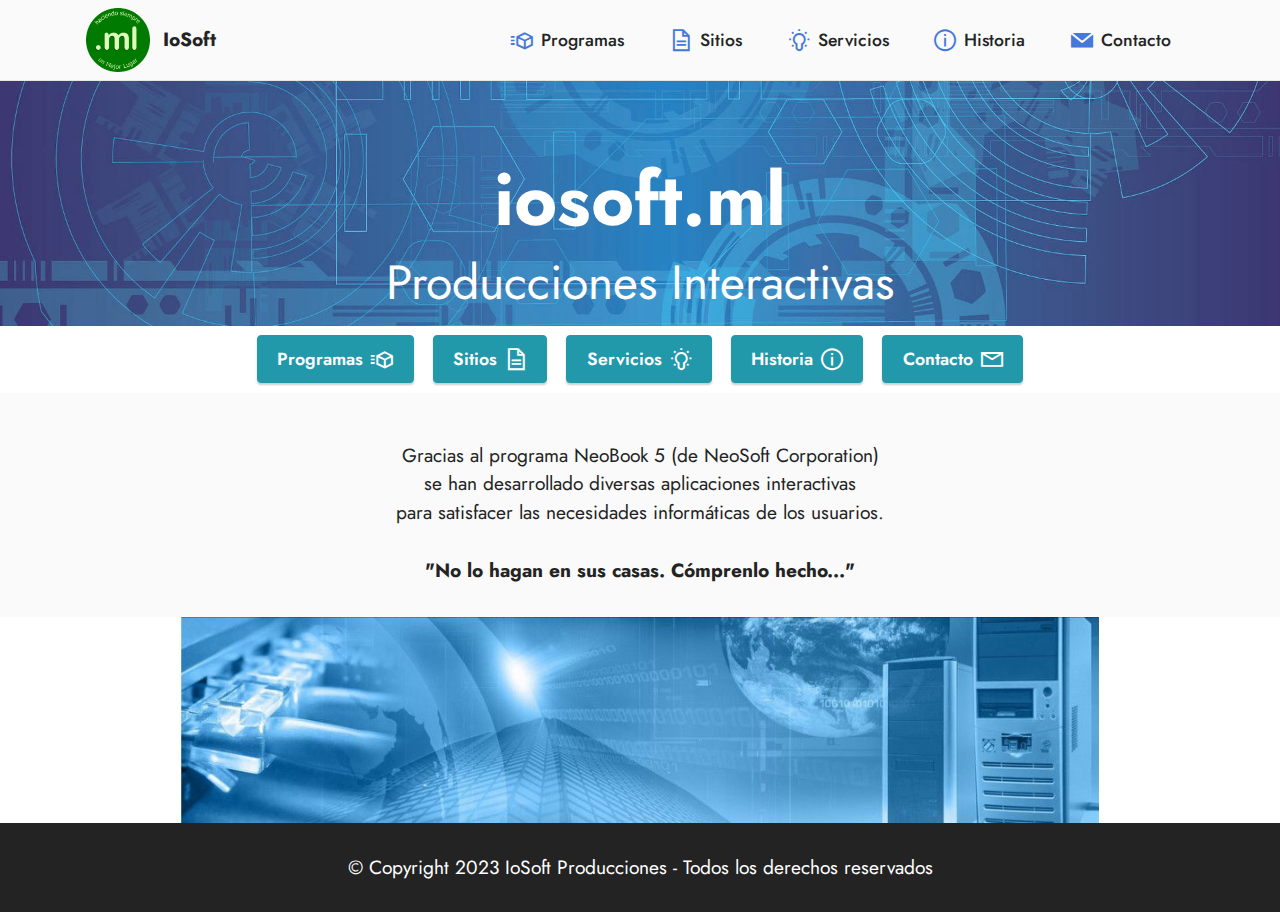
<file: index.html>
<!DOCTYPE html>
<html  >
<head>
  <!-- Site made with Mobirise Website Builder v5.8.4, https://mobirise.com -->
  <meta charset="UTF-8">
  <meta http-equiv="X-UA-Compatible" content="IE=edge">
  <meta name="generator" content="Mobirise v5.8.4, mobirise.com">
  <meta name="viewport" content="width=device-width, initial-scale=1, minimum-scale=1">
  <link rel="shortcut icon" href="assets/images/img10234625-121x121.png" type="image/x-icon">
  <meta name="description" content="IoSoft Producciones Interactivas">
  
  
  <title>iosoft.ml</title>
  <link rel="stylesheet" href="assets/web/assets/mobirise-icons2/mobirise2.css">
  <link rel="stylesheet" href="assets/bootstrap/css/bootstrap.min.css">
  <link rel="stylesheet" href="assets/bootstrap/css/bootstrap-grid.min.css">
  <link rel="stylesheet" href="assets/bootstrap/css/bootstrap-reboot.min.css">
  <link rel="stylesheet" href="assets/dropdown/css/style.css">
  <link rel="stylesheet" href="assets/socicon/css/styles.css">
  <link rel="stylesheet" href="assets/theme/css/style.css">
  <link rel="preload" href="https://fonts.googleapis.com/css?family=Jost:100,200,300,400,500,600,700,800,900,100i,200i,300i,400i,500i,600i,700i,800i,900i&display=swap" as="style" onload="this.onload=null;this.rel='stylesheet'">
  <noscript><link rel="stylesheet" href="https://fonts.googleapis.com/css?family=Jost:100,200,300,400,500,600,700,800,900,100i,200i,300i,400i,500i,600i,700i,800i,900i&display=swap"></noscript>
  <link rel="preload" as="style" href="assets/mobirise/css/mbr-additional.css"><link rel="stylesheet" href="assets/mobirise/css/mbr-additional.css" type="text/css">

  
  
  
</head>
<body>
  
  <section data-bs-version="5.1" class="menu cid-s48OLK6784" once="menu" id="menu1-h">
    
    <nav class="navbar navbar-dropdown navbar-expand-lg">
        <div class="container">
            <div class="navbar-brand">
                <span class="navbar-logo">
                    <a href="index.html">
                        <img src="assets/images/img10234625-121x121.png" alt="Mobirise Website Builder" style="height: 4rem;">
                    </a>
                </span>
                <span class="navbar-caption-wrap"><a class="navbar-caption text-black display-7" href="https://mobiri.se">IoSoft<br></a></span>
            </div>
            <button class="navbar-toggler" type="button" data-toggle="collapse" data-bs-toggle="collapse" data-target="#navbarSupportedContent" data-bs-target="#navbarSupportedContent" aria-controls="navbarNavAltMarkup" aria-expanded="false" aria-label="Toggle navigation">
                <div class="hamburger">
                    <span></span>
                    <span></span>
                    <span></span>
                    <span></span>
                </div>
            </button>
            <div class="collapse navbar-collapse" id="navbarSupportedContent">
                <ul class="navbar-nav nav-dropdown nav-right" data-app-modern-menu="true"><li class="nav-item"><a class="nav-link link text-black text-primary display-4" href="programas.html"><span class="mobi-mbri mobi-mbri-delivery mbr-iconfont mbr-iconfont-btn" style="color: rgb(68, 121, 217);"></span>Programas</a></li>
                    <li class="nav-item"><a class="nav-link link text-black text-primary display-4" href="sitios.html"><span class="mobi-mbri mobi-mbri-file mbr-iconfont mbr-iconfont-btn" style="color: rgb(68, 121, 217);"></span>Sitios</a></li><li class="nav-item"><a class="nav-link link text-black text-primary display-4" href="servicios.html"><span class="mobi-mbri mobi-mbri-idea mbr-iconfont mbr-iconfont-btn" style="color: rgb(68, 121, 217);"></span>Servicios</a></li><li class="nav-item"><a class="nav-link link text-black text-primary display-4" href="historia.html"><span class="mobi-mbri mobi-mbri-info mbr-iconfont mbr-iconfont-btn" style="color: rgb(68, 121, 217);"></span>Historia</a></li><li class="nav-item"><a class="nav-link link text-black text-primary display-4" href="contacto.html"><span class="socicon socicon-mail mbr-iconfont mbr-iconfont-btn" style="color: rgb(68, 121, 217);"></span>Contacto</a></li></ul>
                
                
            </div>
        </div>
    </nav>

</section>

<section data-bs-version="5.1" class="header1 cid-s48MCQYojq" id="header1-f">

    

    <div class="mbr-overlay" style="opacity: 0.1; background-color: rgb(255, 255, 255);"></div>

    <div class="align-center container-fluid">
        <div class="row justify-content-center">
            <div class="col-12 col-lg-8">
                <h1 class="mbr-section-title mbr-fonts-style mb-3 display-1"><strong>iosoft.ml</strong></h1>
                <h2 class="mbr-section-title mbr-fonts-style mb-3 display-2">Producciones Interactivas</h2>
                
                
            </div>
        </div>
    </div>
</section>

<section data-bs-version="5.1" class="content1 cid-tzTi7z28eG" id="content1-2c">
    
    <div class="container">
        <div class="row justify-content-center">
            <div class="title col-12 col-md-12">
                
                
                <div class="mbr-section-btn align-center"><a class="btn btn-success display-4" href="programas.html"><span class="mobi-mbri mobi-mbri-delivery mbr-iconfont mbr-iconfont-btn"></span>Programas</a> <a class="btn btn-success display-4" href="sitios.html"><span class="mobi-mbri mobi-mbri-file mbr-iconfont mbr-iconfont-btn"></span>Sitios</a> <a class="btn btn-success display-4" href="servicios.html"><span class="mobi-mbri mobi-mbri-idea mbr-iconfont mbr-iconfont-btn"></span><span style="font-size: 22px;"><br></span>Servicios</a> <a class="btn btn-success display-4" href="historia.html"><span class="mobi-mbri mobi-mbri-info mbr-iconfont mbr-iconfont-btn"></span><span style="font-size: 22px;"><br></span>Historia<br></a> <a class="btn btn-success display-4" href="contacto.html"><span class="mobi-mbri mobi-mbri-letter mbr-iconfont mbr-iconfont-btn"></span><span style="font-size: 22px;"><br></span>Contacto<br></a></div>
            </div>
        </div>
    </div>
</section>

<section data-bs-version="5.1" class="content1 cid-s48vrXhP0J" id="content1-d">
    
    <div class="container">
        <div class="row justify-content-center">
            <div class="title col-12 col-md-12">
                
                <h4 class="mbr-section-subtitle align-center mbr-fonts-style mb-4 display-7">Gracias al programa NeoBook 5 (de NeoSoft Corporation)
<div>se han desarrollado diversas aplicaciones interactivas
</div><div>para satisfacer las necesidades informáticas de los usuarios.</div><br><div><strong>"No lo hagan en sus casas. Cómprenlo hecho..."</strong></div></h4>
                
            </div>
        </div>
    </div>
</section>

<section data-bs-version="5.1" class="image3 cid-tzTkk9LviV" id="image3-2d">
    

    
    

    <div class="container">
        <div class="row justify-content-center">
            <div class="col-12 col-lg-10">
                <div class="image-wrapper">
                    <img src="assets/images/img15313125-1022x230.jpg" alt="Mobirise Website Builder">
                    
                </div>
            </div>
        </div>
    </div>
</section>

<section data-bs-version="5.1" class="footer7 cid-tzRaxSuZIO" once="footers" id="footer7-1n">

    

    

    <div class="container">
        <div class="media-container-row align-center mbr-white">
            <div class="col-12">
                <p class="mbr-text mb-0 mbr-fonts-style display-7">
                    © Copyright 2023 IoSoft Producciones - Todos los derechos reservados</p>
            </div>
        </div>
    </div>
</section>
</body>
</html>
</file>
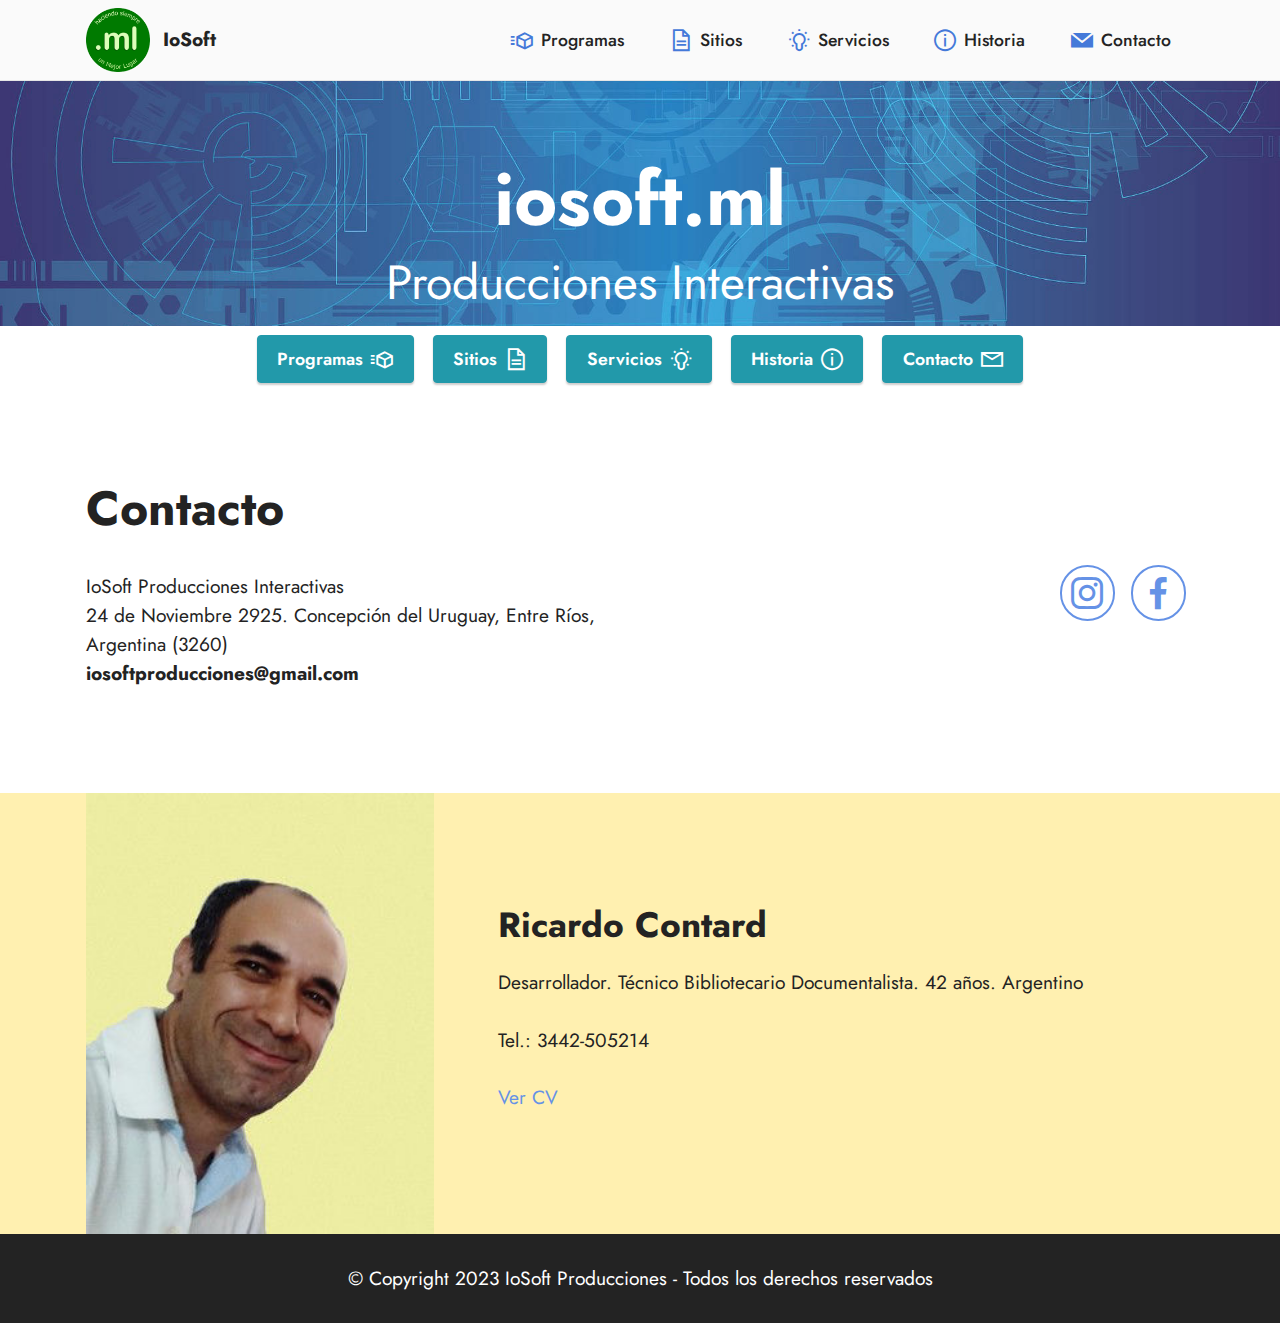
<file: contacto.html>
<!DOCTYPE html>
<html  >
<head>
  <!-- Site made with Mobirise Website Builder v5.8.4, https://mobirise.com -->
  <meta charset="UTF-8">
  <meta http-equiv="X-UA-Compatible" content="IE=edge">
  <meta name="generator" content="Mobirise v5.8.4, mobirise.com">
  <meta name="viewport" content="width=device-width, initial-scale=1, minimum-scale=1">
  <link rel="shortcut icon" href="assets/images/img10234625-121x121.png" type="image/x-icon">
  <meta name="description" content="">
  
  
  <title>Contacto</title>
  <link rel="stylesheet" href="assets/web/assets/mobirise-icons2/mobirise2.css">
  <link rel="stylesheet" href="assets/bootstrap/css/bootstrap.min.css">
  <link rel="stylesheet" href="assets/bootstrap/css/bootstrap-grid.min.css">
  <link rel="stylesheet" href="assets/bootstrap/css/bootstrap-reboot.min.css">
  <link rel="stylesheet" href="assets/dropdown/css/style.css">
  <link rel="stylesheet" href="assets/socicon/css/styles.css">
  <link rel="stylesheet" href="assets/theme/css/style.css">
  <link rel="preload" href="https://fonts.googleapis.com/css?family=Jost:100,200,300,400,500,600,700,800,900,100i,200i,300i,400i,500i,600i,700i,800i,900i&display=swap" as="style" onload="this.onload=null;this.rel='stylesheet'">
  <noscript><link rel="stylesheet" href="https://fonts.googleapis.com/css?family=Jost:100,200,300,400,500,600,700,800,900,100i,200i,300i,400i,500i,600i,700i,800i,900i&display=swap"></noscript>
  <link rel="preload" as="style" href="assets/mobirise/css/mbr-additional.css"><link rel="stylesheet" href="assets/mobirise/css/mbr-additional.css" type="text/css">

  
  
  
</head>
<body>
  
  <section data-bs-version="5.1" class="menu cid-tzQUlDGS8g" once="menu" id="menu1-13">
    
    <nav class="navbar navbar-dropdown navbar-expand-lg">
        <div class="container">
            <div class="navbar-brand">
                <span class="navbar-logo">
                    <a href="index.html">
                        <img src="assets/images/img10234625-121x121.png" alt="Mobirise Website Builder" style="height: 4rem;">
                    </a>
                </span>
                <span class="navbar-caption-wrap"><a class="navbar-caption text-black display-7" href="https://mobiri.se">IoSoft<br></a></span>
            </div>
            <button class="navbar-toggler" type="button" data-toggle="collapse" data-bs-toggle="collapse" data-target="#navbarSupportedContent" data-bs-target="#navbarSupportedContent" aria-controls="navbarNavAltMarkup" aria-expanded="false" aria-label="Toggle navigation">
                <div class="hamburger">
                    <span></span>
                    <span></span>
                    <span></span>
                    <span></span>
                </div>
            </button>
            <div class="collapse navbar-collapse" id="navbarSupportedContent">
                <ul class="navbar-nav nav-dropdown nav-right" data-app-modern-menu="true"><li class="nav-item"><a class="nav-link link text-black text-primary display-4" href="programas.html"><span class="mobi-mbri mobi-mbri-delivery mbr-iconfont mbr-iconfont-btn" style="color: rgb(68, 121, 217);"></span>Programas</a></li>
                    <li class="nav-item"><a class="nav-link link text-black text-primary display-4" href="sitios.html"><span class="mobi-mbri mobi-mbri-file mbr-iconfont mbr-iconfont-btn" style="color: rgb(68, 121, 217);"></span>Sitios</a></li><li class="nav-item"><a class="nav-link link text-black text-primary display-4" href="servicios.html"><span class="mobi-mbri mobi-mbri-idea mbr-iconfont mbr-iconfont-btn" style="color: rgb(68, 121, 217);"></span>Servicios</a></li><li class="nav-item"><a class="nav-link link text-black text-primary display-4" href="historia.html"><span class="mobi-mbri mobi-mbri-info mbr-iconfont mbr-iconfont-btn" style="color: rgb(68, 121, 217);"></span>Historia</a></li><li class="nav-item"><a class="nav-link link text-black text-primary display-4" href="contacto.html"><span class="socicon socicon-mail mbr-iconfont mbr-iconfont-btn" style="color: rgb(68, 121, 217);"></span>Contacto</a></li></ul>
                
                
            </div>
        </div>
    </nav>

</section>

<section data-bs-version="5.1" class="header1 cid-tzQUlCG9Zu" id="header1-11">

    

    <div class="mbr-overlay" style="opacity: 0.1; background-color: rgb(255, 255, 255);"></div>

    <div class="align-center container-fluid">
        <div class="row justify-content-center">
            <div class="col-12 col-lg-8">
                <h1 class="mbr-section-title mbr-fonts-style mb-3 display-1"><strong>iosoft.ml</strong></h1>
                <h2 class="mbr-section-title mbr-fonts-style mb-3 display-2">Producciones Interactivas</h2>
                
                
            </div>
        </div>
    </div>
</section>

<section data-bs-version="5.1" class="content1 cid-tzTlcZ7aV8" id="content1-2i">
    
    <div class="container">
        <div class="row justify-content-center">
            <div class="title col-12 col-md-12">
                
                
                <div class="mbr-section-btn align-center"><a class="btn btn-success display-4" href="programas.html"><span class="mobi-mbri mobi-mbri-delivery mbr-iconfont mbr-iconfont-btn"></span>Programas</a> <a class="btn btn-success display-4" href="sitios.html"><span class="mobi-mbri mobi-mbri-file mbr-iconfont mbr-iconfont-btn"></span>Sitios</a> <a class="btn btn-success display-4" href="servicios.html"><span class="mobi-mbri mobi-mbri-idea mbr-iconfont mbr-iconfont-btn"></span><span style="font-size: 22px;"><br></span>Servicios</a> <a class="btn btn-success display-4" href="historia.html"><span class="mobi-mbri mobi-mbri-info mbr-iconfont mbr-iconfont-btn"></span><span style="font-size: 22px;"><br></span>Historia<br></a> <a class="btn btn-success display-4" href="contacto.html"><span class="mobi-mbri mobi-mbri-letter mbr-iconfont mbr-iconfont-btn"></span><span style="font-size: 22px;"><br></span>Contacto<br></a></div>
            </div>
        </div>
    </div>
</section>

<section data-bs-version="5.1" class="contacts4 cid-tzRjiqBOzn" id="contacts4-25">

    

    
    

    <div class="container">
        <div class="row align-items-center justify-content-center">
            <div class="text-content col-12 col-md-6">
                <h2 class="mbr-section-title mbr-fonts-style display-2">
                    <strong>Contacto</strong></h2>
                <p class="mbr-text mbr-fonts-style display-7"><br>IoSoft Producciones Interactivas<br>24 de Noviembre 2925. Concepción del Uruguay, Entre Ríos, Argentina (3260)<br><strong>iosoftproducciones@gmail.com</strong>&nbsp;</p>
            </div>
            <div class="icons d-flex align-items-center col-12 col-md-6 justify-content-end mt-md-0 mt-2 flex-wrap">
                <a href="https://www.instagram.com/richard.contard/" target="_blank">
                    <span class="mbr-iconfont mbr-iconfont-social socicon-instagram socicon"></span>
                </a>
                <a href="https://www.facebook.com/ricardo.contard" target="_blank">
                    <span class="mbr-iconfont mbr-iconfont-social socicon-facebook socicon"></span>
                </a>
                
                
                
                
                
                
                
                
            </div>
        </div>
    </div>
    
</section>

<section data-bs-version="5.1" class="image1 cid-tzRjz6whLX" id="image1-26">
    

    
    

    <div class="container">
        <div class="row align-items-center">
            <div class="col-12 col-lg-4">
                <div class="image-wrapper">
                    <a href="https://bibliotecapdf.github.io"><img src="assets/images/img2123109-270x342.jpg" alt="Mobirise Website Builder"></a>
                    
                </div>
            </div>
            <div class="col-12 col-lg">
                <div class="text-wrapper">
                    <h3 class="mbr-section-title mbr-fonts-style mb-3 display-5"><strong>Ricardo Contard</strong></h3>
                    <p class="mbr-text mbr-fonts-style display-7">Desarrollador. Técnico Bibliotecario Documentalista. 42 años. Argentino<br><br>Tel.: 3442-505214<br><br><strong><a href="assets/files/Ricardo-ContardCV.pdf" class="text-primary" target="_blank">Ver CV</a></strong></p>
                </div>
            </div>
        </div>
    </div>
</section>

<section data-bs-version="5.1" class="footer7 cid-tzRaxSuZIO" once="footers" id="footer7-1n">

    

    

    <div class="container">
        <div class="media-container-row align-center mbr-white">
            <div class="col-12">
                <p class="mbr-text mb-0 mbr-fonts-style display-7">
                    © Copyright 2023 IoSoft Producciones - Todos los derechos reservados</p>
            </div>
        </div>
    </div>
</section>
</body>
</html>
</file>
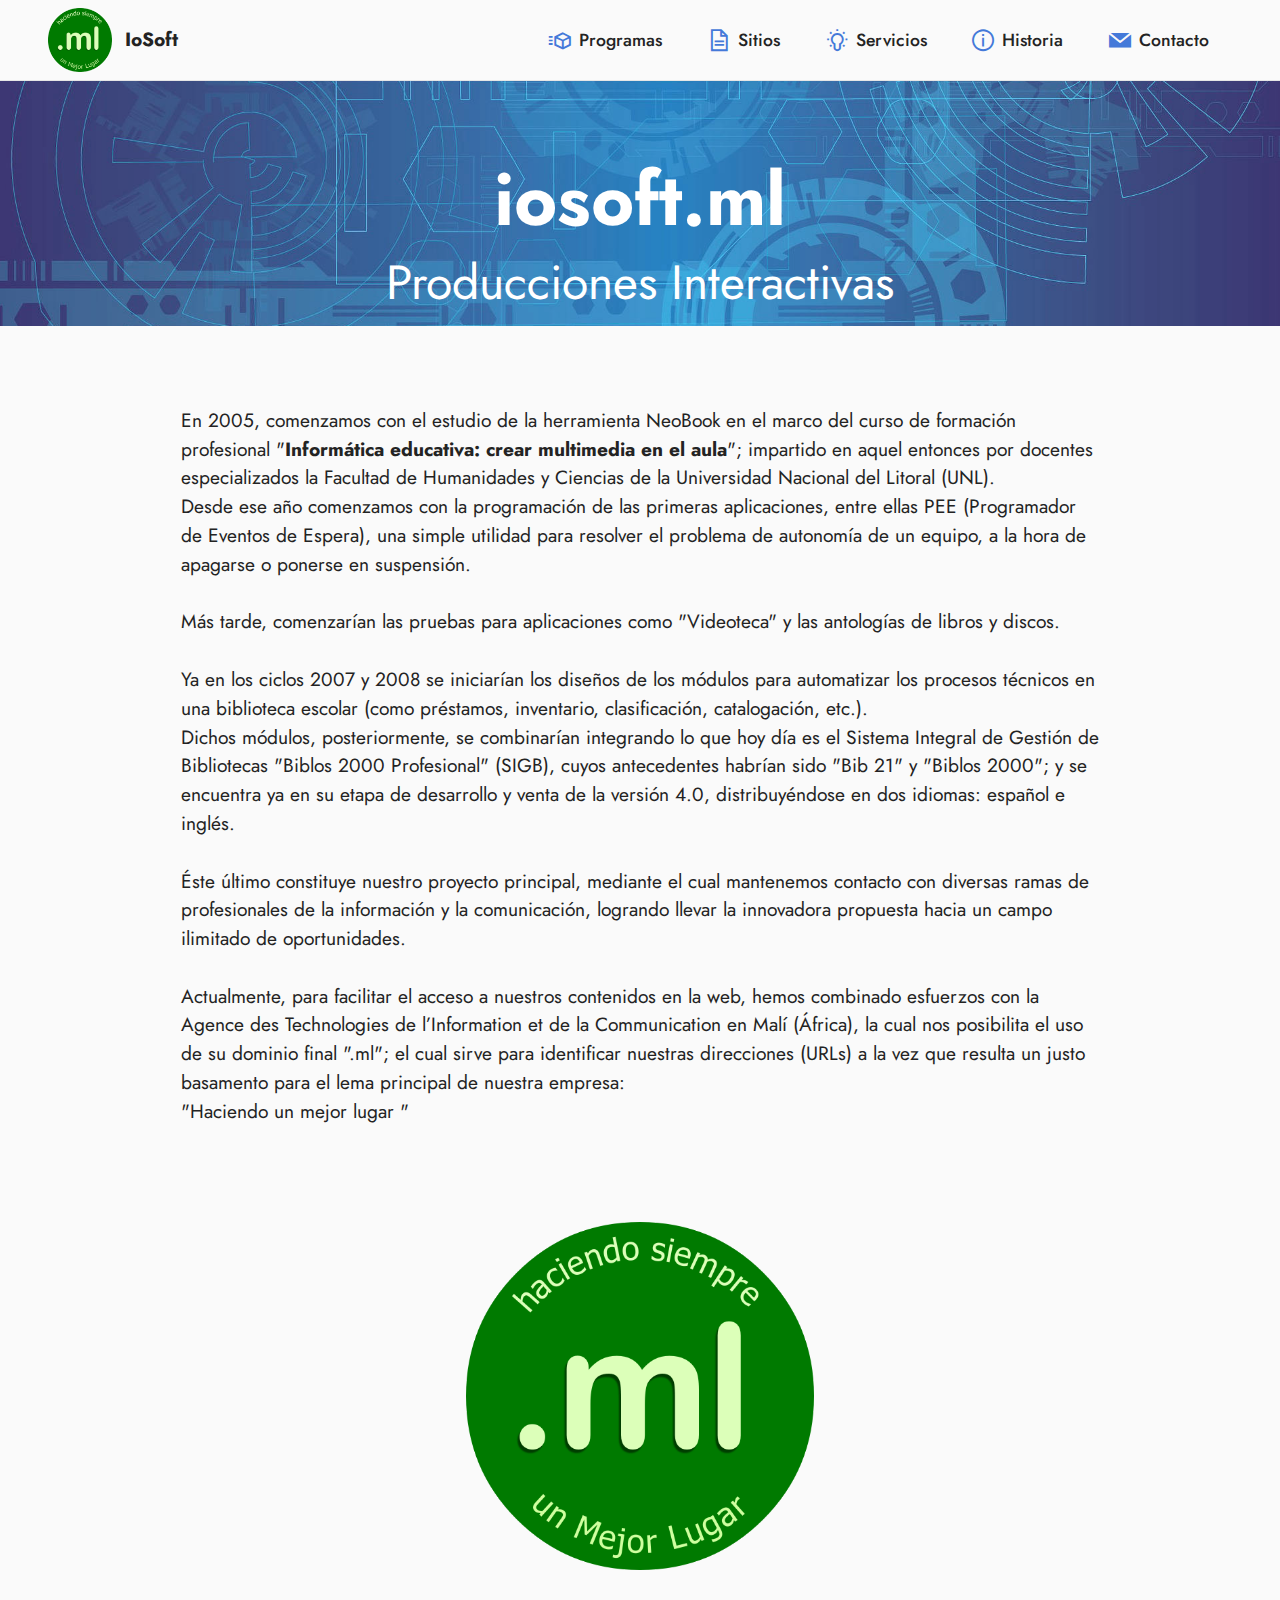
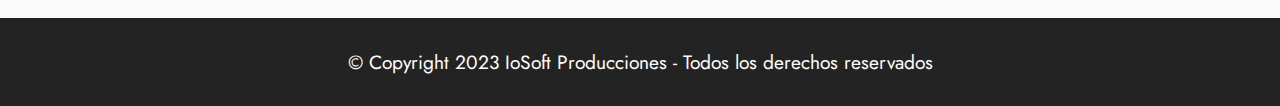
<file: historia.html>
<!DOCTYPE html>
<html  >
<head>
  <!-- Site made with Mobirise Website Builder v5.8.4, https://mobirise.com -->
  <meta charset="UTF-8">
  <meta http-equiv="X-UA-Compatible" content="IE=edge">
  <meta name="generator" content="Mobirise v5.8.4, mobirise.com">
  <meta name="viewport" content="width=device-width, initial-scale=1, minimum-scale=1">
  <link rel="shortcut icon" href="assets/images/img10234625-121x121.png" type="image/x-icon">
  <meta name="description" content="">
  
  
  <title>Historia</title>
  <link rel="stylesheet" href="assets/web/assets/mobirise-icons2/mobirise2.css">
  <link rel="stylesheet" href="assets/bootstrap/css/bootstrap.min.css">
  <link rel="stylesheet" href="assets/bootstrap/css/bootstrap-grid.min.css">
  <link rel="stylesheet" href="assets/bootstrap/css/bootstrap-reboot.min.css">
  <link rel="stylesheet" href="assets/dropdown/css/style.css">
  <link rel="stylesheet" href="assets/socicon/css/styles.css">
  <link rel="stylesheet" href="assets/theme/css/style.css">
  <link rel="preload" href="https://fonts.googleapis.com/css?family=Jost:100,200,300,400,500,600,700,800,900,100i,200i,300i,400i,500i,600i,700i,800i,900i&display=swap" as="style" onload="this.onload=null;this.rel='stylesheet'">
  <noscript><link rel="stylesheet" href="https://fonts.googleapis.com/css?family=Jost:100,200,300,400,500,600,700,800,900,100i,200i,300i,400i,500i,600i,700i,800i,900i&display=swap"></noscript>
  <link rel="preload" as="style" href="assets/mobirise/css/mbr-additional.css"><link rel="stylesheet" href="assets/mobirise/css/mbr-additional.css" type="text/css">

  
  
  
</head>
<body>
  
  <section data-bs-version="5.1" class="menu cid-tzQUjYCUzB" once="menu" id="menu1-z">
    
    <nav class="navbar navbar-dropdown navbar-fixed-top navbar-expand-lg">
        <div class="container-fluid">
            <div class="navbar-brand">
                <span class="navbar-logo">
                    <a href="index.html">
                        <img src="assets/images/img10234625-121x121.png" alt="Mobirise Website Builder" style="height: 4rem;">
                    </a>
                </span>
                <span class="navbar-caption-wrap"><a class="navbar-caption text-black display-7" href="https://mobiri.se">IoSoft<br></a></span>
            </div>
            <button class="navbar-toggler" type="button" data-toggle="collapse" data-bs-toggle="collapse" data-target="#navbarSupportedContent" data-bs-target="#navbarSupportedContent" aria-controls="navbarNavAltMarkup" aria-expanded="false" aria-label="Toggle navigation">
                <div class="hamburger">
                    <span></span>
                    <span></span>
                    <span></span>
                    <span></span>
                </div>
            </button>
            <div class="collapse navbar-collapse" id="navbarSupportedContent">
                <ul class="navbar-nav nav-dropdown nav-right" data-app-modern-menu="true"><li class="nav-item"><a class="nav-link link text-black text-primary display-4" href="programas.html"><span class="mobi-mbri mobi-mbri-delivery mbr-iconfont mbr-iconfont-btn" style="color: rgb(68, 121, 217);"></span>Programas</a></li>
                    <li class="nav-item"><a class="nav-link link text-black text-primary display-4" href="sitios.html"><span class="mobi-mbri mobi-mbri-file mbr-iconfont mbr-iconfont-btn" style="color: rgb(68, 121, 217);"></span>Sitios</a></li><li class="nav-item"><a class="nav-link link text-black text-primary display-4" href="servicios.html"><span class="mobi-mbri mobi-mbri-idea mbr-iconfont mbr-iconfont-btn" style="color: rgb(68, 121, 217);"></span>Servicios</a></li><li class="nav-item"><a class="nav-link link text-black text-primary display-4" href="historia.html"><span class="mobi-mbri mobi-mbri-info mbr-iconfont mbr-iconfont-btn" style="color: rgb(68, 121, 217);"></span>Historia</a></li><li class="nav-item"><a class="nav-link link text-black text-primary display-4" href="contacto.html"><span class="socicon socicon-mail mbr-iconfont mbr-iconfont-btn" style="color: rgb(68, 121, 217);"></span>Contacto</a></li></ul>
                
                
            </div>
        </div>
    </nav>

</section>

<section data-bs-version="5.1" class="header1 cid-tzQUjXAWUN" id="header1-x">

    

    <div class="mbr-overlay" style="opacity: 0.1; background-color: rgb(255, 255, 255);"></div>

    <div class="align-center container-fluid">
        <div class="row justify-content-center">
            <div class="col-12 col-lg-8">
                <h1 class="mbr-section-title mbr-fonts-style mb-3 display-1"><strong>iosoft.ml</strong></h1>
                <h2 class="mbr-section-title mbr-fonts-style mb-3 display-2">Producciones Interactivas</h2>
                
                
            </div>
        </div>
    </div>
</section>

<section data-bs-version="5.1" class="content5 cid-tzRinuJP2S" id="content5-21">
    
    <div class="container">
        <div class="row justify-content-center">
            <div class="col-md-12 col-lg-10">
                
                
                <p class="mbr-text mbr-fonts-style display-7">En 2005, comenzamos con el estudio de la herramienta NeoBook en el marco del curso de formación profesional "<strong>Informática educativa: crear multimedia en el aula</strong>"; impartido en aquel entonces por docentes especializados la Facultad de Humanidades y Ciencias de la Universidad Nacional del Litoral (UNL).
<br>Desde ese año comenzamos con la programación de las primeras aplicaciones, entre ellas PEE (Programador de Eventos de Espera), una simple utilidad para resolver el problema de autonomía de un equipo, a la hora de apagarse o ponerse en suspensión.
<br>
<br>Más tarde, comenzarían las pruebas para aplicaciones como "Videoteca" y las antologías de libros y discos.
<br>
<br>Ya en los ciclos 2007 y 2008 se iniciarían los diseños de los módulos para automatizar los procesos técnicos en una biblioteca escolar (como préstamos, inventario, clasificación, catalogación, etc.).
<br>Dichos módulos, posteriormente, se combinarían integrando lo que hoy día es el Sistema Integral de Gestión de Bibliotecas "Biblos 2000 Profesional" (SIGB), cuyos antecedentes habrían sido "Bib 21" y "Biblos 2000"; y se encuentra ya en su etapa de desarrollo y venta de la versión 4.0, distribuyéndose en dos idiomas: español e inglés.
<br>
<br>Éste último constituye nuestro proyecto principal, mediante el cual mantenemos contacto con diversas ramas de profesionales de la información y la comunicación, logrando llevar la innovadora propuesta hacia un campo ilimitado de oportunidades.
<br>
<br>Actualmente, para facilitar el acceso a nuestros contenidos en la web, hemos combinado esfuerzos con la Agence des Technologies de l’Information et de la Communication en Malí (África), la cual nos posibilita el uso de su dominio final ".ml"; el cual sirve para identificar nuestras direcciones (URLs) a la vez que resulta un justo basamento para el lema principal de nuestra empresa:
<br>"Haciendo un mejor lugar "</p>
            </div>
        </div>
    </div>
</section>

<section data-bs-version="5.1" class="image3 cid-tzRiLVITTe" id="image3-23">
    

    
    

    <div class="container">
        <div class="row justify-content-center">
            <div class="col-12 col-lg-4">
                <div class="image-wrapper">
                    <img src="assets/images/logo3-514x514.png" alt="Mobirise Website Builder">
                    
                </div>
            </div>
        </div>
    </div>
</section>

<section data-bs-version="5.1" class="footer7 cid-tzRaxSuZIO" once="footers" id="footer7-1n">

    

    

    <div class="container">
        <div class="media-container-row align-center mbr-white">
            <div class="col-12">
                <p class="mbr-text mb-0 mbr-fonts-style display-7">
                    © Copyright 2023 IoSoft Producciones - Todos los derechos reservados</p>
            </div>
        </div>
    </div>
</section>
</body>
</html>
</file>
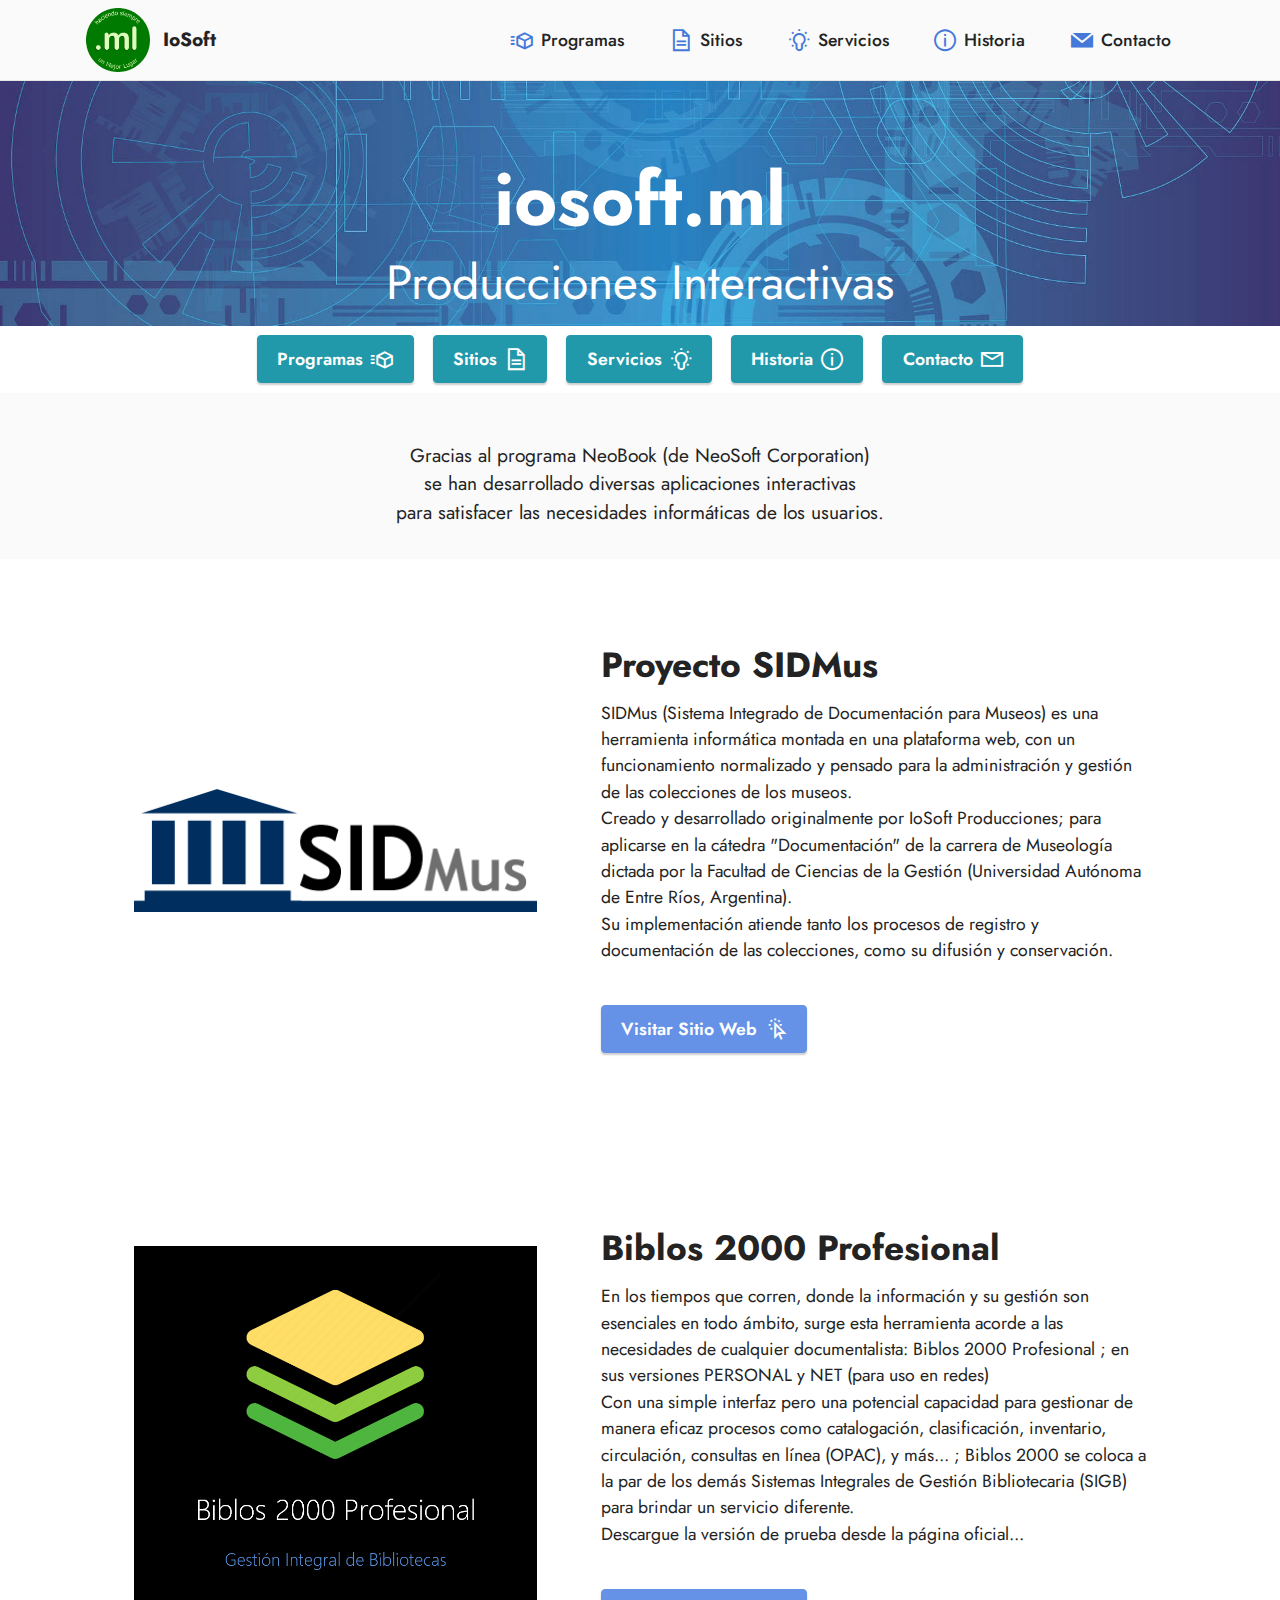
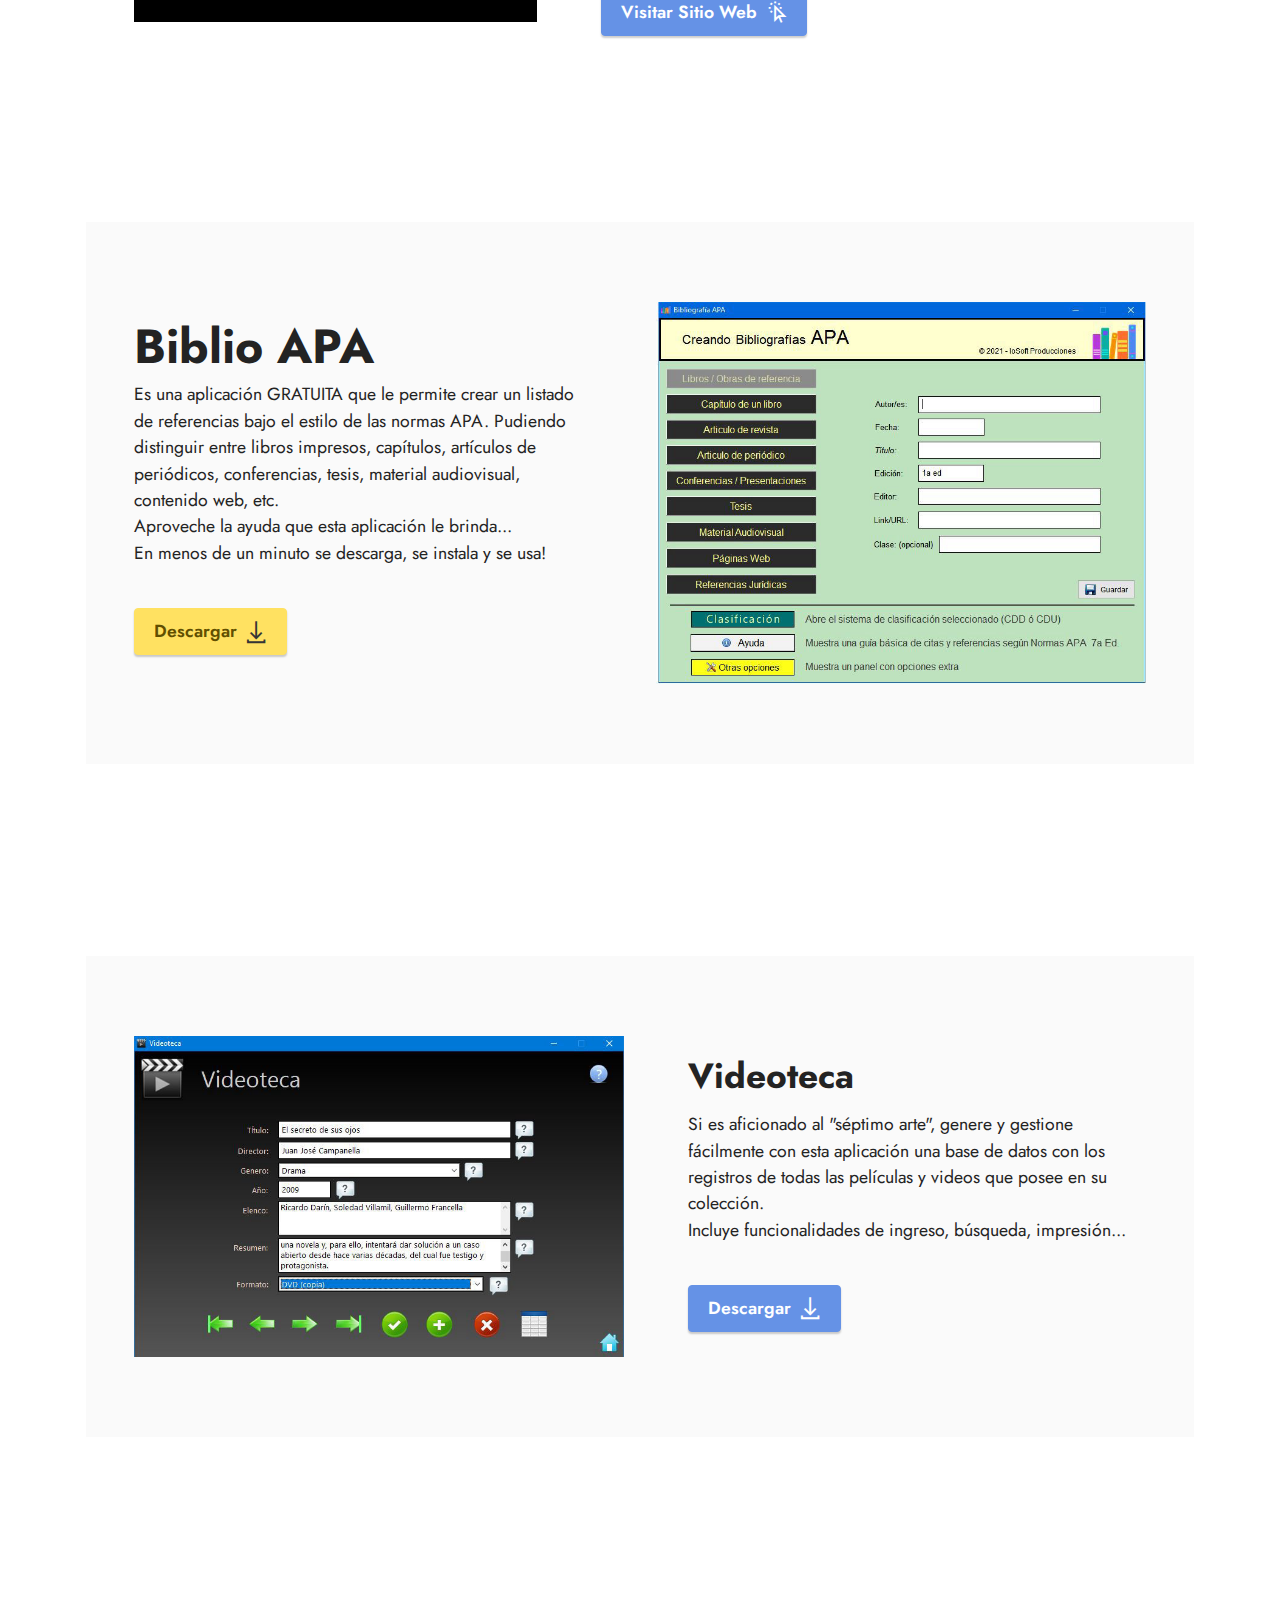
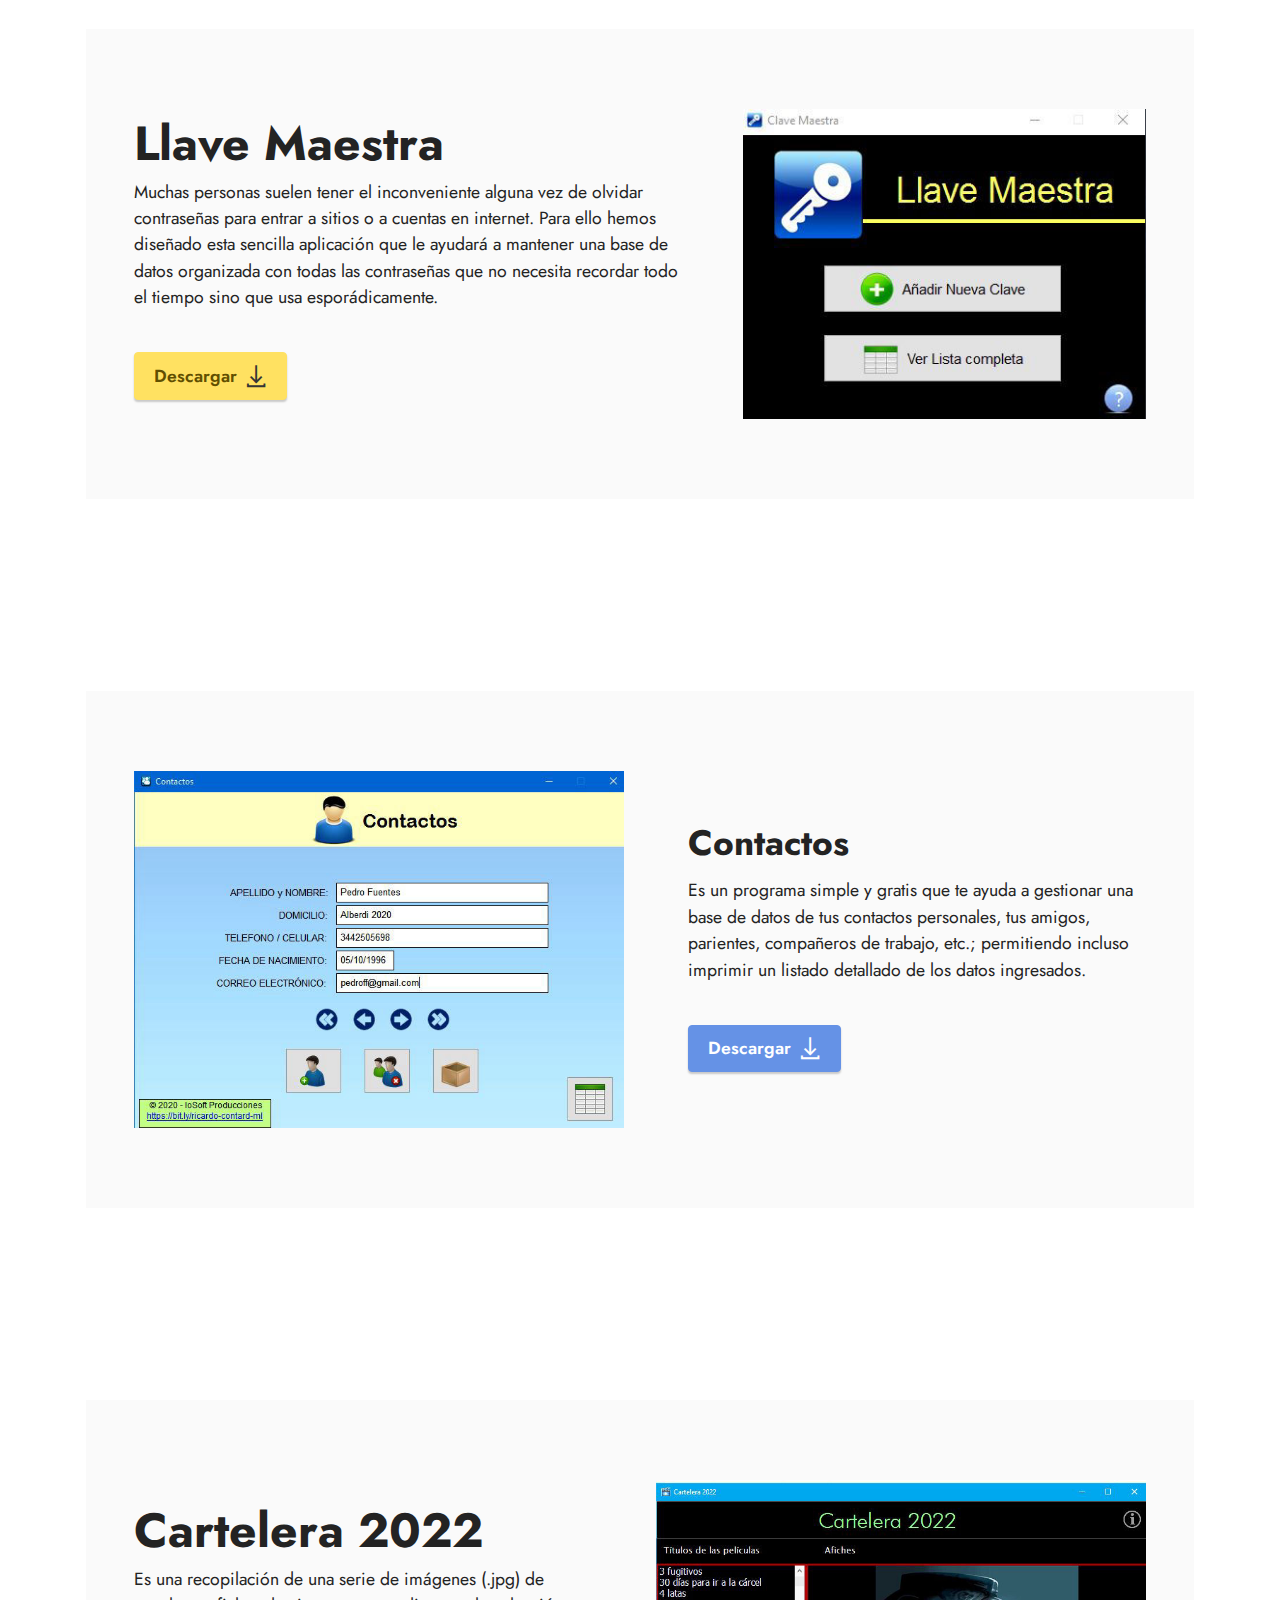
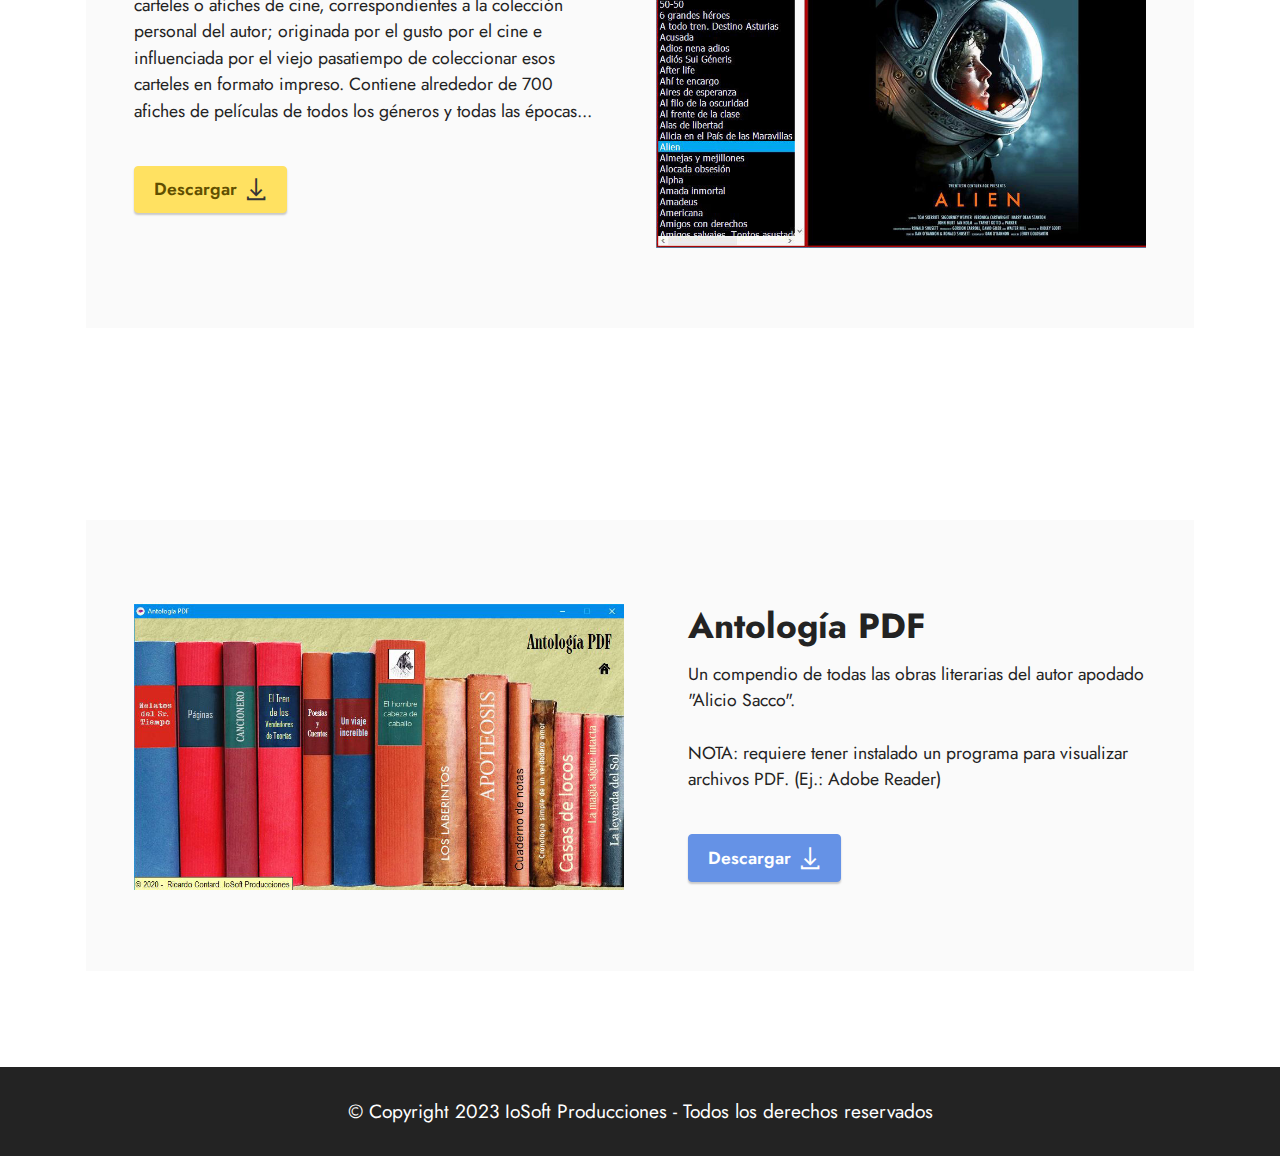
<file: programas.html>
<!DOCTYPE html>
<html  >
<head>
  <!-- Site made with Mobirise Website Builder v5.8.4, https://mobirise.com -->
  <meta charset="UTF-8">
  <meta http-equiv="X-UA-Compatible" content="IE=edge">
  <meta name="generator" content="Mobirise v5.8.4, mobirise.com">
  <meta name="viewport" content="width=device-width, initial-scale=1, minimum-scale=1">
  <link rel="shortcut icon" href="assets/images/img10234625-121x121.png" type="image/x-icon">
  <meta name="description" content="">
  
  
  <title>Programas</title>
  <link rel="stylesheet" href="assets/web/assets/mobirise-icons2/mobirise2.css">
  <link rel="stylesheet" href="assets/bootstrap/css/bootstrap.min.css">
  <link rel="stylesheet" href="assets/bootstrap/css/bootstrap-grid.min.css">
  <link rel="stylesheet" href="assets/bootstrap/css/bootstrap-reboot.min.css">
  <link rel="stylesheet" href="assets/dropdown/css/style.css">
  <link rel="stylesheet" href="assets/socicon/css/styles.css">
  <link rel="stylesheet" href="assets/theme/css/style.css">
  <link rel="preload" href="https://fonts.googleapis.com/css?family=Jost:100,200,300,400,500,600,700,800,900,100i,200i,300i,400i,500i,600i,700i,800i,900i&display=swap" as="style" onload="this.onload=null;this.rel='stylesheet'">
  <noscript><link rel="stylesheet" href="https://fonts.googleapis.com/css?family=Jost:100,200,300,400,500,600,700,800,900,100i,200i,300i,400i,500i,600i,700i,800i,900i&display=swap"></noscript>
  <link rel="preload" as="style" href="assets/mobirise/css/mbr-additional.css"><link rel="stylesheet" href="assets/mobirise/css/mbr-additional.css" type="text/css">

  
  
  
</head>
<body>
  
  <section data-bs-version="5.1" class="menu cid-tzQU9cYQcq" once="menu" id="menu1-n">
    
    <nav class="navbar navbar-dropdown navbar-expand-lg">
        <div class="container">
            <div class="navbar-brand">
                <span class="navbar-logo">
                    <a href="index.html">
                        <img src="assets/images/img10234625-121x121.png" alt="Mobirise Website Builder" style="height: 4rem;">
                    </a>
                </span>
                <span class="navbar-caption-wrap"><a class="navbar-caption text-black display-7" href="https://mobiri.se">IoSoft<br></a></span>
            </div>
            <button class="navbar-toggler" type="button" data-toggle="collapse" data-bs-toggle="collapse" data-target="#navbarSupportedContent" data-bs-target="#navbarSupportedContent" aria-controls="navbarNavAltMarkup" aria-expanded="false" aria-label="Toggle navigation">
                <div class="hamburger">
                    <span></span>
                    <span></span>
                    <span></span>
                    <span></span>
                </div>
            </button>
            <div class="collapse navbar-collapse" id="navbarSupportedContent">
                <ul class="navbar-nav nav-dropdown nav-right" data-app-modern-menu="true"><li class="nav-item"><a class="nav-link link text-black text-primary display-4" href="programas.html"><span class="mobi-mbri mobi-mbri-delivery mbr-iconfont mbr-iconfont-btn" style="color: rgb(68, 121, 217);"></span>Programas</a></li>
                    <li class="nav-item"><a class="nav-link link text-black text-primary display-4" href="sitios.html"><span class="mobi-mbri mobi-mbri-file mbr-iconfont mbr-iconfont-btn" style="color: rgb(68, 121, 217);"></span>Sitios</a></li><li class="nav-item"><a class="nav-link link text-black text-primary display-4" href="servicios.html"><span class="mobi-mbri mobi-mbri-idea mbr-iconfont mbr-iconfont-btn" style="color: rgb(68, 121, 217);"></span>Servicios</a></li><li class="nav-item"><a class="nav-link link text-black text-primary display-4" href="historia.html"><span class="mobi-mbri mobi-mbri-info mbr-iconfont mbr-iconfont-btn" style="color: rgb(68, 121, 217);"></span>Historia</a></li><li class="nav-item"><a class="nav-link link text-black text-primary display-4" href="contacto.html"><span class="socicon socicon-mail mbr-iconfont mbr-iconfont-btn" style="color: rgb(68, 121, 217);"></span>Contacto</a></li></ul>
                
                
            </div>
        </div>
    </nav>

</section>

<section data-bs-version="5.1" class="header1 cid-tzQU9bV1wL" id="header1-l">

    

    <div class="mbr-overlay" style="opacity: 0.1; background-color: rgb(255, 255, 255);"></div>

    <div class="align-center container-fluid">
        <div class="row justify-content-center">
            <div class="col-12 col-lg-8">
                <h1 class="mbr-section-title mbr-fonts-style mb-3 display-1"><strong>iosoft.ml</strong></h1>
                <h2 class="mbr-section-title mbr-fonts-style mb-3 display-2">Producciones Interactivas</h2>
                
                
            </div>
        </div>
    </div>
</section>

<section data-bs-version="5.1" class="content1 cid-tzTkK7ifo0" id="content1-2e">
    
    <div class="container">
        <div class="row justify-content-center">
            <div class="title col-12 col-md-12">
                
                
                <div class="mbr-section-btn align-center"><a class="btn btn-success display-4" href="programas.html"><span class="mobi-mbri mobi-mbri-delivery mbr-iconfont mbr-iconfont-btn"></span>Programas</a> <a class="btn btn-success display-4" href="sitios.html"><span class="mobi-mbri mobi-mbri-file mbr-iconfont mbr-iconfont-btn"></span>Sitios</a> <a class="btn btn-success display-4" href="servicios.html"><span class="mobi-mbri mobi-mbri-idea mbr-iconfont mbr-iconfont-btn"></span><span style="font-size: 22px;"><br></span>Servicios</a> <a class="btn btn-success display-4" href="historia.html"><span class="mobi-mbri mobi-mbri-info mbr-iconfont mbr-iconfont-btn"></span><span style="font-size: 22px;"><br></span>Historia<br></a> <a class="btn btn-success display-4" href="contacto.html"><span class="mobi-mbri mobi-mbri-letter mbr-iconfont mbr-iconfont-btn"></span><span style="font-size: 22px;"><br></span>Contacto<br></a></div>
            </div>
        </div>
    </div>
</section>

<section data-bs-version="5.1" class="content1 cid-tzQU9cuudw" id="content1-m">
    
    <div class="container">
        <div class="row justify-content-center">
            <div class="title col-12 col-md-12">
                
                <h4 class="mbr-section-subtitle align-center mbr-fonts-style mb-4 display-7">Gracias al programa NeoBook (de NeoSoft Corporation)
<div>se han desarrollado diversas aplicaciones interactivas
</div><div>para satisfacer las necesidades informáticas de los usuarios.</div></h4>
                
            </div>
        </div>
    </div>
</section>

<section data-bs-version="5.1" class="features16 cid-tzQW5fj3A9" id="features17-15">
    

    
    
    <div class="container">
        <div class="content-wrapper">
            <div class="row align-items-center">
                <div class="col-12 col-lg-5">
                    <div class="image-wrapper">
                        <img src="assets/images/SIDMus.png" alt="Mobirise Website Builder">
                    </div>
                </div>
                <div class="col-12 col-lg">
                    <div class="text-wrapper">
                        <h6 class="card-title mbr-fonts-style display-5">
                            <strong>Proyecto SIDMus</strong></h6>
                        <p class="mbr-text mbr-fonts-style mb-4 display-4">
SIDMus (Sistema Integrado de Documentación para Museos) es una herramienta informática montada en una plataforma web, con un funcionamiento normalizado y pensado para la administración y gestión de las colecciones de los museos.
<br>
Creado y desarrollado originalmente por IoSoft Producciones; para aplicarse en la cátedra "Documentación" de la carrera de Museología dictada por la Facultad de Ciencias de la Gestión (Universidad Autónoma de Entre Ríos, Argentina).
<br>
Su implementación atiende tanto los procesos de registro y documentación de las colecciones, como su difusión y conservación.						
						</p>
                        <div class="mbr-section-btn mt-3"><a class="btn btn-primary display-4" href="https://sidmus.com.ar" target="_blank"><span class="mobi-mbri mobi-mbri-cursor-click mbr-iconfont mbr-iconfont-btn"></span>Visitar Sitio Web</a></div>
                    </div>
                </div>
            </div>
        </div>
    </div>
</section>

<section data-bs-version="5.1" class="features16 cid-tzQW5fj3A9" id="features17-15">
    

    
    
    <div class="container">
        <div class="content-wrapper">
            <div class="row align-items-center">
                <div class="col-12 col-lg-5">
                    <div class="image-wrapper">
                        <img src="assets/images/splash-png-774x722.png" alt="Mobirise Website Builder">
                    </div>
                </div>
                <div class="col-12 col-lg">
                    <div class="text-wrapper">
                        <h6 class="card-title mbr-fonts-style display-5">
                            <strong>Biblos 2000 Profesional</strong></h6>
                        <p class="mbr-text mbr-fonts-style mb-4 display-4">En los tiempos que corren, donde la información y su gestión son esenciales en todo ámbito, surge esta herramienta acorde a las necesidades de cualquier documentalista: Biblos 2000 Profesional ; en sus versiones PERSONAL y NET (para uso en redes)
<br>Con una simple interfaz pero una potencial capacidad para gestionar de manera eficaz procesos como catalogación, clasificación, inventario, circulación, consultas en línea (OPAC), y más... ; Biblos 2000 se coloca a la par de los demás Sistemas Integrales de Gestión Bibliotecaria (SIGB) para brindar un servicio diferente.
<br>Descargue la versión de prueba desde la página oficial...</p>
                        <div class="mbr-section-btn mt-3"><a class="btn btn-primary display-4" href="https://biblos2000.com.ar" target="_blank"><span class="mobi-mbri mobi-mbri-cursor-click mbr-iconfont mbr-iconfont-btn"></span>Visitar Sitio Web</a></div>
                    </div>
                </div>
            </div>
        </div>
    </div>
</section>

<section data-bs-version="5.1" class="features15 cid-tzR7aLVQPA" id="features16-1c">

    

    
    
    <div class="container">
        <div class="content-wrapper">
            <div class="row align-items-center">
                <div class="col-12 col-lg">
                    <div class="text-wrapper">
                        <h6 class="card-title mbr-fonts-style display-2">
                            <strong>Biblio APA</strong></h6>
                        <p class="mbr-text mbr-fonts-style mb-4 display-4">Es una aplicación GRATUITA que le permite crear un listado  de referencias bajo el estilo de las normas APA. Pudiendo distinguir entre libros impresos, capítulos, artículos de periódicos, conferencias, tesis, material audiovisual, contenido web, etc.
<br>Aproveche la ayuda que esta aplicación le brinda...
<br>En menos de un minuto se descarga, se instala y se usa!</p>
                        <div class="mbr-section-btn mt-3"><a class="btn btn-warning display-4" href="https://od.lk/f/NzNfMzczMjA0NjRf" target="_blank"><span class="mobi-mbri mobi-mbri-download mbr-iconfont mbr-iconfont-btn" style="color: rgb(53, 53, 53);"></span>Descargar</a></div>
                    </div>
                </div>
                <div class="col-12 col-lg-6">
                    <div class="image-wrapper">
                        <img src="assets/images/biblioapa-807x629.jpg" alt="Mobirise Website Builder">
                    </div>
                </div>
            </div>
        </div>
    </div>
</section>

<section data-bs-version="5.1" class="features16 cid-tzR7b5AgO7" id="features17-1d">
    

    
    
    <div class="container">
        <div class="content-wrapper">
            <div class="row align-items-center">
                <div class="col-12 col-lg-6">
                    <div class="image-wrapper">
                        <img src="assets/images/video-802x525.jpg" alt="Mobirise Website Builder">
                    </div>
                </div>
                <div class="col-12 col-lg">
                    <div class="text-wrapper">
                        <h6 class="card-title mbr-fonts-style display-5">
                            <strong>Videoteca</strong></h6>
                        <p class="mbr-text mbr-fonts-style mb-4 display-4">Si es aficionado al "séptimo arte", genere y gestione fácilmente con esta aplicación una base de datos con los registros de todas las películas y videos que posee en su colección.
<br>Incluye funcionalidades de ingreso, búsqueda, impresión...</p>
                        <div class="mbr-section-btn mt-3"><a class="btn btn-primary display-4" href="https://od.lk/f/NzNfMzczMjExODVf" target="_blank"><span class="mobi-mbri mobi-mbri-download mbr-iconfont mbr-iconfont-btn"></span>Descargar</a></div>
                    </div>
                </div>
            </div>
        </div>
    </div>
</section>

<section data-bs-version="5.1" class="features15 cid-tzR8H7DUUU" id="features16-1i">

    

    
    
    <div class="container">
        <div class="content-wrapper">
            <div class="row align-items-center">
                <div class="col-12 col-lg">
                    <div class="text-wrapper">
                        <h6 class="card-title mbr-fonts-style display-2">
                            <strong>Llave Maestra</strong></h6>
                        <p class="mbr-text mbr-fonts-style mb-4 display-4">Muchas personas suelen tener el inconveniente alguna vez de olvidar contraseñas para entrar a sitios o a cuentas en internet. Para ello hemos diseñado esta sencilla aplicación que le ayudará a mantener una base de datos organizada con todas las contraseñas que no necesita recordar todo el tiempo sino que usa esporádicamente.</p>
                        <div class="mbr-section-btn mt-3"><a class="btn btn-warning display-4" href="https://od.lk/f/NzNfMzczMjEwMjJf" target="_blank"><span class="mobi-mbri mobi-mbri-download mbr-iconfont mbr-iconfont-btn" style="color: rgb(53, 53, 53);"></span>Descargar</a></div>
                    </div>
                </div>
                <div class="col-12 col-lg-5">
                    <div class="image-wrapper">
                        <img src="assets/images/llave1-417x321.jpg" alt="Mobirise Website Builder">
                    </div>
                </div>
            </div>
        </div>
    </div>
</section>

<section data-bs-version="5.1" class="features16 cid-tzR8HOBov2" id="features17-1j">
    

    
    
    <div class="container">
        <div class="content-wrapper">
            <div class="row align-items-center">
                <div class="col-12 col-lg-6">
                    <div class="image-wrapper">
                        <img src="assets/images/contactos-693x505.jpg" alt="Mobirise Website Builder">
                    </div>
                </div>
                <div class="col-12 col-lg">
                    <div class="text-wrapper">
                        <h6 class="card-title mbr-fonts-style display-5"><strong>Contactos</strong></h6>
                        <p class="mbr-text mbr-fonts-style mb-4 display-4">Es un programa simple y gratis que te ayuda a gestionar una base de datos de tus contactos personales, tus amigos, parientes, compañeros de trabajo, etc.; permitiendo incluso imprimir un listado detallado de los datos ingresados.</p>
                        <div class="mbr-section-btn mt-3"><a class="btn btn-primary display-4" href="https://od.lk/f/NzNfMzczMjA3OTBf" target="_blank"><span class="mobi-mbri mobi-mbri-download mbr-iconfont mbr-iconfont-btn"></span>Descargar</a></div>
                    </div>
                </div>
            </div>
        </div>
    </div>
</section>

<section data-bs-version="5.1" class="features15 cid-tzR9w09Vri" id="features16-1k">

    

    
    
    <div class="container">
        <div class="content-wrapper">
            <div class="row align-items-center">
                <div class="col-12 col-lg">
                    <div class="text-wrapper">
                        <h6 class="card-title mbr-fonts-style display-2">
                            <strong>Cartelera 2022</strong></h6>
                        <p class="mbr-text mbr-fonts-style mb-4 display-4">Es una recopilación de una serie de imágenes (.jpg) de carteles o afiches de cine, correspondientes a la colección personal del autor; originada por el gusto por el cine e influenciada por el viejo pasatiempo de coleccionar esos carteles en formato impreso. Contiene alrededor de 700 afiches de películas de todos los géneros y todas las épocas...</p>
                        <div class="mbr-section-btn mt-3"><a class="btn btn-warning display-4" href="https://mega.nz/file/orxGXKbA#KqEcHNUgcMIXr8I4KO3VPw2406U_QUkJ00NXGC4-ovg" target="_blank"><span class="mobi-mbri mobi-mbri-download mbr-iconfont mbr-iconfont-btn" style="color: rgb(53, 53, 53);"></span>Descargar</a></div>
                    </div>
                </div>
                <div class="col-12 col-lg-6">
                    <div class="image-wrapper">
                        <img src="assets/images/cartelera-848x637.jpg" alt="Mobirise Website Builder">
                    </div>
                </div>
            </div>
        </div>
    </div>
</section>

<section data-bs-version="5.1" class="features16 cid-tzR9SuBHbe" id="features17-1l">
    

    
    
    <div class="container">
        <div class="content-wrapper">
            <div class="row align-items-center">
                <div class="col-12 col-lg-6">
                    <div class="image-wrapper">
                        <img src="assets/images/antologiapdf-900x529.jpg" alt="Mobirise Website Builder">
                    </div>
                </div>
                <div class="col-12 col-lg">
                    <div class="text-wrapper">
                        <h6 class="card-title mbr-fonts-style display-5"><strong>Antología PDF</strong></h6>
                        <p class="mbr-text mbr-fonts-style mb-4 display-4">Un compendio de todas las obras literarias del autor apodado "Alicio Sacco".
<br>
<br>NOTA: requiere tener instalado un programa para visualizar archivos PDF. (Ej.: Adobe Reader)</p>
                        <div class="mbr-section-btn mt-3"><a class="btn btn-primary display-4" href="https://od.lk/f/NzNfMzczMjAwNDRf" target="_blank"><span class="mobi-mbri mobi-mbri-download mbr-iconfont mbr-iconfont-btn"></span>Descargar</a></div>
                    </div>
                </div>
            </div>
        </div>
    </div>
</section>

<section data-bs-version="5.1" class="footer7 cid-tzRaxSuZIO" once="footers" id="footer7-1n">

    

    

    <div class="container">
        <div class="media-container-row align-center mbr-white">
            <div class="col-12">
                <p class="mbr-text mb-0 mbr-fonts-style display-7">
                    © Copyright 2023 IoSoft Producciones - Todos los derechos reservados</p>
            </div>
        </div>
    </div>
</section>
</body>
</html>
</file>
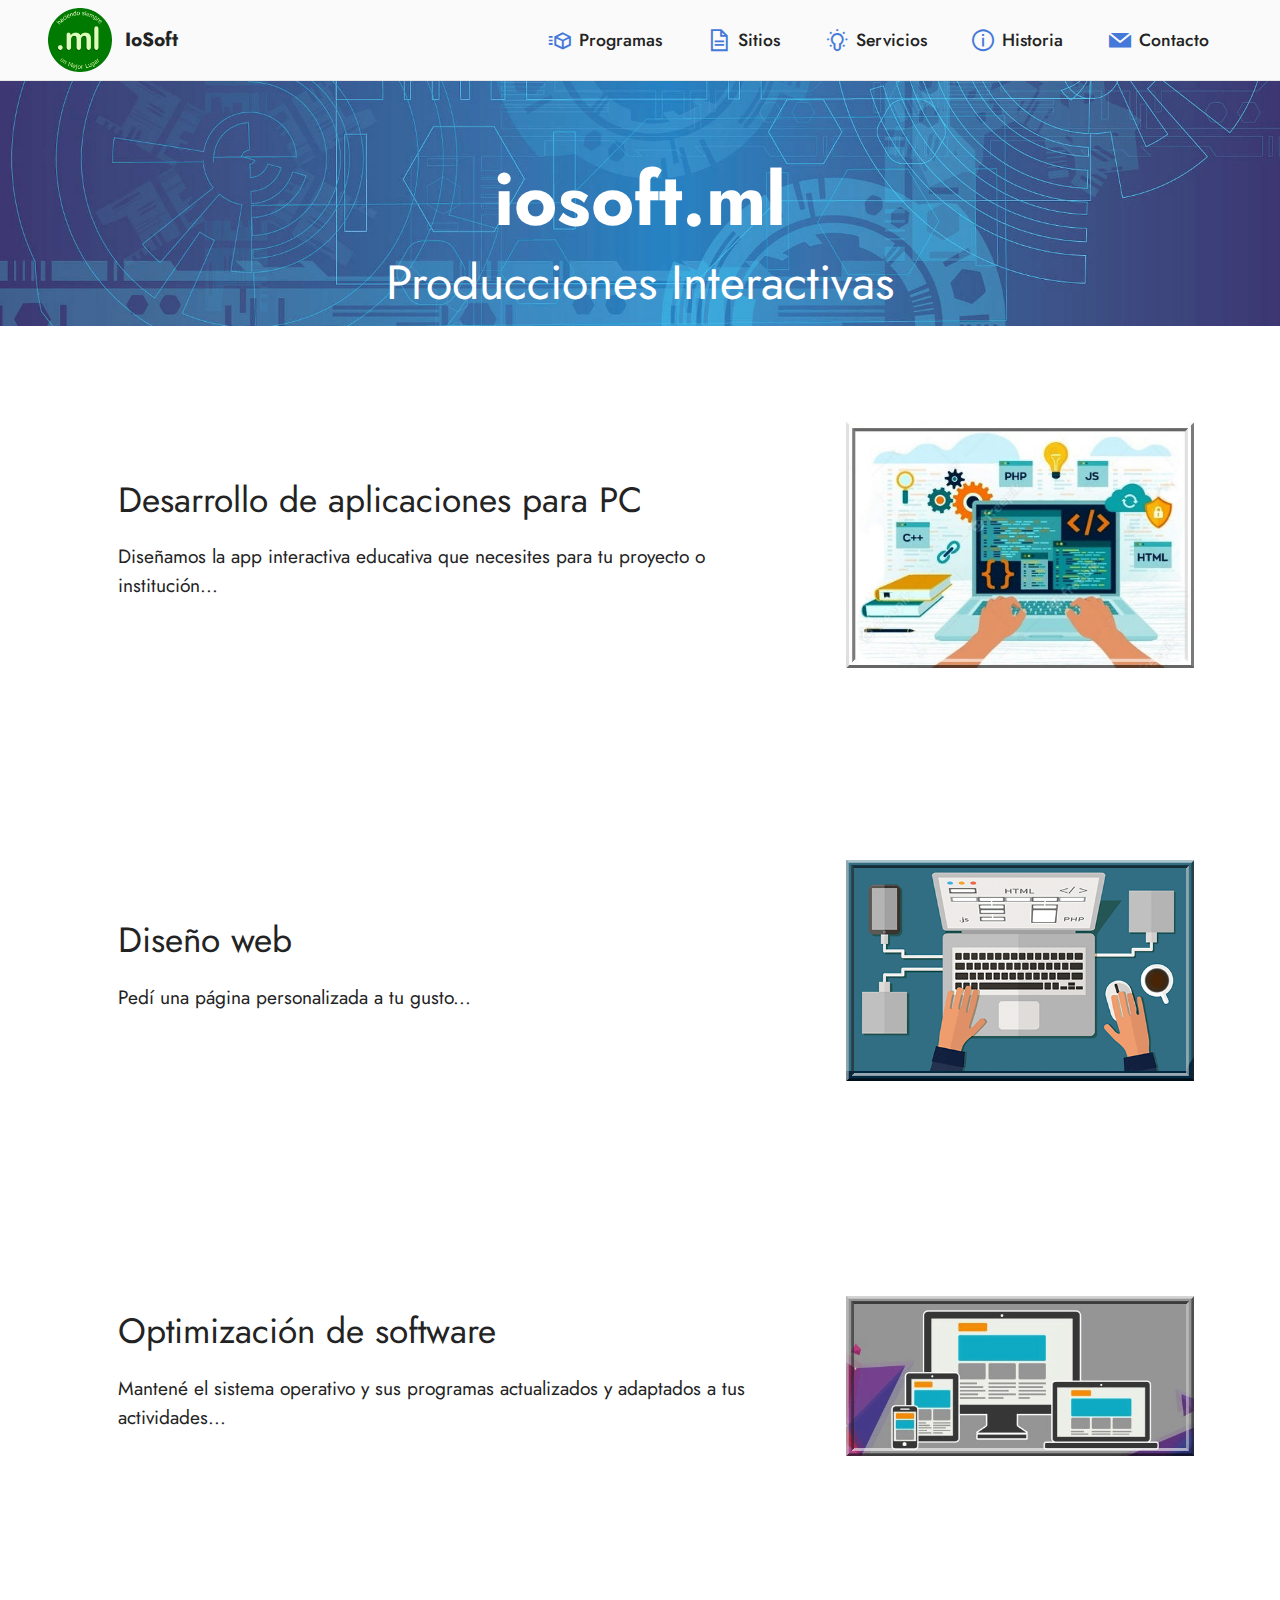
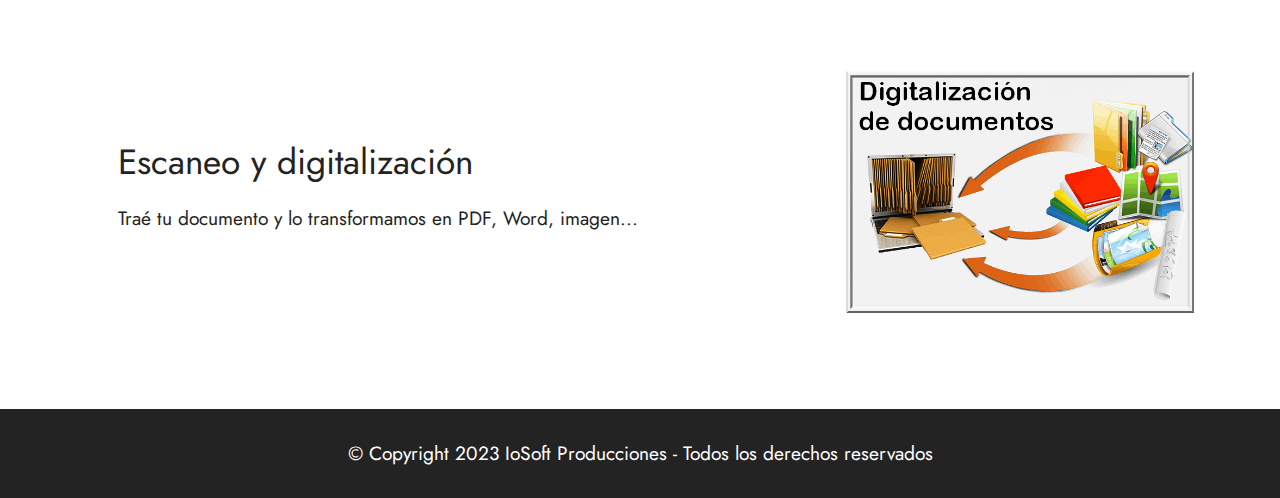
<file: servicios.html>
<!DOCTYPE html>
<html  >
<head>
  <!-- Site made with Mobirise Website Builder v5.8.4, https://mobirise.com -->
  <meta charset="UTF-8">
  <meta http-equiv="X-UA-Compatible" content="IE=edge">
  <meta name="generator" content="Mobirise v5.8.4, mobirise.com">
  <meta name="viewport" content="width=device-width, initial-scale=1, minimum-scale=1">
  <link rel="shortcut icon" href="assets/images/img10234625-121x121.png" type="image/x-icon">
  <meta name="description" content="">
  
  
  <title>Servicios</title>
  <link rel="stylesheet" href="assets/web/assets/mobirise-icons2/mobirise2.css">
  <link rel="stylesheet" href="assets/bootstrap/css/bootstrap.min.css">
  <link rel="stylesheet" href="assets/bootstrap/css/bootstrap-grid.min.css">
  <link rel="stylesheet" href="assets/bootstrap/css/bootstrap-reboot.min.css">
  <link rel="stylesheet" href="assets/dropdown/css/style.css">
  <link rel="stylesheet" href="assets/socicon/css/styles.css">
  <link rel="stylesheet" href="assets/theme/css/style.css">
  <link rel="preload" href="https://fonts.googleapis.com/css?family=Jost:100,200,300,400,500,600,700,800,900,100i,200i,300i,400i,500i,600i,700i,800i,900i&display=swap" as="style" onload="this.onload=null;this.rel='stylesheet'">
  <noscript><link rel="stylesheet" href="https://fonts.googleapis.com/css?family=Jost:100,200,300,400,500,600,700,800,900,100i,200i,300i,400i,500i,600i,700i,800i,900i&display=swap"></noscript>
  <link rel="preload" as="style" href="assets/mobirise/css/mbr-additional.css"><link rel="stylesheet" href="assets/mobirise/css/mbr-additional.css" type="text/css">

  
  
  
</head>
<body>
  
  <section data-bs-version="5.1" class="menu cid-tzQUijH34c" once="menu" id="menu1-v">
    
    <nav class="navbar navbar-dropdown navbar-fixed-top navbar-expand-lg">
        <div class="container-fluid">
            <div class="navbar-brand">
                <span class="navbar-logo">
                    <a href="index.html">
                        <img src="assets/images/img10234625-121x121.png" alt="Mobirise Website Builder" style="height: 4rem;">
                    </a>
                </span>
                <span class="navbar-caption-wrap"><a class="navbar-caption text-black display-7" href="https://mobiri.se">IoSoft<br></a></span>
            </div>
            <button class="navbar-toggler" type="button" data-toggle="collapse" data-bs-toggle="collapse" data-target="#navbarSupportedContent" data-bs-target="#navbarSupportedContent" aria-controls="navbarNavAltMarkup" aria-expanded="false" aria-label="Toggle navigation">
                <div class="hamburger">
                    <span></span>
                    <span></span>
                    <span></span>
                    <span></span>
                </div>
            </button>
            <div class="collapse navbar-collapse" id="navbarSupportedContent">
                <ul class="navbar-nav nav-dropdown nav-right" data-app-modern-menu="true"><li class="nav-item"><a class="nav-link link text-black text-primary display-4" href="programas.html"><span class="mobi-mbri mobi-mbri-delivery mbr-iconfont mbr-iconfont-btn" style="color: rgb(68, 121, 217);"></span>Programas</a></li>
                    <li class="nav-item"><a class="nav-link link text-black text-primary display-4" href="sitios.html"><span class="mobi-mbri mobi-mbri-file mbr-iconfont mbr-iconfont-btn" style="color: rgb(68, 121, 217);"></span>Sitios</a></li><li class="nav-item"><a class="nav-link link text-black text-primary display-4" href="servicios.html"><span class="mobi-mbri mobi-mbri-idea mbr-iconfont mbr-iconfont-btn" style="color: rgb(68, 121, 217);"></span>Servicios</a></li><li class="nav-item"><a class="nav-link link text-black text-primary display-4" href="historia.html"><span class="mobi-mbri mobi-mbri-info mbr-iconfont mbr-iconfont-btn" style="color: rgb(68, 121, 217);"></span>Historia</a></li><li class="nav-item"><a class="nav-link link text-black text-primary display-4" href="contacto.html"><span class="socicon socicon-mail mbr-iconfont mbr-iconfont-btn" style="color: rgb(68, 121, 217);"></span>Contacto</a></li></ul>
                
                
            </div>
        </div>
    </nav>

</section>

<section data-bs-version="5.1" class="header1 cid-tzQUiix3wW" id="header1-t">

    

    <div class="mbr-overlay" style="opacity: 0.1; background-color: rgb(255, 255, 255);"></div>

    <div class="align-center container-fluid">
        <div class="row justify-content-center">
            <div class="col-12 col-lg-8">
                <h1 class="mbr-section-title mbr-fonts-style mb-3 display-1"><strong>iosoft.ml</strong></h1>
                <h2 class="mbr-section-title mbr-fonts-style mb-3 display-2">Producciones Interactivas</h2>
                
                
            </div>
        </div>
    </div>
</section>

<section data-bs-version="5.1" class="image2 cid-tzRfIIE6wo" id="image2-1u">
    

    
    

    <div class="container">
        <div class="row align-items-center">
            <div class="col-12 col-lg-4">
                <div class="image-wrapper">
                    <img src="assets/images/serv1-448x317.jpg" alt="Mobirise Website Builder">
                    
                </div>
            </div>
            <div class="col-12 col-lg">
                <div class="text-wrapper">
                    <h3 class="mbr-section-title mbr-fonts-style mb-3 display-5">Desarrollo de aplicaciones para PC</h3>
                    <p class="mbr-text mbr-fonts-style display-7">
                        Diseñamos la app interactiva educativa que necesites para tu proyecto o institución...</p>
                </div>
            </div>
        </div>
    </div>
</section>

<section data-bs-version="5.1" class="image2 cid-tzRgaPcs2Y" id="image2-1x">
    

    
    

    <div class="container">
        <div class="row align-items-center">
            <div class="col-12 col-lg-4">
                <div class="image-wrapper">
                    <img src="assets/images/serv2-529x336.png" alt="Mobirise Website Builder">
                    
                </div>
            </div>
            <div class="col-12 col-lg">
                <div class="text-wrapper">
                    <h3 class="mbr-section-title mbr-fonts-style mb-3 display-5">Diseño web</h3>
                    <p class="mbr-text mbr-fonts-style display-7">Pedí una página personalizada a tu gusto...</p>
                </div>
            </div>
        </div>
    </div>
</section>

<section data-bs-version="5.1" class="image2 cid-tzRgdQGGMR" id="image2-1y">
    

    
    

    <div class="container">
        <div class="row align-items-center">
            <div class="col-12 col-lg-4">
                <div class="image-wrapper">
                    <img src="assets/images/serv3-529x244.jpg" alt="Mobirise Website Builder">
                    
                </div>
            </div>
            <div class="col-12 col-lg">
                <div class="text-wrapper">
                    <h3 class="mbr-section-title mbr-fonts-style mb-3 display-5">Optimización de software</h3>
                    <p class="mbr-text mbr-fonts-style display-7">
                        Mantené el sistema operativo y sus programas actualizados y adaptados a tus actividades...</p>
                </div>
            </div>
        </div>
    </div>
</section>

<section data-bs-version="5.1" class="image2 cid-tzRge48agl" id="image2-1z">
    

    
    

    <div class="container">
        <div class="row align-items-center">
            <div class="col-12 col-lg-4">
                <div class="image-wrapper">
                    <img src="assets/images/serv4-640x445.png" alt="Mobirise Website Builder">
                    
                </div>
            </div>
            <div class="col-12 col-lg">
                <div class="text-wrapper">
                    <h3 class="mbr-section-title mbr-fonts-style mb-3 display-5">Escaneo y digitalización</h3>
                    <p class="mbr-text mbr-fonts-style display-7">
                        Traé tu documento y lo transformamos en PDF, Word, imagen...</p>
                </div>
            </div>
        </div>
    </div>
</section>

<section data-bs-version="5.1" class="footer7 cid-tzRaxSuZIO" once="footers" id="footer7-1n">

    

    

    <div class="container">
        <div class="media-container-row align-center mbr-white">
            <div class="col-12">
                <p class="mbr-text mb-0 mbr-fonts-style display-7">
                    © Copyright 2023 IoSoft Producciones - Todos los derechos reservados</p>
            </div>
        </div>
    </div>
</section>
</body>
</html>
</file>
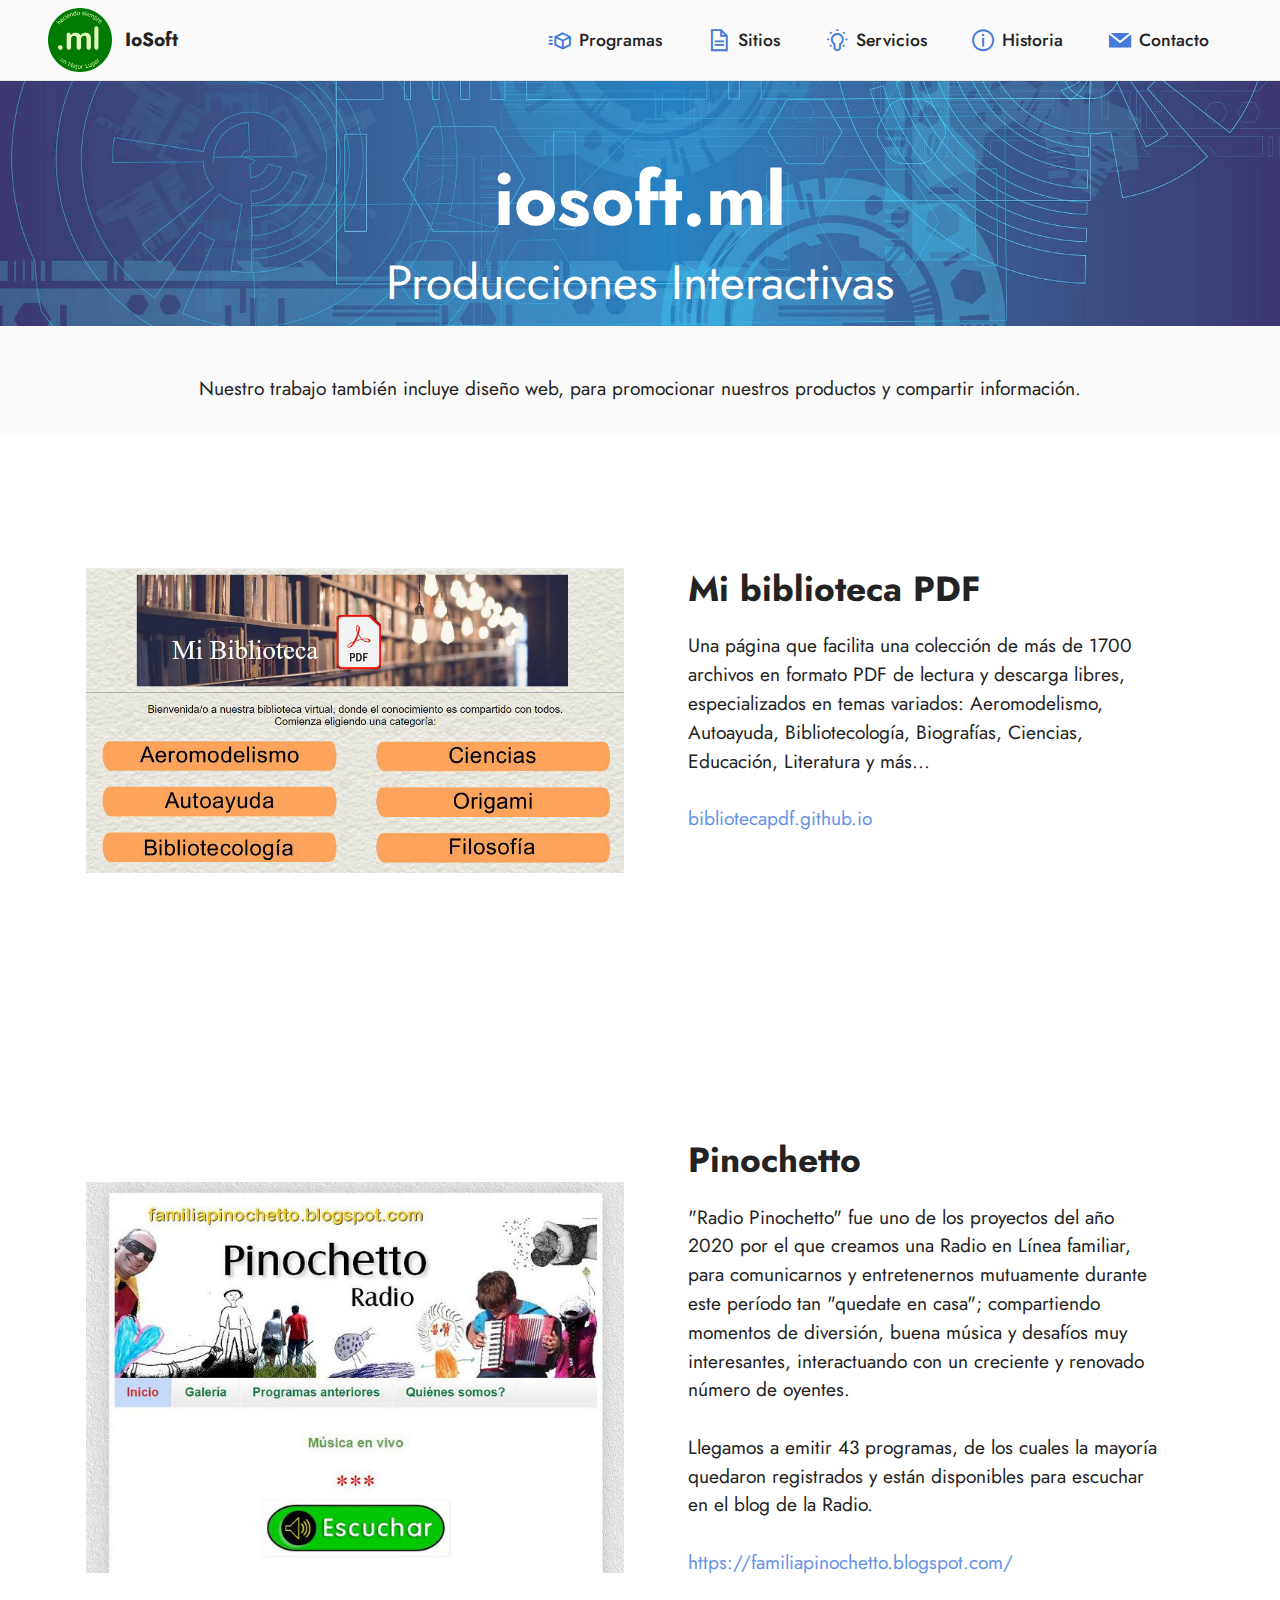
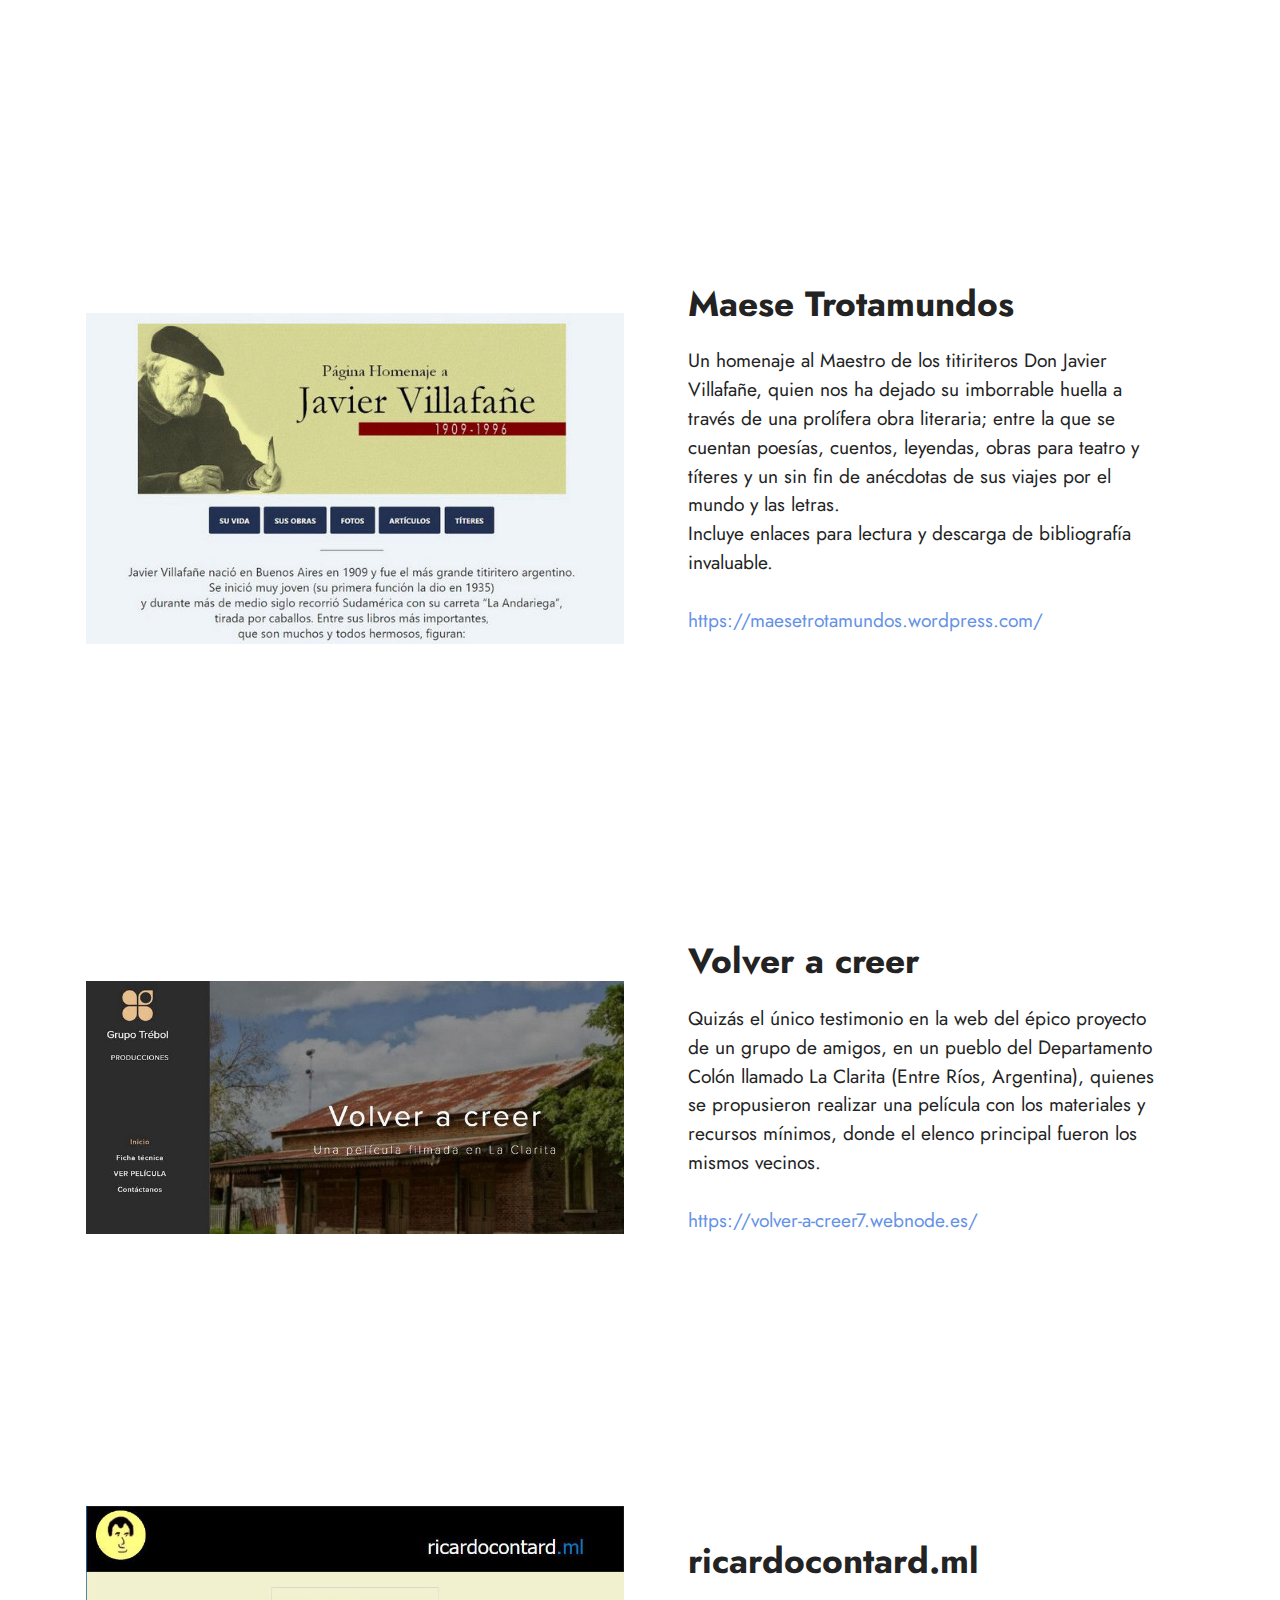
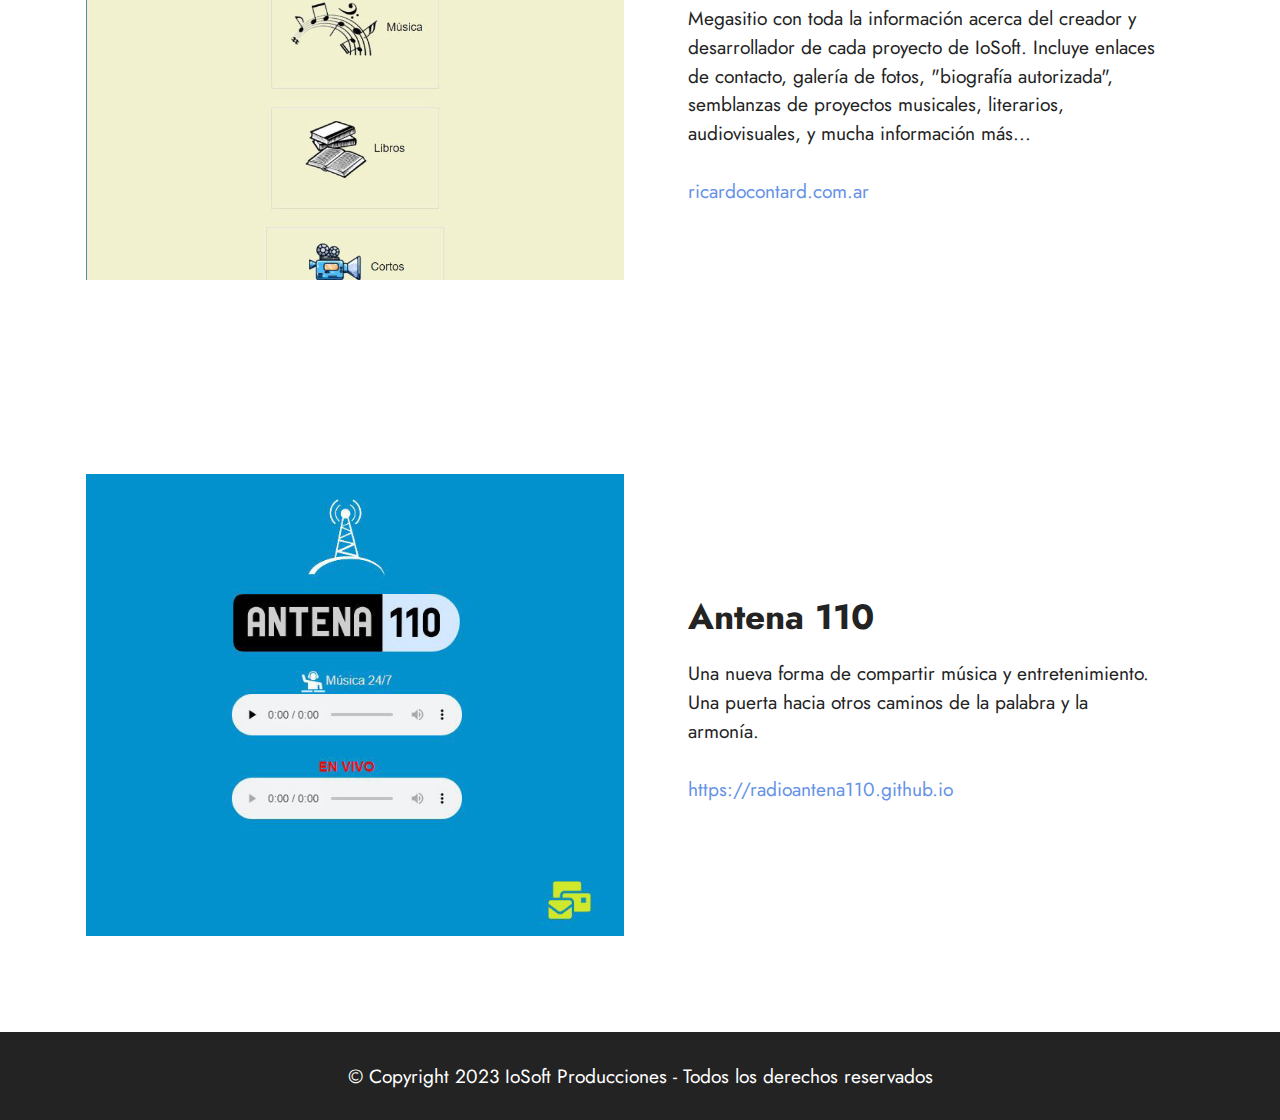
<file: sitios.html>
<!DOCTYPE html>
<html  >
<head>
  <!-- Site made with Mobirise Website Builder v5.8.4, https://mobirise.com -->
  <meta charset="UTF-8">
  <meta http-equiv="X-UA-Compatible" content="IE=edge">
  <meta name="generator" content="Mobirise v5.8.4, mobirise.com">
  <meta name="viewport" content="width=device-width, initial-scale=1, minimum-scale=1">
  <link rel="shortcut icon" href="assets/images/img10234625-121x121.png" type="image/x-icon">
  <meta name="description" content="">
  
  
  <title>Sitios</title>
  <link rel="stylesheet" href="assets/web/assets/mobirise-icons2/mobirise2.css">
  <link rel="stylesheet" href="assets/bootstrap/css/bootstrap.min.css">
  <link rel="stylesheet" href="assets/bootstrap/css/bootstrap-grid.min.css">
  <link rel="stylesheet" href="assets/bootstrap/css/bootstrap-reboot.min.css">
  <link rel="stylesheet" href="assets/dropdown/css/style.css">
  <link rel="stylesheet" href="assets/socicon/css/styles.css">
  <link rel="stylesheet" href="assets/theme/css/style.css">
  <link rel="preload" href="https://fonts.googleapis.com/css?family=Jost:100,200,300,400,500,600,700,800,900,100i,200i,300i,400i,500i,600i,700i,800i,900i&display=swap" as="style" onload="this.onload=null;this.rel='stylesheet'">
  <noscript><link rel="stylesheet" href="https://fonts.googleapis.com/css?family=Jost:100,200,300,400,500,600,700,800,900,100i,200i,300i,400i,500i,600i,700i,800i,900i&display=swap"></noscript>
  <link rel="preload" as="style" href="assets/mobirise/css/mbr-additional.css"><link rel="stylesheet" href="assets/mobirise/css/mbr-additional.css" type="text/css">

  
  
  
</head>
<body>
  
  <section data-bs-version="5.1" class="menu cid-tzQUcJHZw9" once="menu" id="menu1-r">
    
    <nav class="navbar navbar-dropdown navbar-fixed-top navbar-expand-lg">
        <div class="container-fluid">
            <div class="navbar-brand">
                <span class="navbar-logo">
                    <a href="index.html">
                        <img src="assets/images/img10234625-121x121.png" alt="Mobirise Website Builder" style="height: 4rem;">
                    </a>
                </span>
                <span class="navbar-caption-wrap"><a class="navbar-caption text-black display-7" href="https://mobiri.se">IoSoft<br></a></span>
            </div>
            <button class="navbar-toggler" type="button" data-toggle="collapse" data-bs-toggle="collapse" data-target="#navbarSupportedContent" data-bs-target="#navbarSupportedContent" aria-controls="navbarNavAltMarkup" aria-expanded="false" aria-label="Toggle navigation">
                <div class="hamburger">
                    <span></span>
                    <span></span>
                    <span></span>
                    <span></span>
                </div>
            </button>
            <div class="collapse navbar-collapse" id="navbarSupportedContent">
                <ul class="navbar-nav nav-dropdown nav-right" data-app-modern-menu="true"><li class="nav-item"><a class="nav-link link text-black text-primary display-4" href="programas.html"><span class="mobi-mbri mobi-mbri-delivery mbr-iconfont mbr-iconfont-btn" style="color: rgb(68, 121, 217);"></span>Programas</a></li>
                    <li class="nav-item"><a class="nav-link link text-black text-primary display-4" href="sitios.html"><span class="mobi-mbri mobi-mbri-file mbr-iconfont mbr-iconfont-btn" style="color: rgb(68, 121, 217);"></span>Sitios</a></li><li class="nav-item"><a class="nav-link link text-black text-primary display-4" href="servicios.html"><span class="mobi-mbri mobi-mbri-idea mbr-iconfont mbr-iconfont-btn" style="color: rgb(68, 121, 217);"></span>Servicios</a></li><li class="nav-item"><a class="nav-link link text-black text-primary display-4" href="historia.html"><span class="mobi-mbri mobi-mbri-info mbr-iconfont mbr-iconfont-btn" style="color: rgb(68, 121, 217);"></span>Historia</a></li><li class="nav-item"><a class="nav-link link text-black text-primary display-4" href="contacto.html"><span class="socicon socicon-mail mbr-iconfont mbr-iconfont-btn" style="color: rgb(68, 121, 217);"></span>Contacto</a></li></ul>
                
                
            </div>
        </div>
    </nav>

</section>

<section data-bs-version="5.1" class="header1 cid-tzQUcIGnJ0" id="header1-p">

    

    <div class="mbr-overlay" style="opacity: 0.1; background-color: rgb(255, 255, 255);"></div>

    <div class="align-center container-fluid">
        <div class="row justify-content-center">
            <div class="col-12 col-lg-8">
                <h1 class="mbr-section-title mbr-fonts-style mb-3 display-1"><strong>iosoft.ml</strong></h1>
                <h2 class="mbr-section-title mbr-fonts-style mb-3 display-2">Producciones Interactivas</h2>
                
                
            </div>
        </div>
    </div>
</section>

<section data-bs-version="5.1" class="content1 cid-tzQUcJevi6" id="content1-q">
    
    <div class="container">
        <div class="row justify-content-center">
            <div class="title col-12 col-md-12">
                
                <h4 class="mbr-section-subtitle align-center mbr-fonts-style mb-4 display-7">Nuestro trabajo también incluye diseño web, para promocionar nuestros productos y compartir información.</h4>
                
            </div>
        </div>
    </div>
</section>

<section data-bs-version="5.1" class="image1 cid-tzRcufaumL" id="image1-1p">
    

    
    

    <div class="container">
        <div class="row align-items-center">
            <div class="col-12 col-lg-6">
                <div class="image-wrapper">
                    <a href="https://bibliotecapdf.github.io"><img src="assets/images/web1-977x554.jpg" alt="Mobirise Website Builder"></a>
                    
                </div>
            </div>
            <div class="col-12 col-lg">
                <div class="text-wrapper">
                    <h3 class="mbr-section-title mbr-fonts-style mb-3 display-5"><strong>Mi biblioteca PDF</strong></h3>
                    <p class="mbr-text mbr-fonts-style display-7">
                        Una página que facilita una colección de más de 1700 archivos en formato PDF de lectura y descarga libres, especializados en temas variados: Aeromodelismo, Autoayuda, Bibliotecología, Biografías, Ciencias, Educación, Literatura y más...<br><br><strong><a href="https://bibliotecapdf.github.io" class="text-primary" target="_blank">bibliotecapdf.github.io</a></strong><br><br></p>
                </div>
            </div>
        </div>
    </div>
</section>

<section data-bs-version="5.1" class="image1 cid-tzRcuzTXWG" id="image1-1q">
    

    
    

    <div class="container">
        <div class="row align-items-center">
            <div class="col-12 col-lg-6">
                <div class="image-wrapper">
                    <a href="https://familiapinochetto.blogspot.com/" target="_blank"><img src="assets/images/web2-717x521.jpg" alt="Mobirise Website Builder"></a>
                    
                </div>
            </div>
            <div class="col-12 col-lg">
                <div class="text-wrapper">
                    <h3 class="mbr-section-title mbr-fonts-style mb-3 display-5"><strong>Pinochetto</strong></h3>
                    <p class="mbr-text mbr-fonts-style display-7">"Radio Pinochetto" fue uno de los proyectos del año 2020 por el que creamos una Radio en Línea familiar, para comunicarnos y entretenernos mutuamente durante este período tan "quedate en casa"; compartiendo momentos de diversión, buena música y desafíos muy interesantes, interactuando con un creciente y renovado número de oyentes.
<br>
<br>Llegamos a emitir 43 programas, de los cuales la mayoría quedaron registrados y están disponibles para escuchar en el blog de la Radio.<br><br><strong><a href="https://familiapinochetto.blogspot.com/" class="text-primary" target="_blank">https://familiapinochetto.blogspot.com/</a></strong><br><br></p>
                </div>
            </div>
        </div>
    </div>
</section>

<section data-bs-version="5.1" class="image1 cid-tzRcuMdcmA" id="image1-1r">
    

    
    

    <div class="container">
        <div class="row align-items-center">
            <div class="col-12 col-lg-6">
                <div class="image-wrapper">
                    <a href="https://maesetrotamundos.wordpress.com/" target="_blank"><img src="assets/images/web3-673x414.jpg" alt="Mobirise Website Builder"></a>
                    
                </div>
            </div>
            <div class="col-12 col-lg">
                <div class="text-wrapper">
                    <h3 class="mbr-section-title mbr-fonts-style mb-3 display-5"><strong>Maese Trotamundos</strong></h3>
                    <p class="mbr-text mbr-fonts-style display-7">Un homenaje al Maestro de los titiriteros Don Javier Villafañe, quien nos ha dejado su imborrable huella a través de una prolífera obra literaria; entre la que se cuentan poesías, cuentos, leyendas, obras para teatro y títeres y un sin fin de anécdotas de sus viajes por el mundo y las letras.
<br>Incluye enlaces para lectura y descarga de bibliografía invaluable.<br><br><strong><a href="https://maesetrotamundos.wordpress.com/" class="text-primary" target="_blank">https://maesetrotamundos.wordpress.com/</a></strong><br><br></p>
                </div>
            </div>
        </div>
    </div>
</section>

<section data-bs-version="5.1" class="image1 cid-tzRcuY1DlM" id="image1-1s">
    

    
    

    <div class="container">
        <div class="row align-items-center">
            <div class="col-12 col-lg-6">
                <div class="image-wrapper">
                    <a href="https://volver-a-creer7.webnode.es/" target="_blank"><img src="assets/images/web4-851x400.jpg" alt="Mobirise Website Builder"></a>
                    
                </div>
            </div>
            <div class="col-12 col-lg">
                <div class="text-wrapper">
                    <h3 class="mbr-section-title mbr-fonts-style mb-3 display-5"><strong>Volver a creer</strong></h3>
                    <p class="mbr-text mbr-fonts-style display-7">
                        Quizás el único testimonio en la web del épico proyecto de un grupo de amigos, en un pueblo del Departamento Colón llamado La Clarita (Entre Ríos, Argentina), quienes se propusieron realizar una película con los materiales y recursos mínimos, donde el elenco principal fueron los mismos vecinos.<br><br><strong><a href="https://volver-a-creer7.webnode.es/" class="text-primary" target="_blank">https://volver-a-creer7.webnode.es/</a></strong><br><br></p>
                </div>
            </div>
        </div>
    </div>
</section>

<section data-bs-version="5.1" class="image1 cid-tzRcv9RoPd" id="image1-1t">
    

    
    

    <div class="container">
        <div class="row align-items-center">
            <div class="col-12 col-lg-6">
                <div class="image-wrapper">
                    <a href="https://ricardocontard.com.ar" target="_blank"><img src="assets/images/misitio-850x590.jpg" alt="Mobirise Website Builder"></a>
                    
                </div>
            </div>
            <div class="col-12 col-lg">
                <div class="text-wrapper">
                    <h3 class="mbr-section-title mbr-fonts-style mb-3 display-5"><strong>ricardocontard.ml</strong></h3>
                    <p class="mbr-text mbr-fonts-style display-7">Megasitio con toda la información acerca del creador y desarrollador de cada proyecto de IoSoft. Incluye enlaces de contacto, galería de fotos, "biografía autorizada", semblanzas de proyectos musicales, literarios, audiovisuales, y mucha información más...<br><br><strong><a href="https://ricardocontard.com.ar" class="text-primary" target="_blank">ricardocontard.com.ar</a></strong><br><br></p>
                </div>
            </div>
        </div>
    </div>
</section>

<section data-bs-version="5.1" class="image1 cid-tzRbut6mfR" id="image1-1o">
    

    
    

    <div class="container">
        <div class="row align-items-center">
            <div class="col-12 col-lg-6">
                <div class="image-wrapper">
                    <a href="https://radioantena110.github.io" target="_blank"><img src="assets/images/ant110-701x601.jpg" alt="Mobirise Website Builder"></a>
                    
                </div>
            </div>
            <div class="col-12 col-lg">
                <div class="text-wrapper">
                    <h3 class="mbr-section-title mbr-fonts-style mb-3 display-5"><strong>Antena 110</strong></h3>
                    <p class="mbr-text mbr-fonts-style display-7">Una nueva forma de compartir música y entretenimiento.
<br>Una puerta hacia otros caminos de la palabra y la armonía.<br><br><strong><a href="https://radioantena110.github.io" class="text-primary" target="_blank">https://radioantena110.github.io</a></strong></p>
                </div>
            </div>
        </div>
    </div>
</section>

<section data-bs-version="5.1" class="footer7 cid-tzRaxSuZIO" once="footers" id="footer7-1n">

    

    

    <div class="container">
        <div class="media-container-row align-center mbr-white">
            <div class="col-12">
                <p class="mbr-text mb-0 mbr-fonts-style display-7">
                    © Copyright 2023 IoSoft Producciones - Todos los derechos reservados</p>
            </div>
        </div>
    </div>
</section>
</body>
</html>
</file>
<file: assets/web/assets/mobirise-icons2/mobirise2.css>
@font-face {
  font-family: 'Moririse2';
  font-display: swap;
  src:  url('mobirise2.eot?f2bix4');
  src:  url('mobirise2.eot?f2bix4#iefix') format('embedded-opentype'),
    url('mobirise2.ttf?f2bix4') format('truetype'),
    url('mobirise2.woff?f2bix4') format('woff'),
    url('mobirise2.svg?f2bix4#mobirise2') format('svg');
  font-weight: normal;
  font-style: normal;
}

[class^="mobi-"], [class*=" mobi-"] {
  /* use !important to prevent issues with browser extensions that change fonts */
  font-family: 'Moririse2' !important;
  speak: none;
  font-style: normal;
  font-weight: normal;
  font-variant: normal;
  text-transform: none;
  line-height: 1;

  /* Better Font Rendering =========== */
  -webkit-font-smoothing: antialiased;
  -moz-osx-font-smoothing: grayscale;
}

.mobi-mbri-add-submenu:before {
  content: "\e900";
}
.mobi-mbri-alert:before {
  content: "\e901";
}
.mobi-mbri-align-center:before {
  content: "\e902";
}
.mobi-mbri-align-justify:before {
  content: "\e903";
}
.mobi-mbri-align-left:before {
  content: "\e904";
}
.mobi-mbri-align-right:before {
  content: "\e905";
}
.mobi-mbri-android:before {
  content: "\e906";
}
.mobi-mbri-apple:before {
  content: "\e907";
}
.mobi-mbri-arrow-down:before {
  content: "\e908";
}
.mobi-mbri-arrow-next:before {
  content: "\e909";
}
.mobi-mbri-arrow-prev:before {
  content: "\e90a";
}
.mobi-mbri-arrow-up:before {
  content: "\e90b";
}
.mobi-mbri-bold:before {
  content: "\e90c";
}
.mobi-mbri-bookmark:before {
  content: "\e90d";
}
.mobi-mbri-bootstrap:before {
  content: "\e90e";
}
.mobi-mbri-briefcase:before {
  content: "\e90f";
}
.mobi-mbri-browse:before {
  content: "\e910";
}
.mobi-mbri-bulleted-list:before {
  content: "\e911";
}
.mobi-mbri-calendar:before {
  content: "\e912";
}
.mobi-mbri-camera:before {
  content: "\e913";
}
.mobi-mbri-cart-add:before {
  content: "\e914";
}
.mobi-mbri-cart-full:before {
  content: "\e915";
}
.mobi-mbri-cash:before {
  content: "\e916";
}
.mobi-mbri-change-style:before {
  content: "\e917";
}
.mobi-mbri-chat:before {
  content: "\e918";
}
.mobi-mbri-clock:before {
  content: "\e919";
}
.mobi-mbri-close:before {
  content: "\e91a";
}
.mobi-mbri-cloud:before {
  content: "\e91b";
}
.mobi-mbri-code:before {
  content: "\e91c";
}
.mobi-mbri-contact-form:before {
  content: "\e91d";
}
.mobi-mbri-credit-card:before {
  content: "\e91e";
}
.mobi-mbri-cursor-click:before {
  content: "\e91f";
}
.mobi-mbri-cust-feedback:before {
  content: "\e920";
}
.mobi-mbri-database:before {
  content: "\e921";
}
.mobi-mbri-delivery:before {
  content: "\e922";
}
.mobi-mbri-desktop:before {
  content: "\e923";
}
.mobi-mbri-devices:before {
  content: "\e924";
}
.mobi-mbri-down:before {
  content: "\e925";
}
.mobi-mbri-download-2:before {
  content: "\e926";
}
.mobi-mbri-download:before {
  content: "\e927";
}
.mobi-mbri-drag-n-drop-2:before {
  content: "\e928";
}
.mobi-mbri-drag-n-drop:before {
  content: "\e929";
}
.mobi-mbri-edit-2:before {
  content: "\e92a";
}
.mobi-mbri-edit:before {
  content: "\e92b";
}
.mobi-mbri-error:before {
  content: "\e92c";
}
.mobi-mbri-extension:before {
  content: "\e92d";
}
.mobi-mbri-features:before {
  content: "\e92e";
}
.mobi-mbri-file:before {
  content: "\e92f";
}
.mobi-mbri-flag:before {
  content: "\e930";
}
.mobi-mbri-folder:before {
  content: "\e931";
}
.mobi-mbri-gift:before {
  content: "\e932";
}
.mobi-mbri-github:before {
  content: "\e933";
}
.mobi-mbri-globe-2:before {
  content: "\e934";
}
.mobi-mbri-globe:before {
  content: "\e935";
}
.mobi-mbri-growing-chart:before {
  content: "\e936";
}
.mobi-mbri-hearth:before {
  content: "\e937";
}
.mobi-mbri-help:before {
  content: "\e938";
}
.mobi-mbri-home:before {
  content: "\e939";
}
.mobi-mbri-hot-cup:before {
  content: "\e93a";
}
.mobi-mbri-idea:before {
  content: "\e93b";
}
.mobi-mbri-image-gallery:before {
  content: "\e93c";
}
.mobi-mbri-image-slider:before {
  content: "\e93d";
}
.mobi-mbri-info:before {
  content: "\e93e";
}
.mobi-mbri-italic:before {
  content: "\e93f";
}
.mobi-mbri-key:before {
  content: "\e940";
}
.mobi-mbri-laptop:before {
  content: "\e941";
}
.mobi-mbri-layers:before {
  content: "\e942";
}
.mobi-mbri-left-right:before {
  content: "\e943";
}
.mobi-mbri-left:before {
  content: "\e944";
}
.mobi-mbri-letter:before {
  content: "\e945";
}
.mobi-mbri-like:before {
  content: "\e946";
}
.mobi-mbri-link:before {
  content: "\e947";
}
.mobi-mbri-lock:before {
  content: "\e948";
}
.mobi-mbri-login:before {
  content: "\e949";
}
.mobi-mbri-logout:before {
  content: "\e94a";
}
.mobi-mbri-magic-stick:before {
  content: "\e94b";
}
.mobi-mbri-map-pin:before {
  content: "\e94c";
}
.mobi-mbri-menu:before {
  content: "\e94d";
}
.mobi-mbri-mobile-2:before {
  content: "\e94e";
}
.mobi-mbri-mobile-horizontal:before {
  content: "\e94f";
}
.mobi-mbri-mobile:before {
  content: "\e950";
}
.mobi-mbri-mobirise:before {
  content: "\e951";
}
.mobi-mbri-more-horizontal:before {
  content: "\e952";
}
.mobi-mbri-more-vertical:before {
  content: "\e953";
}
.mobi-mbri-music:before {
  content: "\e954";
}
.mobi-mbri-new-file:before {
  content: "\e955";
}
.mobi-mbri-numbered-list:before {
  content: "\e956";
}
.mobi-mbri-opened-folder:before {
  content: "\e957";
}
.mobi-mbri-pages:before {
  content: "\e958";
}
.mobi-mbri-paper-plane:before {
  content: "\e959";
}
.mobi-mbri-paperclip:before {
  content: "\e95a";
}
.mobi-mbri-phone:before {
  content: "\e95b";
}
.mobi-mbri-photo:before {
  content: "\e95c";
}
.mobi-mbri-photos:before {
  content: "\e95d";
}
.mobi-mbri-pin:before {
  content: "\e95e";
}
.mobi-mbri-play:before {
  content: "\e95f";
}
.mobi-mbri-plus:before {
  content: "\e960";
}
.mobi-mbri-preview:before {
  content: "\e961";
}
.mobi-mbri-print:before {
  content: "\e962";
}
.mobi-mbri-protect:before {
  content: "\e963";
}
.mobi-mbri-question:before {
  content: "\e964";
}
.mobi-mbri-quote-left:before {
  content: "\e965";
}
.mobi-mbri-quote-right:before {
  content: "\e966";
}
.mobi-mbri-redo:before {
  content: "\e967";
}
.mobi-mbri-refresh:before {
  content: "\e968";
}
.mobi-mbri-responsive-2:before {
  content: "\e969";
}
.mobi-mbri-responsive:before {
  content: "\e96a";
}
.mobi-mbri-right:before {
  content: "\e96b";
}
.mobi-mbri-rocket:before {
  content: "\e96c";
}
.mobi-mbri-sad-face:before {
  content: "\e96d";
}
.mobi-mbri-sale:before {
  content: "\e96e";
}
.mobi-mbri-save:before {
  content: "\e96f";
}
.mobi-mbri-search:before {
  content: "\e970";
}
.mobi-mbri-setting-2:before {
  content: "\e971";
}
.mobi-mbri-setting-3:before {
  content: "\e972";
}
.mobi-mbri-setting:before {
  content: "\e973";
}
.mobi-mbri-share:before {
  content: "\e974";
}
.mobi-mbri-shopping-bag:before {
  content: "\e975";
}
.mobi-mbri-shopping-basket:before {
  content: "\e976";
}
.mobi-mbri-shopping-cart:before {
  content: "\e977";
}
.mobi-mbri-sites:before {
  content: "\e978";
}
.mobi-mbri-smile-face:before {
  content: "\e979";
}
.mobi-mbri-speed:before {
  content: "\e97a";
}
.mobi-mbri-star:before {
  content: "\e97b";
}
.mobi-mbri-success:before {
  content: "\e97c";
}
.mobi-mbri-sun:before {
  content: "\e97d";
}
.mobi-mbri-sun2:before {
  content: "\e97e";
}
.mobi-mbri-tablet-vertical:before {
  content: "\e97f";
}
.mobi-mbri-tablet:before {
  content: "\e980";
}
.mobi-mbri-target:before {
  content: "\e981";
}
.mobi-mbri-timer:before {
  content: "\e982";
}
.mobi-mbri-to-ftp:before {
  content: "\e983";
}
.mobi-mbri-to-local-drive:before {
  content: "\e984";
}
.mobi-mbri-touch-swipe:before {
  content: "\e985";
}
.mobi-mbri-touch:before {
  content: "\e986";
}
.mobi-mbri-trash:before {
  content: "\e987";
}
.mobi-mbri-underline:before {
  content: "\e988";
}
.mobi-mbri-undo:before {
  content: "\e989";
}
.mobi-mbri-unlink:before {
  content: "\e98a";
}
.mobi-mbri-unlock:before {
  content: "\e98b";
}
.mobi-mbri-up-down:before {
  content: "\e98c";
}
.mobi-mbri-up:before {
  content: "\e98d";
}
.mobi-mbri-update:before {
  content: "\e98e";
}
.mobi-mbri-upload-2:before {
  content: "\e98f";
}
.mobi-mbri-upload:before {
  content: "\e990";
}
.mobi-mbri-user-2:before {
  content: "\e991";
}
.mobi-mbri-user:before {
  content: "\e992";
}
.mobi-mbri-users:before {
  content: "\e993";
}
.mobi-mbri-video-play:before {
  content: "\e994";
}
.mobi-mbri-video:before {
  content: "\e995";
}
.mobi-mbri-watch:before {
  content: "\e996";
}
.mobi-mbri-website-theme-2:before {
  content: "\e997";
}
.mobi-mbri-website-theme:before {
  content: "\e998";
}
.mobi-mbri-wifi:before {
  content: "\e999";
}
.mobi-mbri-windows:before {
  content: "\e99a";
}
.mobi-mbri-zoom-in:before {
  content: "\e99b";
}
.mobi-mbri-zoom-out:before {
  content: "\e99c";
}
</file>
<file: assets/dropdown/css/style.css>
.navbar-dropdown {
  left: 0;
  padding: 0;
  position: absolute;
  right: 0;
  top: 0;
  transition: all 0.45s ease;
  z-index: 1030;
  background: #282828; }
  .navbar-dropdown .navbar-logo {
    margin-right: 0.8rem;
    transition: margin 0.3s ease-in-out;
    vertical-align: middle; }
    .navbar-dropdown .navbar-logo img {
      height: 3.125rem;
      transition: all 0.3s ease-in-out; }
    .navbar-dropdown .navbar-logo.mbr-iconfont {
      font-size: 3.125rem;
      line-height: 3.125rem; }
  .navbar-dropdown .navbar-caption {
    font-weight: 700;
    white-space: normal;
    vertical-align: -4px;
    line-height: 3.125rem !important; }
    .navbar-dropdown .navbar-caption, .navbar-dropdown .navbar-caption:hover {
      color: inherit;
      text-decoration: none; }
  .navbar-dropdown .mbr-iconfont + .navbar-caption {
    vertical-align: -1px; }
  .navbar-dropdown.navbar-fixed-top {
    position: fixed; }
  .navbar-dropdown .navbar-brand span {
    vertical-align: -4px; }
  .navbar-dropdown.bg-color.transparent {
    background: none; }
  .navbar-dropdown.navbar-short .navbar-brand {
    padding: 0.625rem 0; }
    .navbar-dropdown.navbar-short .navbar-brand span {
      vertical-align: -1px; }
  .navbar-dropdown.navbar-short .navbar-caption {
    line-height: 2.375rem !important;
    vertical-align: -2px; }
  .navbar-dropdown.navbar-short .navbar-logo {
    margin-right: 0.5rem; }
    .navbar-dropdown.navbar-short .navbar-logo img {
      height: 2.375rem; }
    .navbar-dropdown.navbar-short .navbar-logo.mbr-iconfont {
      font-size: 2.375rem;
      line-height: 2.375rem; }
  .navbar-dropdown.navbar-short .mbr-table-cell {
    height: 3.625rem; }
  .navbar-dropdown .navbar-close {
    left: 0.6875rem;
    position: fixed;
    top: 0.75rem;
    z-index: 1000; }
  .navbar-dropdown .hamburger-icon {
    content: "";
    display: inline-block;
    vertical-align: middle;
    width: 16px;
    -webkit-box-shadow: 0 -6px 0 1px #282828,0 0 0 1px #282828,0 6px 0 1px #282828;
    -moz-box-shadow: 0 -6px 0 1px #282828,0 0 0 1px #282828,0 6px 0 1px #282828;
    box-shadow: 0 -6px 0 1px #282828,0 0 0 1px #282828,0 6px 0 1px #282828; }

.dropdown-menu .dropdown-toggle[data-toggle="dropdown-submenu"]::after {
  border-bottom: 0.35em solid transparent;
  border-left: 0.35em solid;
  border-right: 0;
  border-top: 0.35em solid transparent;
  margin-left: 0.3rem; }

.dropdown-menu .dropdown-item:focus {
  outline: 0; }

.nav-dropdown {
  font-size: 0.75rem;
  font-weight: 500;
  height: auto !important; }
  .nav-dropdown .nav-btn {
    padding-left: 1rem; }
  .nav-dropdown .link {
    margin: .667em 1.667em;
    font-weight: 500;
    padding: 0;
    transition: color .2s ease-in-out; }
    .nav-dropdown .link.dropdown-toggle {
      margin-right: 2.583em; }
      .nav-dropdown .link.dropdown-toggle::after {
        margin-left: .25rem;
        border-top: 0.35em solid;
        border-right: 0.35em solid transparent;
        border-left: 0.35em solid transparent;
        border-bottom: 0; }
      .nav-dropdown .link.dropdown-toggle[aria-expanded="true"] {
        margin: 0;
        padding: 0.667em 3.263em  0.667em 1.667em; }
  .nav-dropdown .link::after,
  .nav-dropdown .dropdown-item::after {
    color: inherit; }
  .nav-dropdown .btn {
    font-size: 0.75rem;
    font-weight: 700;
    letter-spacing: 0;
    margin-bottom: 0;
    padding-left: 1.25rem;
    padding-right: 1.25rem; }
  .nav-dropdown .dropdown-menu {
    border-radius: 0;
    border: 0;
    left: 0;
    margin: 0;
    padding-bottom: 1.25rem;
    padding-top: 1.25rem;
    position: relative; }
  .nav-dropdown .dropdown-submenu {
    margin-left: 0.125rem;
    top: 0; }
  .nav-dropdown .dropdown-item {
    font-weight: 500;
    line-height: 2;
    padding: 0.3846em 4.615em 0.3846em 1.5385em;
    position: relative;
    transition: color .2s ease-in-out, background-color .2s ease-in-out; }
    .nav-dropdown .dropdown-item::after {
      margin-top: -0.3077em;
      position: absolute;
      right: 1.1538em;
      top: 50%; }
    .nav-dropdown .dropdown-item:focus, .nav-dropdown .dropdown-item:hover {
      background: none; }

@media (max-width: 767px) {
  .nav-dropdown.navbar-toggleable-sm {
    bottom: 0;
    display: none;
    left: 0;
    overflow-x: hidden;
    position: fixed;
    top: 0;
    transform: translateX(-100%);
    -ms-transform: translateX(-100%);
    -webkit-transform: translateX(-100%);
    width: 18.75rem;
    z-index: 999; } }
.nav-dropdown.navbar-toggleable-xl {
  bottom: 0;
  display: none;
  left: 0;
  overflow-x: hidden;
  position: fixed;
  top: 0;
  transform: translateX(-100%);
  -ms-transform: translateX(-100%);
  -webkit-transform: translateX(-100%);
  width: 18.75rem;
  z-index: 999; }

.nav-dropdown-sm {
  display: block !important;
  overflow-x: hidden;
  overflow: auto;
  padding-top: 3.875rem; }
  .nav-dropdown-sm::after {
    content: "";
    display: block;
    height: 3rem;
    width: 100%; }
  .nav-dropdown-sm.collapse.in ~ .navbar-close {
    display: block !important; }
  .nav-dropdown-sm.collapsing, .nav-dropdown-sm.collapse.in {
    transform: translateX(0);
    -ms-transform: translateX(0);
    -webkit-transform: translateX(0);
    transition: all 0.25s ease-out;
    -webkit-transition: all 0.25s ease-out;
    background: #282828; }
  .nav-dropdown-sm.collapsing[aria-expanded="false"] {
    transform: translateX(-100%);
    -ms-transform: translateX(-100%);
    -webkit-transform: translateX(-100%); }
  .nav-dropdown-sm .nav-item {
    display: block;
    margin-left: 0 !important;
    padding-left: 0; }
  .nav-dropdown-sm .link,
  .nav-dropdown-sm .dropdown-item {
    border-top: 1px dotted rgba(255, 255, 255, 0.1);
    font-size: 0.8125rem;
    line-height: 1.6;
    margin: 0 !important;
    padding: 0.875rem 2.4rem 0.875rem 1.5625rem !important;
    position: relative;
    white-space: normal; }
    .nav-dropdown-sm .link:focus, .nav-dropdown-sm .link:hover,
    .nav-dropdown-sm .dropdown-item:focus,
    .nav-dropdown-sm .dropdown-item:hover {
      background: rgba(0, 0, 0, 0.2) !important;
      color: #c0a375; }
  .nav-dropdown-sm .nav-btn {
    position: relative;
    padding: 1.5625rem 1.5625rem 0 1.5625rem; }
    .nav-dropdown-sm .nav-btn::before {
      border-top: 1px dotted rgba(255, 255, 255, 0.1);
      content: "";
      left: 0;
      position: absolute;
      top: 0;
      width: 100%; }
    .nav-dropdown-sm .nav-btn + .nav-btn {
      padding-top: 0.625rem; }
      .nav-dropdown-sm .nav-btn + .nav-btn::before {
        display: none; }
  .nav-dropdown-sm .btn {
    padding: 0.625rem 0; }
  .nav-dropdown-sm .dropdown-toggle[data-toggle="dropdown-submenu"]::after {
    margin-left: .25rem;
    border-top: 0.35em solid;
    border-right: 0.35em solid transparent;
    border-left: 0.35em solid transparent;
    border-bottom: 0; }
  .nav-dropdown-sm .dropdown-toggle[data-toggle="dropdown-submenu"][aria-expanded="true"]::after {
    border-top: 0;
    border-right: 0.35em solid transparent;
    border-left: 0.35em solid transparent;
    border-bottom: 0.35em solid; }
  .nav-dropdown-sm .dropdown-menu {
    margin: 0;
    padding: 0;
    position: relative;
    top: 0;
    left: 0;
    width: 100%;
    border: 0;
    float: none;
    border-radius: 0;
    background: none; }
  .nav-dropdown-sm .dropdown-submenu {
    left: 100%;
    margin-left: 0.125rem;
    margin-top: -1.25rem;
    top: 0; }

.navbar-toggleable-sm .nav-dropdown .dropdown-menu {
  position: absolute; }

.navbar-toggleable-sm .nav-dropdown .dropdown-submenu {
  left: 100%;
  margin-left: 0.125rem;
  margin-top: -1.25rem;
  top: 0; }

.navbar-toggleable-sm.opened .nav-dropdown .dropdown-menu {
  position: relative; }

.navbar-toggleable-sm.opened .nav-dropdown .dropdown-submenu {
  left: 0;
  margin-left: 00rem;
  margin-top: 0rem;
  top: 0; }

.is-builder .nav-dropdown.collapsing {
  transition: none !important; }
</file>
<file: assets/socicon/css/styles.css>
@charset "UTF-8";

@font-face {
  font-family: 'Socicon';
  src:  url('../fonts/socicon.eot');
  src:  url('../fonts/socicon.eot?#iefix') format('embedded-opentype'),
    url('../fonts/socicon.woff2') format('woff2'),
    url('../fonts/socicon.ttf') format('truetype'),
    url('../fonts/socicon.woff') format('woff'),
    url('../fonts/socicon.svg#socicon') format('svg');
  font-weight: normal;
  font-style: normal;
  font-display: swap;
}

[data-icon]:before {
  font-family: "socicon" !important;
  content: attr(data-icon);
  font-style: normal !important;
  font-weight: normal !important;
  font-variant: normal !important;
  text-transform: none !important;
  speak: none;
  line-height: 1;
  -webkit-font-smoothing: antialiased;
  -moz-osx-font-smoothing: grayscale;
}

[class^="socicon-"], [class*=" socicon-"] {
  /* use !important to prevent issues with browser extensions that change fonts */
  font-family: 'Socicon' !important;
  speak: none;
  font-style: normal;
  font-weight: normal;
  font-variant: normal;
  text-transform: none;
  line-height: 1;

  /* Better Font Rendering =========== */
  -webkit-font-smoothing: antialiased;
  -moz-osx-font-smoothing: grayscale;
}

.socicon-eitaa:before {
  content: "\e97c";
}
.socicon-soroush:before {
  content: "\e97d";
}
.socicon-bale:before {
  content: "\e97e";
}
.socicon-zazzle:before {
  content: "\e97b";
}
.socicon-society6:before {
  content: "\e97a";
}
.socicon-redbubble:before {
  content: "\e979";
}
.socicon-avvo:before {
  content: "\e978";
}
.socicon-stitcher:before {
  content: "\e977";
}
.socicon-googlehangouts:before {
  content: "\e974";
}
.socicon-dlive:before {
  content: "\e975";
}
.socicon-vsco:before {
  content: "\e976";
}
.socicon-flipboard:before {
  content: "\e973";
}
.socicon-ubuntu:before {
  content: "\e958";
}
.socicon-artstation:before {
  content: "\e959";
}
.socicon-invision:before {
  content: "\e95a";
}
.socicon-torial:before {
  content: "\e95b";
}
.socicon-collectorz:before {
  content: "\e95c";
}
.socicon-seenthis:before {
  content: "\e95d";
}
.socicon-googleplaymusic:before {
  content: "\e95e";
}
.socicon-debian:before {
  content: "\e95f";
}
.socicon-filmfreeway:before {
  content: "\e960";
}
.socicon-gnome:before {
  content: "\e961";
}
.socicon-itchio:before {
  content: "\e962";
}
.socicon-jamendo:before {
  content: "\e963";
}
.socicon-mix:before {
  content: "\e964";
}
.socicon-sharepoint:before {
  content: "\e965";
}
.socicon-tinder:before {
  content: "\e966";
}
.socicon-windguru:before {
  content: "\e967";
}
.socicon-cdbaby:before {
  content: "\e968";
}
.socicon-elementaryos:before {
  content: "\e969";
}
.socicon-stage32:before {
  content: "\e96a";
}
.socicon-tiktok:before {
  content: "\e96b";
}
.socicon-gitter:before {
  content: "\e96c";
}
.socicon-letterboxd:before {
  content: "\e96d";
}
.socicon-threema:before {
  content: "\e96e";
}
.socicon-splice:before {
  content: "\e96f";
}
.socicon-metapop:before {
  content: "\e970";
}
.socicon-naver:before {
  content: "\e971";
}
.socicon-remote:before {
  content: "\e972";
}
.socicon-internet:before {
  content: "\e957";
}
.socicon-moddb:before {
  content: "\e94b";
}
.socicon-indiedb:before {
  content: "\e94c";
}
.socicon-traxsource:before {
  content: "\e94d";
}
.socicon-gamefor:before {
  content: "\e94e";
}
.socicon-pixiv:before {
  content: "\e94f";
}
.socicon-myanimelist:before {
  content: "\e950";
}
.socicon-blackberry:before {
  content: "\e951";
}
.socicon-wickr:before {
  content: "\e952";
}
.socicon-spip:before {
  content: "\e953";
}
.socicon-napster:before {
  content: "\e954";
}
.socicon-beatport:before {
  content: "\e955";
}
.socicon-hackerone:before {
  content: "\e956";
}
.socicon-hackernews:before {
  content: "\e946";
}
.socicon-smashwords:before {
  content: "\e947";
}
.socicon-kobo:before {
  content: "\e948";
}
.socicon-bookbub:before {
  content: "\e949";
}
.socicon-mailru:before {
  content: "\e94a";
}
.socicon-gitlab:before {
  content: "\e945";
}
.socicon-instructables:before {
  content: "\e944";
}
.socicon-portfolio:before {
  content: "\e943";
}
.socicon-codered:before {
  content: "\e940";
}
.socicon-origin:before {
  content: "\e941";
}
.socicon-nextdoor:before {
  content: "\e942";
}
.socicon-udemy:before {
  content: "\e93f";
}
.socicon-livemaster:before {
  content: "\e93e";
}
.socicon-crunchbase:before {
  content: "\e93b";
}
.socicon-homefy:before {
  content: "\e93c";
}
.socicon-calendly:before {
  content: "\e93d";
}
.socicon-realtor:before {
  content: "\e90f";
}
.socicon-tidal:before {
  content: "\e910";
}
.socicon-qobuz:before {
  content: "\e911";
}
.socicon-natgeo:before {
  content: "\e912";
}
.socicon-mastodon:before {
  content: "\e913";
}
.socicon-unsplash:before {
  content: "\e914";
}
.socicon-homeadvisor:before {
  content: "\e915";
}
.socicon-angieslist:before {
  content: "\e916";
}
.socicon-codepen:before {
  content: "\e917";
}
.socicon-slack:before {
  content: "\e918";
}
.socicon-openaigym:before {
  content: "\e919";
}
.socicon-logmein:before {
  content: "\e91a";
}
.socicon-fiverr:before {
  content: "\e91b";
}
.socicon-gotomeeting:before {
  content: "\e91c";
}
.socicon-aliexpress:before {
  content: "\e91d";
}
.socicon-guru:before {
  content: "\e91e";
}
.socicon-appstore:before {
  content: "\e91f";
}
.socicon-homes:before {
  content: "\e920";
}
.socicon-zoom:before {
  content: "\e921";
}
.socicon-alibaba:before {
  content: "\e922";
}
.socicon-craigslist:before {
  content: "\e923";
}
.socicon-wix:before {
  content: "\e924";
}
.socicon-redfin:before {
  content: "\e925";
}
.socicon-googlecalendar:before {
  content: "\e926";
}
.socicon-shopify:before {
  content: "\e927";
}
.socicon-freelancer:before {
  content: "\e928";
}
.socicon-seedrs:before {
  content: "\e929";
}
.socicon-bing:before {
  content: "\e92a";
}
.socicon-doodle:before {
  content: "\e92b";
}
.socicon-bonanza:before {
  content: "\e92c";
}
.socicon-squarespace:before {
  content: "\e92d";
}
.socicon-toptal:before {
  content: "\e92e";
}
.socicon-gust:before {
  content: "\e92f";
}
.socicon-ask:before {
  content: "\e930";
}
.socicon-trulia:before {
  content: "\e931";
}
.socicon-loomly:before {
  content: "\e932";
}
.socicon-ghost:before {
  content: "\e933";
}
.socicon-upwork:before {
  content: "\e934";
}
.socicon-fundable:before {
  content: "\e935";
}
.socicon-booking:before {
  content: "\e936";
}
.socicon-googlemaps:before {
  content: "\e937";
}
.socicon-zillow:before {
  content: "\e938";
}
.socicon-niconico:before {
  content: "\e939";
}
.socicon-toneden:before {
  content: "\e93a";
}
.socicon-augment:before {
  content: "\e908";
}
.socicon-bitbucket:before {
  content: "\e909";
}
.socicon-fyuse:before {
  content: "\e90a";
}
.socicon-yt-gaming:before {
  content: "\e90b";
}
.socicon-sketchfab:before {
  content: "\e90c";
}
.socicon-mobcrush:before {
  content: "\e90d";
}
.socicon-microsoft:before {
  content: "\e90e";
}
.socicon-pandora:before {
  content: "\e907";
}
.socicon-messenger:before {
  content: "\e906";
}
.socicon-gamewisp:before {
  content: "\e905";
}
.socicon-bloglovin:before {
  content: "\e904";
}
.socicon-tunein:before {
  content: "\e903";
}
.socicon-gamejolt:before {
  content: "\e901";
}
.socicon-trello:before {
  content: "\e902";
}
.socicon-spreadshirt:before {
  content: "\e900";
}
.socicon-500px:before {
  content: "\e000";
}
.socicon-8tracks:before {
  content: "\e001";
}
.socicon-airbnb:before {
  content: "\e002";
}
.socicon-alliance:before {
  content: "\e003";
}
.socicon-amazon:before {
  content: "\e004";
}
.socicon-amplement:before {
  content: "\e005";
}
.socicon-android:before {
  content: "\e006";
}
.socicon-angellist:before {
  content: "\e007";
}
.socicon-apple:before {
  content: "\e008";
}
.socicon-appnet:before {
  content: "\e009";
}
.socicon-baidu:before {
  content: "\e00a";
}
.socicon-bandcamp:before {
  content: "\e00b";
}
.socicon-battlenet:before {
  content: "\e00c";
}
.socicon-mixer:before {
  content: "\e00d";
}
.socicon-bebee:before {
  content: "\e00e";
}
.socicon-bebo:before {
  content: "\e00f";
}
.socicon-behance:before {
  content: "\e010";
}
.socicon-blizzard:before {
  content: "\e011";
}
.socicon-blogger:before {
  content: "\e012";
}
.socicon-buffer:before {
  content: "\e013";
}
.socicon-chrome:before {
  content: "\e014";
}
.socicon-coderwall:before {
  content: "\e015";
}
.socicon-curse:before {
  content: "\e016";
}
.socicon-dailymotion:before {
  content: "\e017";
}
.socicon-deezer:before {
  content: "\e018";
}
.socicon-delicious:before {
  content: "\e019";
}
.socicon-deviantart:before {
  content: "\e01a";
}
.socicon-diablo:before {
  content: "\e01b";
}
.socicon-digg:before {
  content: "\e01c";
}
.socicon-discord:before {
  content: "\e01d";
}
.socicon-disqus:before {
  content: "\e01e";
}
.socicon-douban:before {
  content: "\e01f";
}
.socicon-draugiem:before {
  content: "\e020";
}
.socicon-dribbble:before {
  content: "\e021";
}
.socicon-drupal:before {
  content: "\e022";
}
.socicon-ebay:before {
  content: "\e023";
}
.socicon-ello:before {
  content: "\e024";
}
.socicon-endomodo:before {
  content: "\e025";
}
.socicon-envato:before {
  content: "\e026";
}
.socicon-etsy:before {
  content: "\e027";
}
.socicon-facebook:before {
  content: "\e028";
}
.socicon-feedburner:before {
  content: "\e029";
}
.socicon-filmweb:before {
  content: "\e02a";
}
.socicon-firefox:before {
  content: "\e02b";
}
.socicon-flattr:before {
  content: "\e02c";
}
.socicon-flickr:before {
  content: "\e02d";
}
.socicon-formulr:before {
  content: "\e02e";
}
.socicon-forrst:before {
  content: "\e02f";
}
.socicon-foursquare:before {
  content: "\e030";
}
.socicon-friendfeed:before {
  content: "\e031";
}
.socicon-github:before {
  content: "\e032";
}
.socicon-goodreads:before {
  content: "\e033";
}
.socicon-google:before {
  content: "\e034";
}
.socicon-googlescholar:before {
  content: "\e035";
}
.socicon-googlegroups:before {
  content: "\e036";
}
.socicon-googlephotos:before {
  content: "\e037";
}
.socicon-googleplus:before {
  content: "\e038";
}
.socicon-grooveshark:before {
  content: "\e039";
}
.socicon-hackerrank:before {
  content: "\e03a";
}
.socicon-hearthstone:before {
  content: "\e03b";
}
.socicon-hellocoton:before {
  content: "\e03c";
}
.socicon-heroes:before {
  content: "\e03d";
}
.socicon-smashcast:before {
  content: "\e03e";
}
.socicon-horde:before {
  content: "\e03f";
}
.socicon-houzz:before {
  content: "\e040";
}
.socicon-icq:before {
  content: "\e041";
}
.socicon-identica:before {
  content: "\e042";
}
.socicon-imdb:before {
  content: "\e043";
}
.socicon-instagram:before {
  content: "\e044";
}
.socicon-issuu:before {
  content: "\e045";
}
.socicon-istock:before {
  content: "\e046";
}
.socicon-itunes:before {
  content: "\e047";
}
.socicon-keybase:before {
  content: "\e048";
}
.socicon-lanyrd:before {
  content: "\e049";
}
.socicon-lastfm:before {
  content: "\e04a";
}
.socicon-line:before {
  content: "\e04b";
}
.socicon-linkedin:before {
  content: "\e04c";
}
.socicon-livejournal:before {
  content: "\e04d";
}
.socicon-lyft:before {
  content: "\e04e";
}
.socicon-macos:before {
  content: "\e04f";
}
.socicon-mail:before {
  content: "\e050";
}
.socicon-medium:before {
  content: "\e051";
}
.socicon-meetup:before {
  content: "\e052";
}
.socicon-mixcloud:before {
  content: "\e053";
}
.socicon-modelmayhem:before {
  content: "\e054";
}
.socicon-mumble:before {
  content: "\e055";
}
.socicon-myspace:before {
  content: "\e056";
}
.socicon-newsvine:before {
  content: "\e057";
}
.socicon-nintendo:before {
  content: "\e058";
}
.socicon-npm:before {
  content: "\e059";
}
.socicon-odnoklassniki:before {
  content: "\e05a";
}
.socicon-openid:before {
  content: "\e05b";
}
.socicon-opera:before {
  content: "\e05c";
}
.socicon-outlook:before {
  content: "\e05d";
}
.socicon-overwatch:before {
  content: "\e05e";
}
.socicon-patreon:before {
  content: "\e05f";
}
.socicon-paypal:before {
  content: "\e060";
}
.socicon-periscope:before {
  content: "\e061";
}
.socicon-persona:before {
  content: "\e062";
}
.socicon-pinterest:before {
  content: "\e063";
}
.socicon-play:before {
  content: "\e064";
}
.socicon-player:before {
  content: "\e065";
}
.socicon-playstation:before {
  content: "\e066";
}
.socicon-pocket:before {
  content: "\e067";
}
.socicon-qq:before {
  content: "\e068";
}
.socicon-quora:before {
  content: "\e069";
}
.socicon-raidcall:before {
  content: "\e06a";
}
.socicon-ravelry:before {
  content: "\e06b";
}
.socicon-reddit:before {
  content: "\e06c";
}
.socicon-renren:before {
  content: "\e06d";
}
.socicon-researchgate:before {
  content: "\e06e";
}
.socicon-residentadvisor:before {
  content: "\e06f";
}
.socicon-reverbnation:before {
  content: "\e070";
}
.socicon-rss:before {
  content: "\e071";
}
.socicon-sharethis:before {
  content: "\e072";
}
.socicon-skype:before {
  content: "\e073";
}
.socicon-slideshare:before {
  content: "\e074";
}
.socicon-smugmug:before {
  content: "\e075";
}
.socicon-snapchat:before {
  content: "\e076";
}
.socicon-songkick:before {
  content: "\e077";
}
.socicon-soundcloud:before {
  content: "\e078";
}
.socicon-spotify:before {
  content: "\e079";
}
.socicon-stackexchange:before {
  content: "\e07a";
}
.socicon-stackoverflow:before {
  content: "\e07b";
}
.socicon-starcraft:before {
  content: "\e07c";
}
.socicon-stayfriends:before {
  content: "\e07d";
}
.socicon-steam:before {
  content: "\e07e";
}
.socicon-storehouse:before {
  content: "\e07f";
}
.socicon-strava:before {
  content: "\e080";
}
.socicon-streamjar:before {
  content: "\e081";
}
.socicon-stumbleupon:before {
  content: "\e082";
}
.socicon-swarm:before {
  content: "\e083";
}
.socicon-teamspeak:before {
  content: "\e084";
}
.socicon-teamviewer:before {
  content: "\e085";
}
.socicon-technorati:before {
  content: "\e086";
}
.socicon-telegram:before {
  content: "\e087";
}
.socicon-tripadvisor:before {
  content: "\e088";
}
.socicon-tripit:before {
  content: "\e089";
}
.socicon-triplej:before {
  content: "\e08a";
}
.socicon-tumblr:before {
  content: "\e08b";
}
.socicon-twitch:before {
  content: "\e08c";
}
.socicon-twitter:before {
  content: "\e08d";
}
.socicon-uber:before {
  content: "\e08e";
}
.socicon-ventrilo:before {
  content: "\e08f";
}
.socicon-viadeo:before {
  content: "\e090";
}
.socicon-viber:before {
  content: "\e091";
}
.socicon-viewbug:before {
  content: "\e092";
}
.socicon-vimeo:before {
  content: "\e093";
}
.socicon-vine:before {
  content: "\e094";
}
.socicon-vkontakte:before {
  content: "\e095";
}
.socicon-warcraft:before {
  content: "\e096";
}
.socicon-wechat:before {
  content: "\e097";
}
.socicon-weibo:before {
  content: "\e098";
}
.socicon-whatsapp:before {
  content: "\e099";
}
.socicon-wikipedia:before {
  content: "\e09a";
}
.socicon-windows:before {
  content: "\e09b";
}
.socicon-wordpress:before {
  content: "\e09c";
}
.socicon-wykop:before {
  content: "\e09d";
}
.socicon-xbox:before {
  content: "\e09e";
}
.socicon-xing:before {
  content: "\e09f";
}
.socicon-yahoo:before {
  content: "\e0a0";
}
.socicon-yammer:before {
  content: "\e0a1";
}
.socicon-yandex:before {
  content: "\e0a2";
}
.socicon-yelp:before {
  content: "\e0a3";
}
.socicon-younow:before {
  content: "\e0a4";
}
.socicon-youtube:before {
  content: "\e0a5";
}
.socicon-zapier:before {
  content: "\e0a6";
}
.socicon-zerply:before {
  content: "\e0a7";
}
.socicon-zomato:before {
  content: "\e0a8";
}
.socicon-zynga:before {
  content: "\e0a9";
}
</file>
<file: assets/theme/css/style.css>
@charset "UTF-8";
section {
  background-color: #ffffff;
}

body {
  font-style: normal;
  line-height: 1.5;
  font-weight: 400;
  color: #232323;
  position: relative;
}

button {
  background-color: transparent;
  border-color: transparent;
}

section,
.container,
.container-fluid {
  position: relative;
  word-wrap: break-word;
}

a.mbr-iconfont:hover {
  text-decoration: none;
}

.article .lead p,
.article .lead ul,
.article .lead ol,
.article .lead pre,
.article .lead blockquote {
  margin-bottom: 0;
}

a {
  font-style: normal;
  font-weight: 400;
  cursor: pointer;
}
a, a:hover {
  text-decoration: none;
}

.mbr-section-title {
  font-style: normal;
  line-height: 1.3;
}

.mbr-section-subtitle {
  line-height: 1.3;
}

.mbr-text {
  font-style: normal;
  line-height: 1.7;
}

h1,
h2,
h3,
h4,
h5,
h6,
.display-1,
.display-2,
.display-4,
.display-5,
.display-7,
span,
p,
a {
  line-height: 1;
  word-break: break-word;
  word-wrap: break-word;
  font-weight: 400;
}

b,
strong {
  font-weight: bold;
}

input:-webkit-autofill, input:-webkit-autofill:hover, input:-webkit-autofill:focus, input:-webkit-autofill:active {
  transition-delay: 9999s;
  -webkit-transition-property: background-color, color;
  transition-property: background-color, color;
}

textarea[type=hidden] {
  display: none;
}

section {
  background-position: 50% 50%;
  background-repeat: no-repeat;
  background-size: cover;
}
section .mbr-background-video,
section .mbr-background-video-preview {
  position: absolute;
  bottom: 0;
  left: 0;
  right: 0;
  top: 0;
}

.hidden {
  visibility: hidden;
}

.mbr-z-index20 {
  z-index: 20;
}

/*! Base colors */
.mbr-white {
  color: #ffffff;
}

.mbr-black {
  color: #111111;
}

.mbr-bg-white {
  background-color: #ffffff;
}

.mbr-bg-black {
  background-color: #000000;
}

/*! Text-aligns */
.align-left {
  text-align: left;
}

.align-center {
  text-align: center;
}

.align-right {
  text-align: right;
}

/*! Font-weight  */
.mbr-light {
  font-weight: 300;
}

.mbr-regular {
  font-weight: 400;
}

.mbr-semibold {
  font-weight: 500;
}

.mbr-bold {
  font-weight: 700;
}

/*! Media  */
.media-content {
  flex-basis: 100%;
}

.media-container-row {
  display: flex;
  flex-direction: row;
  flex-wrap: wrap;
  justify-content: center;
  align-content: center;
  align-items: start;
}
.media-container-row .media-size-item {
  width: 400px;
}

.media-container-column {
  display: flex;
  flex-direction: column;
  flex-wrap: wrap;
  justify-content: center;
  align-content: center;
  align-items: stretch;
}
.media-container-column > * {
  width: 100%;
}

@media (min-width: 992px) {
  .media-container-row {
    flex-wrap: nowrap;
  }
}
figure {
  margin-bottom: 0;
  overflow: hidden;
}

figure[mbr-media-size] {
  transition: width 0.1s;
}

img,
iframe {
  display: block;
  width: 100%;
}

.card {
  background-color: transparent;
  border: none;
}

.card-box {
  width: 100%;
}

.card-img {
  text-align: center;
  flex-shrink: 0;
  -webkit-flex-shrink: 0;
}

.media {
  max-width: 100%;
  margin: 0 auto;
}

.mbr-figure {
  align-self: center;
}

.media-container > div {
  max-width: 100%;
}

.mbr-figure img,
.card-img img {
  width: 100%;
}

@media (max-width: 991px) {
  .media-size-item {
    width: auto !important;
  }

  .media {
    width: auto;
  }

  .mbr-figure {
    width: 100% !important;
  }
}
/*! Buttons */
.mbr-section-btn {
  margin-left: -0.6rem;
  margin-right: -0.6rem;
  font-size: 0;
}

.btn {
  font-weight: 600;
  border-width: 1px;
  font-style: normal;
  margin: 0.6rem 0.6rem;
  white-space: normal;
  transition: all 0.2s ease-in-out;
  display: inline-flex;
  align-items: center;
  justify-content: center;
  word-break: break-word;
}

.btn-sm {
  font-weight: 600;
  letter-spacing: 0px;
  transition: all 0.3s ease-in-out;
}

.btn-md {
  font-weight: 600;
  letter-spacing: 0px;
  transition: all 0.3s ease-in-out;
}

.btn-lg {
  font-weight: 600;
  letter-spacing: 0px;
  transition: all 0.3s ease-in-out;
}

.btn-form {
  margin: 0;
}
.btn-form:hover {
  cursor: pointer;
}

nav .mbr-section-btn {
  margin-left: 0rem;
  margin-right: 0rem;
}

/*! Btn icon margin */
.btn .mbr-iconfont,
.btn.btn-sm .mbr-iconfont {
  order: 1;
  cursor: pointer;
  margin-left: 0.5rem;
  vertical-align: sub;
}

.btn.btn-md .mbr-iconfont,
.btn.btn-md .mbr-iconfont {
  margin-left: 0.8rem;
}

.mbr-regular {
  font-weight: 400;
}

.mbr-semibold {
  font-weight: 500;
}

.mbr-bold {
  font-weight: 700;
}

[type=submit] {
  -webkit-appearance: none;
}

/*! Full-screen */
.mbr-fullscreen .mbr-overlay {
  min-height: 100vh;
}

.mbr-fullscreen {
  display: flex;
  display: -moz-flex;
  display: -ms-flex;
  display: -o-flex;
  align-items: center;
  min-height: 100vh;
  padding-top: 3rem;
  padding-bottom: 3rem;
}

/*! Map */
.map {
  height: 25rem;
  position: relative;
}
.map iframe {
  width: 100%;
  height: 100%;
}

/*! Scroll to top arrow */
.mbr-arrow-up {
  bottom: 25px;
  right: 90px;
  position: fixed;
  text-align: right;
  z-index: 5000;
  color: #ffffff;
  font-size: 22px;
}

.mbr-arrow-up a {
  background: rgba(0, 0, 0, 0.2);
  border-radius: 50%;
  color: #fff;
  display: inline-block;
  height: 60px;
  width: 60px;
  border: 2px solid #fff;
  outline-style: none !important;
  position: relative;
  text-decoration: none;
  transition: all 0.3s ease-in-out;
  cursor: pointer;
  text-align: center;
}
.mbr-arrow-up a:hover {
  background-color: rgba(0, 0, 0, 0.4);
}
.mbr-arrow-up a i {
  line-height: 60px;
}

.mbr-arrow-up-icon {
  display: block;
  color: #fff;
}

.mbr-arrow-up-icon::before {
  content: "›";
  display: inline-block;
  font-family: serif;
  font-size: 22px;
  line-height: 1;
  font-style: normal;
  position: relative;
  top: 6px;
  left: -4px;
  transform: rotate(-90deg);
}

/*! Arrow Down */
.mbr-arrow {
  position: absolute;
  bottom: 45px;
  left: 50%;
  width: 60px;
  height: 60px;
  cursor: pointer;
  background-color: rgba(80, 80, 80, 0.5);
  border-radius: 50%;
  transform: translateX(-50%);
}
@media (max-width: 767px) {
  .mbr-arrow {
    display: none;
  }
}
.mbr-arrow > a {
  display: inline-block;
  text-decoration: none;
  outline-style: none;
  -webkit-animation: arrowdown 1.7s ease-in-out infinite;
          animation: arrowdown 1.7s ease-in-out infinite;
  color: #ffffff;
}
.mbr-arrow > a > i {
  position: absolute;
  top: -2px;
  left: 15px;
  font-size: 2rem;
}

#scrollToTop a i::before {
  content: "";
  position: absolute;
  display: block;
  border-bottom: 2.5px solid #fff;
  border-left: 2.5px solid #fff;
  width: 27.8%;
  height: 27.8%;
  left: 50%;
  top: 51%;
  transform: translateY(-30%) translateX(-50%) rotate(135deg);
}

@keyframes arrowdown {
  0% {
    transform: translateY(0px);
  }
  50% {
    transform: translateY(-5px);
  }
  100% {
    transform: translateY(0px);
  }
}
@-webkit-keyframes arrowdown {
  0% {
    transform: translateY(0px);
  }
  50% {
    transform: translateY(-5px);
  }
  100% {
    transform: translateY(0px);
  }
}
@media (max-width: 500px) {
  .mbr-arrow-up {
    left: 0;
    right: 0;
    text-align: center;
  }
}
/*Gradients animation*/
@keyframes gradient-animation {
  from {
    background-position: 0% 100%;
    -webkit-animation-timing-function: ease-in-out;
            animation-timing-function: ease-in-out;
  }
  to {
    background-position: 100% 0%;
    -webkit-animation-timing-function: ease-in-out;
            animation-timing-function: ease-in-out;
  }
}
@-webkit-keyframes gradient-animation {
  from {
    background-position: 0% 100%;
    -webkit-animation-timing-function: ease-in-out;
            animation-timing-function: ease-in-out;
  }
  to {
    background-position: 100% 0%;
    -webkit-animation-timing-function: ease-in-out;
            animation-timing-function: ease-in-out;
  }
}
.bg-gradient {
  background-size: 200% 200%;
  animation: gradient-animation 5s infinite alternate;
  -webkit-animation: gradient-animation 5s infinite alternate;
}

.menu .navbar-brand {
  display: -webkit-flex;
}
.menu .navbar-brand span {
  display: flex;
  display: -webkit-flex;
}
.menu .navbar-brand .navbar-caption-wrap {
  display: -webkit-flex;
}
.menu .navbar-brand .navbar-logo img {
  display: -webkit-flex;
  width: auto;
}
@media (min-width: 768px) and (max-width: 991px) {
  .menu .navbar-toggleable-sm .navbar-nav {
    display: -ms-flexbox;
  }
}
@media (max-width: 991px) {
  .menu .navbar-collapse {
    max-height: 93.5vh;
  }
  .menu .navbar-collapse.show {
    overflow: auto;
  }
}
@media (min-width: 992px) {
  .menu .navbar-nav.nav-dropdown {
    display: -webkit-flex;
  }
  .menu .navbar-toggleable-sm .navbar-collapse {
    display: -webkit-flex !important;
  }
  .menu .collapsed .navbar-collapse {
    max-height: 93.5vh;
  }
  .menu .collapsed .navbar-collapse.show {
    overflow: auto;
  }
}
@media (max-width: 767px) {
  .menu .navbar-collapse {
    max-height: 80vh;
  }
}

.nav-link .mbr-iconfont {
  margin-right: 0.5rem;
}

.navbar {
  display: -webkit-flex;
  -webkit-flex-wrap: wrap;
  -webkit-align-items: center;
  -webkit-justify-content: space-between;
}

.navbar-collapse {
  -webkit-flex-basis: 100%;
  -webkit-flex-grow: 1;
  -webkit-align-items: center;
}

.nav-dropdown .link {
  padding: 0.667em 1.667em !important;
  margin: 0 !important;
}

.nav {
  display: -webkit-flex;
  -webkit-flex-wrap: wrap;
}

.row {
  display: -webkit-flex;
  -webkit-flex-wrap: wrap;
}

.justify-content-center {
  -webkit-justify-content: center;
}

.form-inline {
  display: -webkit-flex;
}

.card-wrapper {
  -webkit-flex: 1;
}

.carousel-control {
  z-index: 10;
  display: -webkit-flex;
}

.carousel-controls {
  display: -webkit-flex;
}

.media {
  display: -webkit-flex;
}

.form-group:focus {
  outline: none;
}

.jq-selectbox__select {
  padding: 7px 0;
  position: relative;
}

.jq-selectbox__dropdown {
  overflow: hidden;
  border-radius: 10px;
  position: absolute;
  top: 100%;
  left: 0 !important;
  width: 100% !important;
}

.jq-selectbox__trigger-arrow {
  right: 0;
  transform: translateY(-50%);
}

.jq-selectbox li {
  padding: 1.07em 0.5em;
}

input[type=range] {
  padding-left: 0 !important;
  padding-right: 0 !important;
}

.modal-dialog,
.modal-content {
  height: 100%;
}

.modal-dialog .carousel-inner {
  height: calc(100vh - 1.75rem);
}
@media (max-width: 575px) {
  .modal-dialog .carousel-inner {
    height: calc(100vh - 1rem);
  }
}

.carousel-item {
  text-align: center;
}

.carousel-item img {
  margin: auto;
}

.navbar-toggler {
  align-self: flex-start;
  padding: 0.25rem 0.75rem;
  font-size: 1.25rem;
  line-height: 1;
  background: transparent;
  border: 1px solid transparent;
  border-radius: 0.25rem;
}

.navbar-toggler:focus,
.navbar-toggler:hover {
  text-decoration: none;
  box-shadow: none;
}

.navbar-toggler-icon {
  display: inline-block;
  width: 1.5em;
  height: 1.5em;
  vertical-align: middle;
  content: "";
  background: no-repeat center center;
  background-size: 100% 100%;
}

.navbar-toggler-left {
  position: absolute;
  left: 1rem;
}

.navbar-toggler-right {
  position: absolute;
  right: 1rem;
}

.card-img {
  width: auto;
}

.menu .navbar.collapsed:not(.beta-menu) {
  flex-direction: column;
}

.carousel-item.active,
.carousel-item-next,
.carousel-item-prev {
  display: flex;
}

.note-air-layout .dropup .dropdown-menu,
.note-air-layout .navbar-fixed-bottom .dropdown .dropdown-menu {
  bottom: initial !important;
}

html,
body {
  height: auto;
  min-height: 100vh;
}

.dropup .dropdown-toggle::after {
  display: none;
}

.form-asterisk {
  font-family: initial;
  position: absolute;
  top: -2px;
  font-weight: normal;
}

.form-control-label {
  position: relative;
  cursor: pointer;
  margin-bottom: 0.357em;
  padding: 0;
}

.alert {
  color: #ffffff;
  border-radius: 0;
  border: 0;
  font-size: 1.1rem;
  line-height: 1.5;
  margin-bottom: 1.875rem;
  padding: 1.25rem;
  position: relative;
  text-align: center;
}
.alert.alert-form::after {
  background-color: inherit;
  bottom: -7px;
  content: "";
  display: block;
  height: 14px;
  left: 50%;
  margin-left: -7px;
  position: absolute;
  transform: rotate(45deg);
  width: 14px;
}

.form-control {
  background-color: #ffffff;
  background-clip: border-box;
  color: #232323;
  line-height: 1rem !important;
  height: auto;
  padding: 0.6rem 1.2rem;
  transition: border-color 0.25s ease 0s;
  border: 1px solid transparent !important;
  border-radius: 4px;
  box-shadow: rgba(0, 0, 0, 0.07) 0px 1px 1px 0px, rgba(0, 0, 0, 0.07) 0px 1px 3px 0px, rgba(0, 0, 0, 0.03) 0px 0px 0px 1px;
}
.form-active .form-control:invalid {
  border-color: red;
}

form .row {
  margin-left: -0.6rem;
  margin-right: -0.6rem;
}
form .row [class*=col] {
  padding-left: 0.6rem;
  padding-right: 0.6rem;
}

form .mbr-section-btn {
  margin: 0;
  padding-left: 0.6rem;
  padding-right: 0.6rem;
}

form .btn {
  display: flex;
  padding: 0.6rem 1.2rem;
  margin: 0;
}

form .form-check-input {
  margin-top: 0.5;
}

textarea.form-control {
  line-height: 1.5rem !important;
}

.form-group {
  margin-bottom: 1.2rem;
}

.form-control,
form .btn {
  min-height: 48px;
}

.gdpr-block label span.textGDPR input[name=gdpr] {
  top: 7px;
}

.form-control:focus {
  box-shadow: none;
}

:focus {
  outline: none;
}

.mbr-overlay {
  background-color: #000;
  bottom: 0;
  left: 0;
  opacity: 0.5;
  position: absolute;
  right: 0;
  top: 0;
  z-index: 0;
  pointer-events: none;
}

blockquote {
  font-style: italic;
  padding: 3rem;
  font-size: 1.09rem;
  position: relative;
  border-left: 3px solid;
}

ul,
ol,
pre,
blockquote {
  margin-bottom: 2.3125rem;
}

.mt-4 {
  margin-top: 2rem !important;
}

.mb-4 {
  margin-bottom: 2rem !important;
}

@media (min-width: 992px) {
  .container {
    padding-left: 16px;
    padding-right: 16px;
  }

  .row {
    margin-left: -16px;
    margin-right: -16px;
  }
  .row > [class*=col] {
    padding-left: 16px;
    padding-right: 16px;
  }
}
@media (min-width: 768px) {
  .container-fluid {
    padding-left: 32px;
    padding-right: 32px;
  }
}
@media (min-width: 768px) and (max-width: 991px) {
  .mbr-container {
    padding-left: 32px;
    padding-right: 32px;
  }
}
@media (max-width: 767px) {
  .mbr-container {
    padding-left: 16px;
    padding-right: 16px;
  }
}
.card-wrapper,
.item-wrapper {
  overflow: hidden;
}

.app-video-wrapper > img {
  opacity: 1;
}

.item {
  position: relative;
}

.dropdown-menu .dropdown-menu {
  left: 100%;
}

.dropdown-item + .dropdown-menu {
  display: none;
}

.dropdown-item:hover + .dropdown-menu,
.dropdown-menu:hover {
  display: block;
}

@media (min-aspect-ratio: 16/9) {
  .mbr-video-foreground {
    height: 300% !important;
    top: -100% !important;
  }
}
@media (max-aspect-ratio: 16/9) {
  .mbr-video-foreground {
    width: 300% !important;
    left: -100% !important;
  }
}.engine {
	position: absolute;
	text-indent: -2400px;
	text-align: center;
	padding: 0;
	top: 0;
	left: -2400px;
}
</file>
<file: assets/mobirise/css/mbr-additional.css>
body {
  font-family: Jost;
}
.display-1 {
  font-family: 'Jost', sans-serif;
  font-size: 4.6rem;
  line-height: 1.1;
}
.display-1 > .mbr-iconfont {
  font-size: 5.75rem;
}
.display-2 {
  font-family: 'Jost', sans-serif;
  font-size: 3rem;
  line-height: 1.1;
}
.display-2 > .mbr-iconfont {
  font-size: 3.75rem;
}
.display-4 {
  font-family: 'Jost', sans-serif;
  font-size: 1.1rem;
  line-height: 1.5;
}
.display-4 > .mbr-iconfont {
  font-size: 1.375rem;
}
.display-5 {
  font-family: 'Jost', sans-serif;
  font-size: 2.2rem;
  line-height: 1.5;
}
.display-5 > .mbr-iconfont {
  font-size: 2.75rem;
}
.display-7 {
  font-family: 'Jost', sans-serif;
  font-size: 1.2rem;
  line-height: 1.5;
}
.display-7 > .mbr-iconfont {
  font-size: 1.5rem;
}
/* ---- Fluid typography for mobile devices ---- */
/* 1.4 - font scale ratio ( bootstrap == 1.42857 ) */
/* 100vw - current viewport width */
/* (48 - 20)  48 == 48rem == 768px, 20 == 20rem == 320px(minimal supported viewport) */
/* 0.65 - min scale variable, may vary */
@media (max-width: 992px) {
  .display-1 {
    font-size: 3.68rem;
  }
}
@media (max-width: 768px) {
  .display-1 {
    font-size: 3.22rem;
    font-size: calc( 2.26rem + (4.6 - 2.26) * ((100vw - 20rem) / (48 - 20)));
    line-height: calc( 1.1 * (2.26rem + (4.6 - 2.26) * ((100vw - 20rem) / (48 - 20))));
  }
  .display-2 {
    font-size: 2.4rem;
    font-size: calc( 1.7rem + (3 - 1.7) * ((100vw - 20rem) / (48 - 20)));
    line-height: calc( 1.3 * (1.7rem + (3 - 1.7) * ((100vw - 20rem) / (48 - 20))));
  }
  .display-4 {
    font-size: 0.88rem;
    font-size: calc( 1.0350000000000001rem + (1.1 - 1.0350000000000001) * ((100vw - 20rem) / (48 - 20)));
    line-height: calc( 1.4 * (1.0350000000000001rem + (1.1 - 1.0350000000000001) * ((100vw - 20rem) / (48 - 20))));
  }
  .display-5 {
    font-size: 1.76rem;
    font-size: calc( 1.42rem + (2.2 - 1.42) * ((100vw - 20rem) / (48 - 20)));
    line-height: calc( 1.4 * (1.42rem + (2.2 - 1.42) * ((100vw - 20rem) / (48 - 20))));
  }
  .display-7 {
    font-size: 0.96rem;
    font-size: calc( 1.07rem + (1.2 - 1.07) * ((100vw - 20rem) / (48 - 20)));
    line-height: calc( 1.4 * (1.07rem + (1.2 - 1.07) * ((100vw - 20rem) / (48 - 20))));
  }
}
/* Buttons */
.btn {
  padding: 0.6rem 1.2rem;
  border-radius: 4px;
}
.btn-sm {
  padding: 0.6rem 1.2rem;
  border-radius: 4px;
}
.btn-md {
  padding: 0.6rem 1.2rem;
  border-radius: 4px;
}
.btn-lg {
  padding: 1rem 2.6rem;
  border-radius: 4px;
}
.bg-primary {
  background-color: #6592e6 !important;
}
.bg-success {
  background-color: #2299aa !important;
}
.bg-info {
  background-color: #47b5ed !important;
}
.bg-warning {
  background-color: #ffe161 !important;
}
.bg-danger {
  background-color: #ff9966 !important;
}
.btn-primary,
.btn-primary:active {
  background-color: #6592e6 !important;
  border-color: #6592e6 !important;
  color: #ffffff !important;
  box-shadow: 0 2px 2px 0 rgba(0, 0, 0, 0.2);
}
.btn-primary:hover,
.btn-primary:focus,
.btn-primary.focus,
.btn-primary.active {
  color: #ffffff !important;
  background-color: #2260d2 !important;
  border-color: #2260d2 !important;
  box-shadow: 0 2px 5px 0 rgba(0, 0, 0, 0.2);
}
.btn-primary.disabled,
.btn-primary:disabled {
  color: #ffffff !important;
  background-color: #2260d2 !important;
  border-color: #2260d2 !important;
}
.btn-secondary,
.btn-secondary:active {
  background-color: #ff6666 !important;
  border-color: #ff6666 !important;
  color: #ffffff !important;
  box-shadow: 0 2px 2px 0 rgba(0, 0, 0, 0.2);
}
.btn-secondary:hover,
.btn-secondary:focus,
.btn-secondary.focus,
.btn-secondary.active {
  color: #ffffff !important;
  background-color: #ff0f0f !important;
  border-color: #ff0f0f !important;
  box-shadow: 0 2px 5px 0 rgba(0, 0, 0, 0.2);
}
.btn-secondary.disabled,
.btn-secondary:disabled {
  color: #ffffff !important;
  background-color: #ff0f0f !important;
  border-color: #ff0f0f !important;
}
.btn-info,
.btn-info:active {
  background-color: #47b5ed !important;
  border-color: #47b5ed !important;
  color: #ffffff !important;
  box-shadow: 0 2px 2px 0 rgba(0, 0, 0, 0.2);
}
.btn-info:hover,
.btn-info:focus,
.btn-info.focus,
.btn-info.active {
  color: #ffffff !important;
  background-color: #148cca !important;
  border-color: #148cca !important;
  box-shadow: 0 2px 5px 0 rgba(0, 0, 0, 0.2);
}
.btn-info.disabled,
.btn-info:disabled {
  color: #ffffff !important;
  background-color: #148cca !important;
  border-color: #148cca !important;
}
.btn-success,
.btn-success:active {
  background-color: #2299aa !important;
  border-color: #2299aa !important;
  color: #ffffff !important;
  box-shadow: 0 2px 2px 0 rgba(0, 0, 0, 0.2);
}
.btn-success:hover,
.btn-success:focus,
.btn-success.focus,
.btn-success.active {
  color: #ffffff !important;
  background-color: #145862 !important;
  border-color: #145862 !important;
  box-shadow: 0 2px 5px 0 rgba(0, 0, 0, 0.2);
}
.btn-success.disabled,
.btn-success:disabled {
  color: #ffffff !important;
  background-color: #145862 !important;
  border-color: #145862 !important;
}
.btn-warning,
.btn-warning:active {
  background-color: #ffe161 !important;
  border-color: #ffe161 !important;
  color: #614f00 !important;
  box-shadow: 0 2px 2px 0 rgba(0, 0, 0, 0.2);
}
.btn-warning:hover,
.btn-warning:focus,
.btn-warning.focus,
.btn-warning.active {
  color: #0a0800 !important;
  background-color: #ffd10a !important;
  border-color: #ffd10a !important;
  box-shadow: 0 2px 5px 0 rgba(0, 0, 0, 0.2);
}
.btn-warning.disabled,
.btn-warning:disabled {
  color: #614f00 !important;
  background-color: #ffd10a !important;
  border-color: #ffd10a !important;
}
.btn-danger,
.btn-danger:active {
  background-color: #ff9966 !important;
  border-color: #ff9966 !important;
  color: #ffffff !important;
  box-shadow: 0 2px 2px 0 rgba(0, 0, 0, 0.2);
}
.btn-danger:hover,
.btn-danger:focus,
.btn-danger.focus,
.btn-danger.active {
  color: #ffffff !important;
  background-color: #ff5f0f !important;
  border-color: #ff5f0f !important;
  box-shadow: 0 2px 5px 0 rgba(0, 0, 0, 0.2);
}
.btn-danger.disabled,
.btn-danger:disabled {
  color: #ffffff !important;
  background-color: #ff5f0f !important;
  border-color: #ff5f0f !important;
}
.btn-white,
.btn-white:active {
  background-color: #fafafa !important;
  border-color: #fafafa !important;
  color: #7a7a7a !important;
  box-shadow: 0 2px 2px 0 rgba(0, 0, 0, 0.2);
}
.btn-white:hover,
.btn-white:focus,
.btn-white.focus,
.btn-white.active {
  color: #4f4f4f !important;
  background-color: #cfcfcf !important;
  border-color: #cfcfcf !important;
  box-shadow: 0 2px 5px 0 rgba(0, 0, 0, 0.2);
}
.btn-white.disabled,
.btn-white:disabled {
  color: #7a7a7a !important;
  background-color: #cfcfcf !important;
  border-color: #cfcfcf !important;
}
.btn-black,
.btn-black:active {
  background-color: #232323 !important;
  border-color: #232323 !important;
  color: #ffffff !important;
  box-shadow: 0 2px 2px 0 rgba(0, 0, 0, 0.2);
}
.btn-black:hover,
.btn-black:focus,
.btn-black.focus,
.btn-black.active {
  color: #ffffff !important;
  background-color: #000000 !important;
  border-color: #000000 !important;
  box-shadow: 0 2px 5px 0 rgba(0, 0, 0, 0.2);
}
.btn-black.disabled,
.btn-black:disabled {
  color: #ffffff !important;
  background-color: #000000 !important;
  border-color: #000000 !important;
}
.btn-primary-outline,
.btn-primary-outline:active {
  background-color: transparent !important;
  border-color: transparent;
  color: #6592e6;
}
.btn-primary-outline:hover,
.btn-primary-outline:focus,
.btn-primary-outline.focus,
.btn-primary-outline.active {
  color: #2260d2 !important;
  background-color: transparent!important;
  border-color: transparent!important;
  box-shadow: none!important;
}
.btn-primary-outline.disabled,
.btn-primary-outline:disabled {
  color: #ffffff !important;
  background-color: #6592e6 !important;
  border-color: #6592e6 !important;
}
.btn-secondary-outline,
.btn-secondary-outline:active {
  background-color: transparent !important;
  border-color: transparent;
  color: #ff6666;
}
.btn-secondary-outline:hover,
.btn-secondary-outline:focus,
.btn-secondary-outline.focus,
.btn-secondary-outline.active {
  color: #ff0f0f !important;
  background-color: transparent!important;
  border-color: transparent!important;
  box-shadow: none!important;
}
.btn-secondary-outline.disabled,
.btn-secondary-outline:disabled {
  color: #ffffff !important;
  background-color: #ff6666 !important;
  border-color: #ff6666 !important;
}
.btn-info-outline,
.btn-info-outline:active {
  background-color: transparent !important;
  border-color: transparent;
  color: #47b5ed;
}
.btn-info-outline:hover,
.btn-info-outline:focus,
.btn-info-outline.focus,
.btn-info-outline.active {
  color: #148cca !important;
  background-color: transparent!important;
  border-color: transparent!important;
  box-shadow: none!important;
}
.btn-info-outline.disabled,
.btn-info-outline:disabled {
  color: #ffffff !important;
  background-color: #47b5ed !important;
  border-color: #47b5ed !important;
}
.btn-success-outline,
.btn-success-outline:active {
  background-color: transparent !important;
  border-color: transparent;
  color: #2299aa;
}
.btn-success-outline:hover,
.btn-success-outline:focus,
.btn-success-outline.focus,
.btn-success-outline.active {
  color: #145862 !important;
  background-color: transparent!important;
  border-color: transparent!important;
  box-shadow: none!important;
}
.btn-success-outline.disabled,
.btn-success-outline:disabled {
  color: #ffffff !important;
  background-color: #2299aa !important;
  border-color: #2299aa !important;
}
.btn-warning-outline,
.btn-warning-outline:active {
  background-color: transparent !important;
  border-color: transparent;
  color: #ffe161;
}
.btn-warning-outline:hover,
.btn-warning-outline:focus,
.btn-warning-outline.focus,
.btn-warning-outline.active {
  color: #ffd10a !important;
  background-color: transparent!important;
  border-color: transparent!important;
  box-shadow: none!important;
}
.btn-warning-outline.disabled,
.btn-warning-outline:disabled {
  color: #614f00 !important;
  background-color: #ffe161 !important;
  border-color: #ffe161 !important;
}
.btn-danger-outline,
.btn-danger-outline:active {
  background-color: transparent !important;
  border-color: transparent;
  color: #ff9966;
}
.btn-danger-outline:hover,
.btn-danger-outline:focus,
.btn-danger-outline.focus,
.btn-danger-outline.active {
  color: #ff5f0f !important;
  background-color: transparent!important;
  border-color: transparent!important;
  box-shadow: none!important;
}
.btn-danger-outline.disabled,
.btn-danger-outline:disabled {
  color: #ffffff !important;
  background-color: #ff9966 !important;
  border-color: #ff9966 !important;
}
.btn-black-outline,
.btn-black-outline:active {
  background-color: transparent !important;
  border-color: transparent;
  color: #232323;
}
.btn-black-outline:hover,
.btn-black-outline:focus,
.btn-black-outline.focus,
.btn-black-outline.active {
  color: #000000 !important;
  background-color: transparent!important;
  border-color: transparent!important;
  box-shadow: none!important;
}
.btn-black-outline.disabled,
.btn-black-outline:disabled {
  color: #ffffff !important;
  background-color: #232323 !important;
  border-color: #232323 !important;
}
.btn-white-outline,
.btn-white-outline:active {
  background-color: transparent !important;
  border-color: transparent;
  color: #fafafa;
}
.btn-white-outline:hover,
.btn-white-outline:focus,
.btn-white-outline.focus,
.btn-white-outline.active {
  color: #cfcfcf !important;
  background-color: transparent!important;
  border-color: transparent!important;
  box-shadow: none!important;
}
.btn-white-outline.disabled,
.btn-white-outline:disabled {
  color: #7a7a7a !important;
  background-color: #fafafa !important;
  border-color: #fafafa !important;
}
.text-primary {
  color: #6592e6 !important;
}
.text-secondary {
  color: #ff6666 !important;
}
.text-success {
  color: #2299aa !important;
}
.text-info {
  color: #47b5ed !important;
}
.text-warning {
  color: #ffe161 !important;
}
.text-danger {
  color: #ff9966 !important;
}
.text-white {
  color: #fafafa !important;
}
.text-black {
  color: #232323 !important;
}
a.text-primary:hover,
a.text-primary:focus,
a.text-primary.active {
  color: #205ac5 !important;
}
a.text-secondary:hover,
a.text-secondary:focus,
a.text-secondary.active {
  color: #ff0000 !important;
}
a.text-success:hover,
a.text-success:focus,
a.text-success.active {
  color: #114c55 !important;
}
a.text-info:hover,
a.text-info:focus,
a.text-info.active {
  color: #1283bc !important;
}
a.text-warning:hover,
a.text-warning:focus,
a.text-warning.active {
  color: #facb00 !important;
}
a.text-danger:hover,
a.text-danger:focus,
a.text-danger.active {
  color: #ff5500 !important;
}
a.text-white:hover,
a.text-white:focus,
a.text-white.active {
  color: #c7c7c7 !important;
}
a.text-black:hover,
a.text-black:focus,
a.text-black.active {
  color: #000000 !important;
}
a[class*="text-"]:not(.nav-link):not(.dropdown-item):not([role]):not(.navbar-caption) {
  position: relative;
  background-image: transparent;
  background-size: 10000px 2px;
  background-repeat: no-repeat;
  background-position: 0px 1.2em;
  background-position: -10000px 1.2em;
}
a[class*="text-"]:not(.nav-link):not(.dropdown-item):not([role]):not(.navbar-caption):hover {
  transition: background-position 2s ease-in-out;
  background-image: linear-gradient(currentColor 50%, currentColor 50%);
  background-position: 0px 1.2em;
}
.nav-tabs .nav-link.active {
  color: #6592e6;
}
.nav-tabs .nav-link:not(.active) {
  color: #232323;
}
.alert-success {
  background-color: #70c770;
}
.alert-info {
  background-color: #47b5ed;
}
.alert-warning {
  background-color: #ffe161;
}
.alert-danger {
  background-color: #ff9966;
}
.mbr-gallery-filter li.active .btn {
  background-color: #6592e6;
  border-color: #6592e6;
  color: #ffffff;
}
.mbr-gallery-filter li.active .btn:focus {
  box-shadow: none;
}
a,
a:hover {
  color: #6592e6;
}
.mbr-plan-header.bg-primary .mbr-plan-subtitle,
.mbr-plan-header.bg-primary .mbr-plan-price-desc {
  color: #ffffff;
}
.mbr-plan-header.bg-success .mbr-plan-subtitle,
.mbr-plan-header.bg-success .mbr-plan-price-desc {
  color: #6ad2e1;
}
.mbr-plan-header.bg-info .mbr-plan-subtitle,
.mbr-plan-header.bg-info .mbr-plan-price-desc {
  color: #ffffff;
}
.mbr-plan-header.bg-warning .mbr-plan-subtitle,
.mbr-plan-header.bg-warning .mbr-plan-price-desc {
  color: #ffffff;
}
.mbr-plan-header.bg-danger .mbr-plan-subtitle,
.mbr-plan-header.bg-danger .mbr-plan-price-desc {
  color: #ffffff;
}
/* Scroll to top button*/
.scrollToTop_wraper {
  display: none;
}
.form-control {
  font-family: 'Jost', sans-serif;
  font-size: 1.1rem;
  line-height: 1.5;
  font-weight: 400;
}
.form-control > .mbr-iconfont {
  font-size: 1.375rem;
}
.form-control:hover,
.form-control:focus {
  box-shadow: rgba(0, 0, 0, 0.07) 0px 1px 1px 0px, rgba(0, 0, 0, 0.07) 0px 1px 3px 0px, rgba(0, 0, 0, 0.03) 0px 0px 0px 1px;
  border-color: #6592e6 !important;
}
.form-control:-webkit-input-placeholder {
  font-family: 'Jost', sans-serif;
  font-size: 1.1rem;
  line-height: 1.5;
  font-weight: 400;
}
.form-control:-webkit-input-placeholder > .mbr-iconfont {
  font-size: 1.375rem;
}
blockquote {
  border-color: #6592e6;
}
/* Forms */
.jq-selectbox li:hover,
.jq-selectbox li.selected {
  background-color: #6592e6;
  color: #ffffff;
}
.jq-number__spin {
  transition: 0.25s ease;
}
.jq-number__spin:hover {
  border-color: #6592e6;
}
.jq-selectbox .jq-selectbox__trigger-arrow,
.jq-number__spin.minus:after,
.jq-number__spin.plus:after {
  transition: 0.4s;
  border-top-color: #353535;
  border-bottom-color: #353535;
}
.jq-selectbox:hover .jq-selectbox__trigger-arrow,
.jq-number__spin.minus:hover:after,
.jq-number__spin.plus:hover:after {
  border-top-color: #6592e6;
  border-bottom-color: #6592e6;
}
.xdsoft_datetimepicker .xdsoft_calendar td.xdsoft_default,
.xdsoft_datetimepicker .xdsoft_calendar td.xdsoft_current,
.xdsoft_datetimepicker .xdsoft_timepicker .xdsoft_time_box > div > div.xdsoft_current {
  color: #ffffff !important;
  background-color: #6592e6 !important;
  box-shadow: none !important;
}
.xdsoft_datetimepicker .xdsoft_calendar td:hover,
.xdsoft_datetimepicker .xdsoft_timepicker .xdsoft_time_box > div > div:hover {
  color: #000000 !important;
  background: #ff6666 !important;
  box-shadow: none !important;
}
.lazy-bg {
  background-image: none !important;
}
.lazy-placeholder:not(section),
.lazy-none {
  display: block;
  position: relative;
  padding-bottom: 56.25%;
  width: 100%;
  height: auto;
}
iframe.lazy-placeholder,
.lazy-placeholder:after {
  content: '';
  position: absolute;
  width: 200px;
  height: 200px;
  background: transparent no-repeat center;
  background-size: contain;
  top: 50%;
  left: 50%;
  transform: translateX(-50%) translateY(-50%);
  background-image: url("data:image/svg+xml;charset=UTF-8,%3csvg width='32' height='32' viewBox='0 0 64 64' xmlns='http://www.w3.org/2000/svg' stroke='%236592e6' %3e%3cg fill='none' fill-rule='evenodd'%3e%3cg transform='translate(16 16)' stroke-width='2'%3e%3ccircle stroke-opacity='.5' cx='16' cy='16' r='16'/%3e%3cpath d='M32 16c0-9.94-8.06-16-16-16'%3e%3canimateTransform attributeName='transform' type='rotate' from='0 16 16' to='360 16 16' dur='1s' repeatCount='indefinite'/%3e%3c/path%3e%3c/g%3e%3c/g%3e%3c/svg%3e");
}
section.lazy-placeholder:after {
  opacity: 0.5;
}
body {
  overflow-x: hidden;
}
a {
  transition: color 0.6s;
}
.cid-s48MCQYojq {
  padding-top: 10rem;
  padding-bottom: 0rem;
  background-image: url("../../../assets/images/mbr-1920x960.jpg");
}
.cid-s48MCQYojq .mbr-section-title {
  text-align: center;
  color: #ffffff;
}
.cid-s48MCQYojq .mbr-text,
.cid-s48MCQYojq .mbr-section-btn {
  color: #232323;
  text-align: center;
}
@media (max-width: 991px) {
  .cid-s48MCQYojq .mbr-section-title,
  .cid-s48MCQYojq .mbr-section-btn,
  .cid-s48MCQYojq .mbr-text {
    text-align: center;
  }
}
.cid-s48vrXhP0J {
  padding-top: 3rem;
  padding-bottom: 0rem;
  background-color: #fafafa;
}
.cid-s48vrXhP0J .mbr-section-title {
  text-align: left;
}
.cid-s48vrXhP0J .mbr-section-subtitle {
  text-align: center;
}
.cid-s48vrXhP0J .mbr-section-subtitle DIV {
  text-align: center;
}
.cid-s48OLK6784 {
  z-index: 1000;
  width: 100%;
}
.cid-s48OLK6784 nav.navbar {
  position: fixed;
}
.cid-s48OLK6784 .dropdown-item:before {
  font-family: Moririse2 !important;
  content: '\e966';
  display: inline-block;
  width: 0;
  position: absolute;
  left: 1rem;
  top: 0.5rem;
  margin-right: 0.5rem;
  line-height: 1;
  font-size: inherit;
  vertical-align: middle;
  text-align: center;
  overflow: hidden;
  transform: scale(0, 1);
  transition: all 0.25s ease-in-out;
}
.cid-s48OLK6784 .dropdown-menu {
  padding: 0;
}
.cid-s48OLK6784 .dropdown-item {
  border-bottom: 1px solid #e6e6e6;
}
.cid-s48OLK6784 .dropdown-item:hover,
.cid-s48OLK6784 .dropdown-item:focus {
  background: #6592e6 !important;
  color: white !important;
}
.cid-s48OLK6784 .nav-dropdown .link {
  padding: 0 0.3em !important;
  margin: .667em 1em !important;
}
.cid-s48OLK6784 .nav-dropdown .link.dropdown-toggle::after {
  margin-left: 0.5rem;
  margin-top: 0.2rem;
}
.cid-s48OLK6784 .nav-link {
  position: relative;
}
.cid-s48OLK6784 .container {
  display: flex;
  margin: auto;
}
.cid-s48OLK6784 .iconfont-wrapper {
  color: #000000 !important;
  font-size: 1.5rem;
  padding-right: .5rem;
}
.cid-s48OLK6784 .navbar-caption {
  padding-right: 4rem;
}
.cid-s48OLK6784 .dropdown-menu,
.cid-s48OLK6784 .navbar.opened {
  background: #fafafa !important;
}
.cid-s48OLK6784 .nav-item:focus,
.cid-s48OLK6784 .nav-link:focus {
  outline: none;
}
.cid-s48OLK6784 .dropdown .dropdown-menu .dropdown-item {
  width: auto;
  transition: all 0.25s ease-in-out;
}
.cid-s48OLK6784 .dropdown .dropdown-menu .dropdown-item::after {
  right: 0.5rem;
}
.cid-s48OLK6784 .dropdown .dropdown-menu .dropdown-item .mbr-iconfont {
  margin-left: -1.8rem;
  padding-right: 1rem;
  font-size: inherit;
}
.cid-s48OLK6784 .dropdown .dropdown-menu .dropdown-item .mbr-iconfont:before {
  display: inline-block;
  transform: scale(1, 1);
  transition: all 0.25s ease-in-out;
}
.cid-s48OLK6784 .collapsed .dropdown-menu .dropdown-item:before {
  display: none;
}
.cid-s48OLK6784 .collapsed .dropdown .dropdown-menu .dropdown-item {
  padding: 0.235em 1.5em 0.235em 1.5em !important;
  transition: none;
  margin: 0 !important;
}
.cid-s48OLK6784 .navbar {
  min-height: 77px;
  transition: all .3s;
  border-bottom: 1px solid transparent;
  background: #fafafa;
}
.cid-s48OLK6784 .navbar:not(.navbar-short) {
  border-bottom: 1px solid #e6e6e6;
}
.cid-s48OLK6784 .navbar.opened {
  transition: all .3s;
}
.cid-s48OLK6784 .navbar .dropdown-item {
  padding: .5rem 1.8rem;
}
.cid-s48OLK6784 .navbar .navbar-logo img {
  width: auto;
}
.cid-s48OLK6784 .navbar .navbar-collapse {
  justify-content: flex-end;
  z-index: 1;
}
.cid-s48OLK6784 .navbar.collapsed .nav-item .nav-link::before {
  display: none;
}
.cid-s48OLK6784 .navbar.collapsed.opened .dropdown-menu {
  top: 0;
}
@media (min-width: 992px) {
  .cid-s48OLK6784 .navbar.collapsed.opened:not(.navbar-short) .navbar-collapse {
    max-height: calc(98.5vh - 4rem);
  }
}
.cid-s48OLK6784 .navbar.collapsed .dropdown-menu .dropdown-submenu {
  left: 0 !important;
}
.cid-s48OLK6784 .navbar.collapsed .dropdown-menu .dropdown-item:after {
  right: auto;
}
.cid-s48OLK6784 .navbar.collapsed .dropdown-menu .dropdown-toggle[data-toggle="dropdown-submenu"]:after {
  margin-left: 0.5rem;
  margin-top: 0.2rem;
  border-top: 0.35em solid;
  border-right: 0.35em solid transparent;
  border-left: 0.35em solid transparent;
  border-bottom: 0;
  top: 55%;
}
.cid-s48OLK6784 .navbar.collapsed ul.navbar-nav li {
  margin: auto;
}
.cid-s48OLK6784 .navbar.collapsed .dropdown-menu .dropdown-item {
  padding: .25rem 1.5rem;
  text-align: center;
}
.cid-s48OLK6784 .navbar.collapsed .icons-menu {
  padding-left: 0;
  padding-right: 0;
  padding-top: .5rem;
  padding-bottom: .5rem;
}
@media (max-width: 991px) {
  .cid-s48OLK6784 .navbar .nav-item .nav-link::before {
    display: none;
  }
  .cid-s48OLK6784 .navbar.opened .dropdown-menu {
    top: 0;
  }
  .cid-s48OLK6784 .navbar .dropdown-menu .dropdown-submenu {
    left: 0 !important;
  }
  .cid-s48OLK6784 .navbar .dropdown-menu .dropdown-item:after {
    right: auto;
  }
  .cid-s48OLK6784 .navbar .dropdown-menu .dropdown-toggle[data-toggle="dropdown-submenu"]:after {
    margin-left: 0.5rem;
    margin-top: 0.2rem;
    border-top: 0.35em solid;
    border-right: 0.35em solid transparent;
    border-left: 0.35em solid transparent;
    border-bottom: 0;
    top: 55%;
  }
  .cid-s48OLK6784 .navbar .navbar-logo img {
    height: 3.8rem !important;
  }
  .cid-s48OLK6784 .navbar ul.navbar-nav li {
    margin: auto;
  }
  .cid-s48OLK6784 .navbar .dropdown-menu .dropdown-item {
    padding: .25rem 1.5rem !important;
    text-align: center;
  }
  .cid-s48OLK6784 .navbar .navbar-brand {
    flex-shrink: initial;
    flex-basis: auto;
    word-break: break-word;
    padding-right: 2rem;
  }
  .cid-s48OLK6784 .navbar .navbar-toggler {
    flex-basis: auto;
  }
  .cid-s48OLK6784 .navbar .icons-menu {
    padding-left: 0;
    padding-top: .5rem;
    padding-bottom: .5rem;
  }
}
.cid-s48OLK6784 .navbar.navbar-short {
  min-height: 60px;
}
.cid-s48OLK6784 .navbar.navbar-short .navbar-logo img {
  height: 3rem !important;
}
.cid-s48OLK6784 .navbar.navbar-short .navbar-brand {
  padding: 0;
}
.cid-s48OLK6784 .navbar-brand {
  flex-shrink: 0;
  align-items: center;
  margin-right: 0;
  padding: 0;
  transition: all .3s;
  word-break: break-word;
  z-index: 1;
}
.cid-s48OLK6784 .navbar-brand .navbar-caption {
  line-height: inherit !important;
}
.cid-s48OLK6784 .navbar-brand .navbar-logo a {
  outline: none;
}
.cid-s48OLK6784 .dropdown-item.active,
.cid-s48OLK6784 .dropdown-item:active {
  background-color: transparent;
}
.cid-s48OLK6784 .navbar-expand-lg .navbar-nav .nav-link {
  padding: 0;
}
.cid-s48OLK6784 .nav-dropdown .link.dropdown-toggle {
  margin-right: 1.667em;
}
.cid-s48OLK6784 .nav-dropdown .link.dropdown-toggle[aria-expanded="true"] {
  margin-right: 0;
  padding: 0.667em 1.667em;
}
.cid-s48OLK6784 .navbar.navbar-expand-lg .dropdown .dropdown-menu {
  background: #fafafa;
}
.cid-s48OLK6784 .navbar.navbar-expand-lg .dropdown .dropdown-menu .dropdown-submenu {
  margin: 0;
  left: 100%;
}
.cid-s48OLK6784 .navbar .dropdown.open > .dropdown-menu {
  display: block;
}
.cid-s48OLK6784 ul.navbar-nav {
  flex-wrap: wrap;
}
.cid-s48OLK6784 .navbar-buttons {
  text-align: center;
  min-width: 170px;
}
.cid-s48OLK6784 button.navbar-toggler {
  outline: none;
  width: 31px;
  height: 20px;
  cursor: pointer;
  transition: all .2s;
  position: relative;
  align-self: center;
}
.cid-s48OLK6784 button.navbar-toggler .hamburger span {
  position: absolute;
  right: 0;
  width: 30px;
  height: 2px;
  border-right: 5px;
  background-color: currentColor;
}
.cid-s48OLK6784 button.navbar-toggler .hamburger span:nth-child(1) {
  top: 0;
  transition: all .2s;
}
.cid-s48OLK6784 button.navbar-toggler .hamburger span:nth-child(2) {
  top: 8px;
  transition: all .15s;
}
.cid-s48OLK6784 button.navbar-toggler .hamburger span:nth-child(3) {
  top: 8px;
  transition: all .15s;
}
.cid-s48OLK6784 button.navbar-toggler .hamburger span:nth-child(4) {
  top: 16px;
  transition: all .2s;
}
.cid-s48OLK6784 nav.opened .hamburger span:nth-child(1) {
  top: 8px;
  width: 0;
  opacity: 0;
  right: 50%;
  transition: all .2s;
}
.cid-s48OLK6784 nav.opened .hamburger span:nth-child(2) {
  transform: rotate(45deg);
  transition: all .25s;
}
.cid-s48OLK6784 nav.opened .hamburger span:nth-child(3) {
  transform: rotate(-45deg);
  transition: all .25s;
}
.cid-s48OLK6784 nav.opened .hamburger span:nth-child(4) {
  top: 8px;
  width: 0;
  opacity: 0;
  right: 50%;
  transition: all .2s;
}
.cid-s48OLK6784 .navbar-dropdown {
  padding: .5rem 1rem;
  position: fixed;
}
.cid-s48OLK6784 a.nav-link {
  display: flex;
  align-items: center;
  justify-content: center;
}
.cid-s48OLK6784 .icons-menu {
  flex-wrap: nowrap;
  display: flex;
  justify-content: center;
  padding-left: 1rem;
  padding-right: 1rem;
  padding-top: 0.3rem;
  text-align: center;
}
@media screen and (-ms-high-contrast: active), (-ms-high-contrast: none) {
  .cid-s48OLK6784 .navbar {
    height: 77px;
  }
  .cid-s48OLK6784 .navbar.opened {
    height: auto;
  }
  .cid-s48OLK6784 .nav-item .nav-link:hover::before {
    width: 175%;
    max-width: calc(100% + 2rem);
    left: -1rem;
  }
}
.cid-tzRaxSuZIO {
  padding-top: 30px;
  padding-bottom: 30px;
  background-color: #232323;
  overflow: hidden;
}
.cid-tzQU9bV1wL {
  padding-top: 10rem;
  padding-bottom: 0rem;
  background-image: url("../../../assets/images/mbr-1920x960.jpg");
}
.cid-tzQU9bV1wL .mbr-section-title {
  text-align: center;
  color: #ffffff;
}
.cid-tzQU9bV1wL .mbr-text,
.cid-tzQU9bV1wL .mbr-section-btn {
  color: #232323;
  text-align: center;
}
@media (max-width: 991px) {
  .cid-tzQU9bV1wL .mbr-section-title,
  .cid-tzQU9bV1wL .mbr-section-btn,
  .cid-tzQU9bV1wL .mbr-text {
    text-align: center;
  }
}
.cid-tzQU9cuudw {
  padding-top: 3rem;
  padding-bottom: 0rem;
  background-color: #fafafa;
}
.cid-tzQU9cuudw .mbr-section-title {
  text-align: left;
}
.cid-tzQU9cuudw .mbr-section-subtitle {
  text-align: center;
}
.cid-tzQU9cuudw .mbr-section-subtitle DIV {
  text-align: center;
}
.cid-tzQW5fj3A9 {
  padding-top: 0rem;
  padding-bottom: 0rem;
  background-color: #ffffff;
}
.cid-tzQW5fj3A9 .mbr-fallback-image.disabled {
  display: none;
}
.cid-tzQW5fj3A9 .mbr-fallback-image {
  display: block;
  background-size: cover;
  background-position: center center;
  width: 100%;
  height: 100%;
  position: absolute;
  top: 0;
}
.cid-tzQW5fj3A9 .content-wrapper {
  background: #ffffff;
}
@media (max-width: 991px) {
  .cid-tzQW5fj3A9 .content-wrapper .image-wrapper {
    margin-bottom: 2rem;
  }
}
@media (max-width: 767px) {
  .cid-tzQW5fj3A9 .content-wrapper {
    padding: 1rem;
  }
}
@media (min-width: 768px) and (max-width: 991px) {
  .cid-tzQW5fj3A9 .content-wrapper {
    padding: 2rem;
  }
}
@media (min-width: 992px) {
  .cid-tzQW5fj3A9 .content-wrapper {
    padding: 5rem 3rem;
  }
  .cid-tzQW5fj3A9 .content-wrapper .text-wrapper {
    padding-left: 2rem;
  }
}
.cid-tzQW5fj3A9 .image-wrapper img {
  width: 100%;
  object-fit: cover;
}
.cid-tzQU9cYQcq {
  z-index: 1000;
  width: 100%;
}
.cid-tzQU9cYQcq nav.navbar {
  position: fixed;
}
.cid-tzQU9cYQcq .dropdown-item:before {
  font-family: Moririse2 !important;
  content: '\e966';
  display: inline-block;
  width: 0;
  position: absolute;
  left: 1rem;
  top: 0.5rem;
  margin-right: 0.5rem;
  line-height: 1;
  font-size: inherit;
  vertical-align: middle;
  text-align: center;
  overflow: hidden;
  transform: scale(0, 1);
  transition: all 0.25s ease-in-out;
}
.cid-tzQU9cYQcq .dropdown-menu {
  padding: 0;
}
.cid-tzQU9cYQcq .dropdown-item {
  border-bottom: 1px solid #e6e6e6;
}
.cid-tzQU9cYQcq .dropdown-item:hover,
.cid-tzQU9cYQcq .dropdown-item:focus {
  background: #6592e6 !important;
  color: white !important;
}
.cid-tzQU9cYQcq .nav-dropdown .link {
  padding: 0 0.3em !important;
  margin: .667em 1em !important;
}
.cid-tzQU9cYQcq .nav-dropdown .link.dropdown-toggle::after {
  margin-left: 0.5rem;
  margin-top: 0.2rem;
}
.cid-tzQU9cYQcq .nav-link {
  position: relative;
}
.cid-tzQU9cYQcq .container {
  display: flex;
  margin: auto;
}
.cid-tzQU9cYQcq .iconfont-wrapper {
  color: #000000 !important;
  font-size: 1.5rem;
  padding-right: .5rem;
}
.cid-tzQU9cYQcq .navbar-caption {
  padding-right: 4rem;
}
.cid-tzQU9cYQcq .dropdown-menu,
.cid-tzQU9cYQcq .navbar.opened {
  background: #fafafa !important;
}
.cid-tzQU9cYQcq .nav-item:focus,
.cid-tzQU9cYQcq .nav-link:focus {
  outline: none;
}
.cid-tzQU9cYQcq .dropdown .dropdown-menu .dropdown-item {
  width: auto;
  transition: all 0.25s ease-in-out;
}
.cid-tzQU9cYQcq .dropdown .dropdown-menu .dropdown-item::after {
  right: 0.5rem;
}
.cid-tzQU9cYQcq .dropdown .dropdown-menu .dropdown-item .mbr-iconfont {
  margin-left: -1.8rem;
  padding-right: 1rem;
  font-size: inherit;
}
.cid-tzQU9cYQcq .dropdown .dropdown-menu .dropdown-item .mbr-iconfont:before {
  display: inline-block;
  transform: scale(1, 1);
  transition: all 0.25s ease-in-out;
}
.cid-tzQU9cYQcq .collapsed .dropdown-menu .dropdown-item:before {
  display: none;
}
.cid-tzQU9cYQcq .collapsed .dropdown .dropdown-menu .dropdown-item {
  padding: 0.235em 1.5em 0.235em 1.5em !important;
  transition: none;
  margin: 0 !important;
}
.cid-tzQU9cYQcq .navbar {
  min-height: 77px;
  transition: all .3s;
  border-bottom: 1px solid transparent;
  background: #fafafa;
}
.cid-tzQU9cYQcq .navbar:not(.navbar-short) {
  border-bottom: 1px solid #e6e6e6;
}
.cid-tzQU9cYQcq .navbar.opened {
  transition: all .3s;
}
.cid-tzQU9cYQcq .navbar .dropdown-item {
  padding: .5rem 1.8rem;
}
.cid-tzQU9cYQcq .navbar .navbar-logo img {
  width: auto;
}
.cid-tzQU9cYQcq .navbar .navbar-collapse {
  justify-content: flex-end;
  z-index: 1;
}
.cid-tzQU9cYQcq .navbar.collapsed .nav-item .nav-link::before {
  display: none;
}
.cid-tzQU9cYQcq .navbar.collapsed.opened .dropdown-menu {
  top: 0;
}
@media (min-width: 992px) {
  .cid-tzQU9cYQcq .navbar.collapsed.opened:not(.navbar-short) .navbar-collapse {
    max-height: calc(98.5vh - 4rem);
  }
}
.cid-tzQU9cYQcq .navbar.collapsed .dropdown-menu .dropdown-submenu {
  left: 0 !important;
}
.cid-tzQU9cYQcq .navbar.collapsed .dropdown-menu .dropdown-item:after {
  right: auto;
}
.cid-tzQU9cYQcq .navbar.collapsed .dropdown-menu .dropdown-toggle[data-toggle="dropdown-submenu"]:after {
  margin-left: 0.5rem;
  margin-top: 0.2rem;
  border-top: 0.35em solid;
  border-right: 0.35em solid transparent;
  border-left: 0.35em solid transparent;
  border-bottom: 0;
  top: 55%;
}
.cid-tzQU9cYQcq .navbar.collapsed ul.navbar-nav li {
  margin: auto;
}
.cid-tzQU9cYQcq .navbar.collapsed .dropdown-menu .dropdown-item {
  padding: .25rem 1.5rem;
  text-align: center;
}
.cid-tzQU9cYQcq .navbar.collapsed .icons-menu {
  padding-left: 0;
  padding-right: 0;
  padding-top: .5rem;
  padding-bottom: .5rem;
}
@media (max-width: 991px) {
  .cid-tzQU9cYQcq .navbar .nav-item .nav-link::before {
    display: none;
  }
  .cid-tzQU9cYQcq .navbar.opened .dropdown-menu {
    top: 0;
  }
  .cid-tzQU9cYQcq .navbar .dropdown-menu .dropdown-submenu {
    left: 0 !important;
  }
  .cid-tzQU9cYQcq .navbar .dropdown-menu .dropdown-item:after {
    right: auto;
  }
  .cid-tzQU9cYQcq .navbar .dropdown-menu .dropdown-toggle[data-toggle="dropdown-submenu"]:after {
    margin-left: 0.5rem;
    margin-top: 0.2rem;
    border-top: 0.35em solid;
    border-right: 0.35em solid transparent;
    border-left: 0.35em solid transparent;
    border-bottom: 0;
    top: 55%;
  }
  .cid-tzQU9cYQcq .navbar .navbar-logo img {
    height: 3.8rem !important;
  }
  .cid-tzQU9cYQcq .navbar ul.navbar-nav li {
    margin: auto;
  }
  .cid-tzQU9cYQcq .navbar .dropdown-menu .dropdown-item {
    padding: .25rem 1.5rem !important;
    text-align: center;
  }
  .cid-tzQU9cYQcq .navbar .navbar-brand {
    flex-shrink: initial;
    flex-basis: auto;
    word-break: break-word;
    padding-right: 2rem;
  }
  .cid-tzQU9cYQcq .navbar .navbar-toggler {
    flex-basis: auto;
  }
  .cid-tzQU9cYQcq .navbar .icons-menu {
    padding-left: 0;
    padding-top: .5rem;
    padding-bottom: .5rem;
  }
}
.cid-tzQU9cYQcq .navbar.navbar-short {
  min-height: 60px;
}
.cid-tzQU9cYQcq .navbar.navbar-short .navbar-logo img {
  height: 3rem !important;
}
.cid-tzQU9cYQcq .navbar.navbar-short .navbar-brand {
  padding: 0;
}
.cid-tzQU9cYQcq .navbar-brand {
  flex-shrink: 0;
  align-items: center;
  margin-right: 0;
  padding: 0;
  transition: all .3s;
  word-break: break-word;
  z-index: 1;
}
.cid-tzQU9cYQcq .navbar-brand .navbar-caption {
  line-height: inherit !important;
}
.cid-tzQU9cYQcq .navbar-brand .navbar-logo a {
  outline: none;
}
.cid-tzQU9cYQcq .dropdown-item.active,
.cid-tzQU9cYQcq .dropdown-item:active {
  background-color: transparent;
}
.cid-tzQU9cYQcq .navbar-expand-lg .navbar-nav .nav-link {
  padding: 0;
}
.cid-tzQU9cYQcq .nav-dropdown .link.dropdown-toggle {
  margin-right: 1.667em;
}
.cid-tzQU9cYQcq .nav-dropdown .link.dropdown-toggle[aria-expanded="true"] {
  margin-right: 0;
  padding: 0.667em 1.667em;
}
.cid-tzQU9cYQcq .navbar.navbar-expand-lg .dropdown .dropdown-menu {
  background: #fafafa;
}
.cid-tzQU9cYQcq .navbar.navbar-expand-lg .dropdown .dropdown-menu .dropdown-submenu {
  margin: 0;
  left: 100%;
}
.cid-tzQU9cYQcq .navbar .dropdown.open > .dropdown-menu {
  display: block;
}
.cid-tzQU9cYQcq ul.navbar-nav {
  flex-wrap: wrap;
}
.cid-tzQU9cYQcq .navbar-buttons {
  text-align: center;
  min-width: 170px;
}
.cid-tzQU9cYQcq button.navbar-toggler {
  outline: none;
  width: 31px;
  height: 20px;
  cursor: pointer;
  transition: all .2s;
  position: relative;
  align-self: center;
}
.cid-tzQU9cYQcq button.navbar-toggler .hamburger span {
  position: absolute;
  right: 0;
  width: 30px;
  height: 2px;
  border-right: 5px;
  background-color: currentColor;
}
.cid-tzQU9cYQcq button.navbar-toggler .hamburger span:nth-child(1) {
  top: 0;
  transition: all .2s;
}
.cid-tzQU9cYQcq button.navbar-toggler .hamburger span:nth-child(2) {
  top: 8px;
  transition: all .15s;
}
.cid-tzQU9cYQcq button.navbar-toggler .hamburger span:nth-child(3) {
  top: 8px;
  transition: all .15s;
}
.cid-tzQU9cYQcq button.navbar-toggler .hamburger span:nth-child(4) {
  top: 16px;
  transition: all .2s;
}
.cid-tzQU9cYQcq nav.opened .hamburger span:nth-child(1) {
  top: 8px;
  width: 0;
  opacity: 0;
  right: 50%;
  transition: all .2s;
}
.cid-tzQU9cYQcq nav.opened .hamburger span:nth-child(2) {
  transform: rotate(45deg);
  transition: all .25s;
}
.cid-tzQU9cYQcq nav.opened .hamburger span:nth-child(3) {
  transform: rotate(-45deg);
  transition: all .25s;
}
.cid-tzQU9cYQcq nav.opened .hamburger span:nth-child(4) {
  top: 8px;
  width: 0;
  opacity: 0;
  right: 50%;
  transition: all .2s;
}
.cid-tzQU9cYQcq .navbar-dropdown {
  padding: .5rem 1rem;
  position: fixed;
}
.cid-tzQU9cYQcq a.nav-link {
  display: flex;
  align-items: center;
  justify-content: center;
}
.cid-tzQU9cYQcq .icons-menu {
  flex-wrap: nowrap;
  display: flex;
  justify-content: center;
  padding-left: 1rem;
  padding-right: 1rem;
  padding-top: 0.3rem;
  text-align: center;
}
@media screen and (-ms-high-contrast: active), (-ms-high-contrast: none) {
  .cid-tzQU9cYQcq .navbar {
    height: 77px;
  }
  .cid-tzQU9cYQcq .navbar.opened {
    height: auto;
  }
  .cid-tzQU9cYQcq .nav-item .nav-link:hover::before {
    width: 175%;
    max-width: calc(100% + 2rem);
    left: -1rem;
  }
}
.cid-tzR7aLVQPA {
  padding-top: 6rem;
  padding-bottom: 6rem;
  background-color: #ffffff;
}
.cid-tzR7aLVQPA .mbr-fallback-image.disabled {
  display: none;
}
.cid-tzR7aLVQPA .mbr-fallback-image {
  display: block;
  background-size: cover;
  background-position: center center;
  width: 100%;
  height: 100%;
  position: absolute;
  top: 0;
}
.cid-tzR7aLVQPA .content-wrapper {
  background: #fafafa;
}
@media (max-width: 991px) {
  .cid-tzR7aLVQPA .content-wrapper .row {
    flex-direction: column-reverse;
  }
  .cid-tzR7aLVQPA .content-wrapper .image-wrapper {
    margin-bottom: 2rem;
  }
}
@media (max-width: 767px) {
  .cid-tzR7aLVQPA .content-wrapper {
    padding: 1rem;
  }
}
@media (min-width: 768px) and (max-width: 991px) {
  .cid-tzR7aLVQPA .content-wrapper {
    padding: 2rem;
  }
}
@media (min-width: 992px) {
  .cid-tzR7aLVQPA .content-wrapper {
    padding: 5rem 3rem;
  }
  .cid-tzR7aLVQPA .content-wrapper .text-wrapper {
    padding-right: 2rem;
  }
}
.cid-tzR7aLVQPA .image-wrapper img {
  width: 100%;
  object-fit: cover;
}
.cid-tzR7b5AgO7 {
  padding-top: 6rem;
  padding-bottom: 6rem;
  background-color: #ffffff;
}
.cid-tzR7b5AgO7 .mbr-fallback-image.disabled {
  display: none;
}
.cid-tzR7b5AgO7 .mbr-fallback-image {
  display: block;
  background-size: cover;
  background-position: center center;
  width: 100%;
  height: 100%;
  position: absolute;
  top: 0;
}
.cid-tzR7b5AgO7 .content-wrapper {
  background: #fafafa;
}
@media (max-width: 991px) {
  .cid-tzR7b5AgO7 .content-wrapper .image-wrapper {
    margin-bottom: 2rem;
  }
}
@media (max-width: 767px) {
  .cid-tzR7b5AgO7 .content-wrapper {
    padding: 1rem;
  }
}
@media (min-width: 768px) and (max-width: 991px) {
  .cid-tzR7b5AgO7 .content-wrapper {
    padding: 2rem;
  }
}
@media (min-width: 992px) {
  .cid-tzR7b5AgO7 .content-wrapper {
    padding: 5rem 3rem;
  }
  .cid-tzR7b5AgO7 .content-wrapper .text-wrapper {
    padding-left: 2rem;
  }
}
.cid-tzR7b5AgO7 .image-wrapper img {
  width: 100%;
  object-fit: cover;
}
.cid-tzR8H7DUUU {
  padding-top: 6rem;
  padding-bottom: 6rem;
  background-color: #ffffff;
}
.cid-tzR8H7DUUU .mbr-fallback-image.disabled {
  display: none;
}
.cid-tzR8H7DUUU .mbr-fallback-image {
  display: block;
  background-size: cover;
  background-position: center center;
  width: 100%;
  height: 100%;
  position: absolute;
  top: 0;
}
.cid-tzR8H7DUUU .content-wrapper {
  background: #fafafa;
}
@media (max-width: 991px) {
  .cid-tzR8H7DUUU .content-wrapper .row {
    flex-direction: column-reverse;
  }
  .cid-tzR8H7DUUU .content-wrapper .image-wrapper {
    margin-bottom: 2rem;
  }
}
@media (max-width: 767px) {
  .cid-tzR8H7DUUU .content-wrapper {
    padding: 1rem;
  }
}
@media (min-width: 768px) and (max-width: 991px) {
  .cid-tzR8H7DUUU .content-wrapper {
    padding: 2rem;
  }
}
@media (min-width: 992px) {
  .cid-tzR8H7DUUU .content-wrapper {
    padding: 5rem 3rem;
  }
  .cid-tzR8H7DUUU .content-wrapper .text-wrapper {
    padding-right: 2rem;
  }
}
.cid-tzR8H7DUUU .image-wrapper img {
  width: 100%;
  object-fit: cover;
}
.cid-tzR8HOBov2 {
  padding-top: 6rem;
  padding-bottom: 6rem;
  background-color: #ffffff;
}
.cid-tzR8HOBov2 .mbr-fallback-image.disabled {
  display: none;
}
.cid-tzR8HOBov2 .mbr-fallback-image {
  display: block;
  background-size: cover;
  background-position: center center;
  width: 100%;
  height: 100%;
  position: absolute;
  top: 0;
}
.cid-tzR8HOBov2 .content-wrapper {
  background: #fafafa;
}
@media (max-width: 991px) {
  .cid-tzR8HOBov2 .content-wrapper .image-wrapper {
    margin-bottom: 2rem;
  }
}
@media (max-width: 767px) {
  .cid-tzR8HOBov2 .content-wrapper {
    padding: 1rem;
  }
}
@media (min-width: 768px) and (max-width: 991px) {
  .cid-tzR8HOBov2 .content-wrapper {
    padding: 2rem;
  }
}
@media (min-width: 992px) {
  .cid-tzR8HOBov2 .content-wrapper {
    padding: 5rem 3rem;
  }
  .cid-tzR8HOBov2 .content-wrapper .text-wrapper {
    padding-left: 2rem;
  }
}
.cid-tzR8HOBov2 .image-wrapper img {
  width: 100%;
  object-fit: cover;
}
.cid-tzR9w09Vri {
  padding-top: 6rem;
  padding-bottom: 6rem;
  background-color: #ffffff;
}
.cid-tzR9w09Vri .mbr-fallback-image.disabled {
  display: none;
}
.cid-tzR9w09Vri .mbr-fallback-image {
  display: block;
  background-size: cover;
  background-position: center center;
  width: 100%;
  height: 100%;
  position: absolute;
  top: 0;
}
.cid-tzR9w09Vri .content-wrapper {
  background: #fafafa;
}
@media (max-width: 991px) {
  .cid-tzR9w09Vri .content-wrapper .row {
    flex-direction: column-reverse;
  }
  .cid-tzR9w09Vri .content-wrapper .image-wrapper {
    margin-bottom: 2rem;
  }
}
@media (max-width: 767px) {
  .cid-tzR9w09Vri .content-wrapper {
    padding: 1rem;
  }
}
@media (min-width: 768px) and (max-width: 991px) {
  .cid-tzR9w09Vri .content-wrapper {
    padding: 2rem;
  }
}
@media (min-width: 992px) {
  .cid-tzR9w09Vri .content-wrapper {
    padding: 5rem 3rem;
  }
  .cid-tzR9w09Vri .content-wrapper .text-wrapper {
    padding-right: 2rem;
  }
}
.cid-tzR9w09Vri .image-wrapper img {
  width: 100%;
  object-fit: cover;
}
.cid-tzR9SuBHbe {
  padding-top: 6rem;
  padding-bottom: 6rem;
  background-color: #ffffff;
}
.cid-tzR9SuBHbe .mbr-fallback-image.disabled {
  display: none;
}
.cid-tzR9SuBHbe .mbr-fallback-image {
  display: block;
  background-size: cover;
  background-position: center center;
  width: 100%;
  height: 100%;
  position: absolute;
  top: 0;
}
.cid-tzR9SuBHbe .content-wrapper {
  background: #fafafa;
}
@media (max-width: 991px) {
  .cid-tzR9SuBHbe .content-wrapper .image-wrapper {
    margin-bottom: 2rem;
  }
}
@media (max-width: 767px) {
  .cid-tzR9SuBHbe .content-wrapper {
    padding: 1rem;
  }
}
@media (min-width: 768px) and (max-width: 991px) {
  .cid-tzR9SuBHbe .content-wrapper {
    padding: 2rem;
  }
}
@media (min-width: 992px) {
  .cid-tzR9SuBHbe .content-wrapper {
    padding: 5rem 3rem;
  }
  .cid-tzR9SuBHbe .content-wrapper .text-wrapper {
    padding-left: 2rem;
  }
}
.cid-tzR9SuBHbe .image-wrapper img {
  width: 100%;
  object-fit: cover;
}
.cid-tzRaxSuZIO {
  padding-top: 30px;
  padding-bottom: 30px;
  background-color: #232323;
  overflow: hidden;
}
.cid-tzQUcIGnJ0 {
  padding-top: 10rem;
  padding-bottom: 0rem;
  background-image: url("../../../assets/images/mbr-1920x960.jpg");
}
.cid-tzQUcIGnJ0 .mbr-section-title {
  text-align: center;
  color: #ffffff;
}
.cid-tzQUcIGnJ0 .mbr-text,
.cid-tzQUcIGnJ0 .mbr-section-btn {
  color: #232323;
  text-align: center;
}
@media (max-width: 991px) {
  .cid-tzQUcIGnJ0 .mbr-section-title,
  .cid-tzQUcIGnJ0 .mbr-section-btn,
  .cid-tzQUcIGnJ0 .mbr-text {
    text-align: center;
  }
}
.cid-tzQUcJevi6 {
  padding-top: 3rem;
  padding-bottom: 0rem;
  background-color: #fafafa;
}
.cid-tzQUcJevi6 .mbr-section-title {
  text-align: left;
}
.cid-tzQUcJevi6 .mbr-section-subtitle {
  text-align: center;
}
.cid-tzQUcJevi6 .mbr-section-subtitle DIV {
  text-align: center;
}
.cid-tzQUcJHZw9 {
  z-index: 1000;
  width: 100%;
}
.cid-tzQUcJHZw9 nav.navbar {
  position: fixed;
}
.cid-tzQUcJHZw9 .dropdown-item:before {
  font-family: Moririse2 !important;
  content: '\e966';
  display: inline-block;
  width: 0;
  position: absolute;
  left: 1rem;
  top: 0.5rem;
  margin-right: 0.5rem;
  line-height: 1;
  font-size: inherit;
  vertical-align: middle;
  text-align: center;
  overflow: hidden;
  transform: scale(0, 1);
  transition: all 0.25s ease-in-out;
}
.cid-tzQUcJHZw9 .dropdown-menu {
  padding: 0;
}
.cid-tzQUcJHZw9 .dropdown-item {
  border-bottom: 1px solid #e6e6e6;
}
.cid-tzQUcJHZw9 .dropdown-item:hover,
.cid-tzQUcJHZw9 .dropdown-item:focus {
  background: #6592e6 !important;
  color: white !important;
}
.cid-tzQUcJHZw9 .nav-dropdown .link {
  padding: 0 0.3em !important;
  margin: .667em 1em !important;
}
.cid-tzQUcJHZw9 .nav-dropdown .link.dropdown-toggle::after {
  margin-left: 0.5rem;
  margin-top: 0.2rem;
}
.cid-tzQUcJHZw9 .nav-link {
  position: relative;
}
.cid-tzQUcJHZw9 .container {
  display: flex;
  margin: auto;
}
.cid-tzQUcJHZw9 .iconfont-wrapper {
  color: #000000 !important;
  font-size: 1.5rem;
  padding-right: .5rem;
}
.cid-tzQUcJHZw9 .navbar-caption {
  padding-right: 4rem;
}
.cid-tzQUcJHZw9 .dropdown-menu,
.cid-tzQUcJHZw9 .navbar.opened {
  background: #fafafa !important;
}
.cid-tzQUcJHZw9 .nav-item:focus,
.cid-tzQUcJHZw9 .nav-link:focus {
  outline: none;
}
.cid-tzQUcJHZw9 .dropdown .dropdown-menu .dropdown-item {
  width: auto;
  transition: all 0.25s ease-in-out;
}
.cid-tzQUcJHZw9 .dropdown .dropdown-menu .dropdown-item::after {
  right: 0.5rem;
}
.cid-tzQUcJHZw9 .dropdown .dropdown-menu .dropdown-item .mbr-iconfont {
  margin-left: -1.8rem;
  padding-right: 1rem;
  font-size: inherit;
}
.cid-tzQUcJHZw9 .dropdown .dropdown-menu .dropdown-item .mbr-iconfont:before {
  display: inline-block;
  transform: scale(1, 1);
  transition: all 0.25s ease-in-out;
}
.cid-tzQUcJHZw9 .collapsed .dropdown-menu .dropdown-item:before {
  display: none;
}
.cid-tzQUcJHZw9 .collapsed .dropdown .dropdown-menu .dropdown-item {
  padding: 0.235em 1.5em 0.235em 1.5em !important;
  transition: none;
  margin: 0 !important;
}
.cid-tzQUcJHZw9 .navbar {
  min-height: 77px;
  transition: all .3s;
  border-bottom: 1px solid transparent;
  background: #fafafa;
}
.cid-tzQUcJHZw9 .navbar:not(.navbar-short) {
  border-bottom: 1px solid #e6e6e6;
}
.cid-tzQUcJHZw9 .navbar.opened {
  transition: all .3s;
}
.cid-tzQUcJHZw9 .navbar .dropdown-item {
  padding: .5rem 1.8rem;
}
.cid-tzQUcJHZw9 .navbar .navbar-logo img {
  width: auto;
}
.cid-tzQUcJHZw9 .navbar .navbar-collapse {
  justify-content: flex-end;
  z-index: 1;
}
.cid-tzQUcJHZw9 .navbar.collapsed .nav-item .nav-link::before {
  display: none;
}
.cid-tzQUcJHZw9 .navbar.collapsed.opened .dropdown-menu {
  top: 0;
}
@media (min-width: 992px) {
  .cid-tzQUcJHZw9 .navbar.collapsed.opened:not(.navbar-short) .navbar-collapse {
    max-height: calc(98.5vh - 4rem);
  }
}
.cid-tzQUcJHZw9 .navbar.collapsed .dropdown-menu .dropdown-submenu {
  left: 0 !important;
}
.cid-tzQUcJHZw9 .navbar.collapsed .dropdown-menu .dropdown-item:after {
  right: auto;
}
.cid-tzQUcJHZw9 .navbar.collapsed .dropdown-menu .dropdown-toggle[data-toggle="dropdown-submenu"]:after {
  margin-left: 0.5rem;
  margin-top: 0.2rem;
  border-top: 0.35em solid;
  border-right: 0.35em solid transparent;
  border-left: 0.35em solid transparent;
  border-bottom: 0;
  top: 55%;
}
.cid-tzQUcJHZw9 .navbar.collapsed ul.navbar-nav li {
  margin: auto;
}
.cid-tzQUcJHZw9 .navbar.collapsed .dropdown-menu .dropdown-item {
  padding: .25rem 1.5rem;
  text-align: center;
}
.cid-tzQUcJHZw9 .navbar.collapsed .icons-menu {
  padding-left: 0;
  padding-right: 0;
  padding-top: .5rem;
  padding-bottom: .5rem;
}
@media (max-width: 991px) {
  .cid-tzQUcJHZw9 .navbar .nav-item .nav-link::before {
    display: none;
  }
  .cid-tzQUcJHZw9 .navbar.opened .dropdown-menu {
    top: 0;
  }
  .cid-tzQUcJHZw9 .navbar .dropdown-menu .dropdown-submenu {
    left: 0 !important;
  }
  .cid-tzQUcJHZw9 .navbar .dropdown-menu .dropdown-item:after {
    right: auto;
  }
  .cid-tzQUcJHZw9 .navbar .dropdown-menu .dropdown-toggle[data-toggle="dropdown-submenu"]:after {
    margin-left: 0.5rem;
    margin-top: 0.2rem;
    border-top: 0.35em solid;
    border-right: 0.35em solid transparent;
    border-left: 0.35em solid transparent;
    border-bottom: 0;
    top: 55%;
  }
  .cid-tzQUcJHZw9 .navbar .navbar-logo img {
    height: 3.8rem !important;
  }
  .cid-tzQUcJHZw9 .navbar ul.navbar-nav li {
    margin: auto;
  }
  .cid-tzQUcJHZw9 .navbar .dropdown-menu .dropdown-item {
    padding: .25rem 1.5rem !important;
    text-align: center;
  }
  .cid-tzQUcJHZw9 .navbar .navbar-brand {
    flex-shrink: initial;
    flex-basis: auto;
    word-break: break-word;
    padding-right: 2rem;
  }
  .cid-tzQUcJHZw9 .navbar .navbar-toggler {
    flex-basis: auto;
  }
  .cid-tzQUcJHZw9 .navbar .icons-menu {
    padding-left: 0;
    padding-top: .5rem;
    padding-bottom: .5rem;
  }
}
.cid-tzQUcJHZw9 .navbar.navbar-short {
  min-height: 60px;
}
.cid-tzQUcJHZw9 .navbar.navbar-short .navbar-logo img {
  height: 3rem !important;
}
.cid-tzQUcJHZw9 .navbar.navbar-short .navbar-brand {
  padding: 0;
}
.cid-tzQUcJHZw9 .navbar-brand {
  flex-shrink: 0;
  align-items: center;
  margin-right: 0;
  padding: 0;
  transition: all .3s;
  word-break: break-word;
  z-index: 1;
}
.cid-tzQUcJHZw9 .navbar-brand .navbar-caption {
  line-height: inherit !important;
}
.cid-tzQUcJHZw9 .navbar-brand .navbar-logo a {
  outline: none;
}
.cid-tzQUcJHZw9 .dropdown-item.active,
.cid-tzQUcJHZw9 .dropdown-item:active {
  background-color: transparent;
}
.cid-tzQUcJHZw9 .navbar-expand-lg .navbar-nav .nav-link {
  padding: 0;
}
.cid-tzQUcJHZw9 .nav-dropdown .link.dropdown-toggle {
  margin-right: 1.667em;
}
.cid-tzQUcJHZw9 .nav-dropdown .link.dropdown-toggle[aria-expanded="true"] {
  margin-right: 0;
  padding: 0.667em 1.667em;
}
.cid-tzQUcJHZw9 .navbar.navbar-expand-lg .dropdown .dropdown-menu {
  background: #fafafa;
}
.cid-tzQUcJHZw9 .navbar.navbar-expand-lg .dropdown .dropdown-menu .dropdown-submenu {
  margin: 0;
  left: 100%;
}
.cid-tzQUcJHZw9 .navbar .dropdown.open > .dropdown-menu {
  display: block;
}
.cid-tzQUcJHZw9 ul.navbar-nav {
  flex-wrap: wrap;
}
.cid-tzQUcJHZw9 .navbar-buttons {
  text-align: center;
  min-width: 170px;
}
.cid-tzQUcJHZw9 button.navbar-toggler {
  outline: none;
  width: 31px;
  height: 20px;
  cursor: pointer;
  transition: all .2s;
  position: relative;
  align-self: center;
}
.cid-tzQUcJHZw9 button.navbar-toggler .hamburger span {
  position: absolute;
  right: 0;
  width: 30px;
  height: 2px;
  border-right: 5px;
  background-color: currentColor;
}
.cid-tzQUcJHZw9 button.navbar-toggler .hamburger span:nth-child(1) {
  top: 0;
  transition: all .2s;
}
.cid-tzQUcJHZw9 button.navbar-toggler .hamburger span:nth-child(2) {
  top: 8px;
  transition: all .15s;
}
.cid-tzQUcJHZw9 button.navbar-toggler .hamburger span:nth-child(3) {
  top: 8px;
  transition: all .15s;
}
.cid-tzQUcJHZw9 button.navbar-toggler .hamburger span:nth-child(4) {
  top: 16px;
  transition: all .2s;
}
.cid-tzQUcJHZw9 nav.opened .hamburger span:nth-child(1) {
  top: 8px;
  width: 0;
  opacity: 0;
  right: 50%;
  transition: all .2s;
}
.cid-tzQUcJHZw9 nav.opened .hamburger span:nth-child(2) {
  transform: rotate(45deg);
  transition: all .25s;
}
.cid-tzQUcJHZw9 nav.opened .hamburger span:nth-child(3) {
  transform: rotate(-45deg);
  transition: all .25s;
}
.cid-tzQUcJHZw9 nav.opened .hamburger span:nth-child(4) {
  top: 8px;
  width: 0;
  opacity: 0;
  right: 50%;
  transition: all .2s;
}
.cid-tzQUcJHZw9 .navbar-dropdown {
  padding: .5rem 1rem;
  position: fixed;
}
.cid-tzQUcJHZw9 a.nav-link {
  display: flex;
  align-items: center;
  justify-content: center;
}
.cid-tzQUcJHZw9 .icons-menu {
  flex-wrap: nowrap;
  display: flex;
  justify-content: center;
  padding-left: 1rem;
  padding-right: 1rem;
  padding-top: 0.3rem;
  text-align: center;
}
@media screen and (-ms-high-contrast: active), (-ms-high-contrast: none) {
  .cid-tzQUcJHZw9 .navbar {
    height: 77px;
  }
  .cid-tzQUcJHZw9 .navbar.opened {
    height: auto;
  }
  .cid-tzQUcJHZw9 .nav-item .nav-link:hover::before {
    width: 175%;
    max-width: calc(100% + 2rem);
    left: -1rem;
  }
}
.cid-tzRcufaumL {
  padding-top: 6rem;
  padding-bottom: 6rem;
  background-color: #ffffff;
}
.cid-tzRcufaumL .mbr-fallback-image.disabled {
  display: none;
}
.cid-tzRcufaumL .mbr-fallback-image {
  display: block;
  background-size: cover;
  background-position: center center;
  width: 100%;
  height: 100%;
  position: absolute;
  top: 0;
}
@media (max-width: 991px) {
  .cid-tzRcufaumL .image-wrapper {
    margin-bottom: 1rem;
  }
}
.cid-tzRcufaumL img {
  width: 100%;
}
@media (min-width: 992px) {
  .cid-tzRcufaumL .text-wrapper {
    padding: 2rem;
  }
}
.cid-tzRcuzTXWG {
  padding-top: 6rem;
  padding-bottom: 6rem;
  background-color: #ffffff;
}
.cid-tzRcuzTXWG .mbr-fallback-image.disabled {
  display: none;
}
.cid-tzRcuzTXWG .mbr-fallback-image {
  display: block;
  background-size: cover;
  background-position: center center;
  width: 100%;
  height: 100%;
  position: absolute;
  top: 0;
}
@media (max-width: 991px) {
  .cid-tzRcuzTXWG .image-wrapper {
    margin-bottom: 1rem;
  }
}
.cid-tzRcuzTXWG img {
  width: 100%;
}
@media (min-width: 992px) {
  .cid-tzRcuzTXWG .text-wrapper {
    padding: 2rem;
  }
}
.cid-tzRcuMdcmA {
  padding-top: 6rem;
  padding-bottom: 6rem;
  background-color: #ffffff;
}
.cid-tzRcuMdcmA .mbr-fallback-image.disabled {
  display: none;
}
.cid-tzRcuMdcmA .mbr-fallback-image {
  display: block;
  background-size: cover;
  background-position: center center;
  width: 100%;
  height: 100%;
  position: absolute;
  top: 0;
}
@media (max-width: 991px) {
  .cid-tzRcuMdcmA .image-wrapper {
    margin-bottom: 1rem;
  }
}
.cid-tzRcuMdcmA img {
  width: 100%;
}
@media (min-width: 992px) {
  .cid-tzRcuMdcmA .text-wrapper {
    padding: 2rem;
  }
}
.cid-tzRcuY1DlM {
  padding-top: 6rem;
  padding-bottom: 6rem;
  background-color: #ffffff;
}
.cid-tzRcuY1DlM .mbr-fallback-image.disabled {
  display: none;
}
.cid-tzRcuY1DlM .mbr-fallback-image {
  display: block;
  background-size: cover;
  background-position: center center;
  width: 100%;
  height: 100%;
  position: absolute;
  top: 0;
}
@media (max-width: 991px) {
  .cid-tzRcuY1DlM .image-wrapper {
    margin-bottom: 1rem;
  }
}
.cid-tzRcuY1DlM img {
  width: 100%;
}
@media (min-width: 992px) {
  .cid-tzRcuY1DlM .text-wrapper {
    padding: 2rem;
  }
}
.cid-tzRcv9RoPd {
  padding-top: 6rem;
  padding-bottom: 6rem;
  background-color: #ffffff;
}
.cid-tzRcv9RoPd .mbr-fallback-image.disabled {
  display: none;
}
.cid-tzRcv9RoPd .mbr-fallback-image {
  display: block;
  background-size: cover;
  background-position: center center;
  width: 100%;
  height: 100%;
  position: absolute;
  top: 0;
}
@media (max-width: 991px) {
  .cid-tzRcv9RoPd .image-wrapper {
    margin-bottom: 1rem;
  }
}
.cid-tzRcv9RoPd img {
  width: 100%;
}
@media (min-width: 992px) {
  .cid-tzRcv9RoPd .text-wrapper {
    padding: 2rem;
  }
}
.cid-tzRbut6mfR {
  padding-top: 6rem;
  padding-bottom: 6rem;
  background-color: #ffffff;
}
.cid-tzRbut6mfR .mbr-fallback-image.disabled {
  display: none;
}
.cid-tzRbut6mfR .mbr-fallback-image {
  display: block;
  background-size: cover;
  background-position: center center;
  width: 100%;
  height: 100%;
  position: absolute;
  top: 0;
}
@media (max-width: 991px) {
  .cid-tzRbut6mfR .image-wrapper {
    margin-bottom: 1rem;
  }
}
.cid-tzRbut6mfR img {
  width: 100%;
}
@media (min-width: 992px) {
  .cid-tzRbut6mfR .text-wrapper {
    padding: 2rem;
  }
}
.cid-tzRaxSuZIO {
  padding-top: 30px;
  padding-bottom: 30px;
  background-color: #232323;
  overflow: hidden;
}
.cid-tzQUiix3wW {
  padding-top: 10rem;
  padding-bottom: 0rem;
  background-image: url("../../../assets/images/mbr-1920x960.jpg");
}
.cid-tzQUiix3wW .mbr-section-title {
  text-align: center;
  color: #ffffff;
}
.cid-tzQUiix3wW .mbr-text,
.cid-tzQUiix3wW .mbr-section-btn {
  color: #232323;
  text-align: center;
}
@media (max-width: 991px) {
  .cid-tzQUiix3wW .mbr-section-title,
  .cid-tzQUiix3wW .mbr-section-btn,
  .cid-tzQUiix3wW .mbr-text {
    text-align: center;
  }
}
.cid-tzQUijH34c {
  z-index: 1000;
  width: 100%;
}
.cid-tzQUijH34c nav.navbar {
  position: fixed;
}
.cid-tzQUijH34c .dropdown-item:before {
  font-family: Moririse2 !important;
  content: '\e966';
  display: inline-block;
  width: 0;
  position: absolute;
  left: 1rem;
  top: 0.5rem;
  margin-right: 0.5rem;
  line-height: 1;
  font-size: inherit;
  vertical-align: middle;
  text-align: center;
  overflow: hidden;
  transform: scale(0, 1);
  transition: all 0.25s ease-in-out;
}
.cid-tzQUijH34c .dropdown-menu {
  padding: 0;
}
.cid-tzQUijH34c .dropdown-item {
  border-bottom: 1px solid #e6e6e6;
}
.cid-tzQUijH34c .dropdown-item:hover,
.cid-tzQUijH34c .dropdown-item:focus {
  background: #6592e6 !important;
  color: white !important;
}
.cid-tzQUijH34c .nav-dropdown .link {
  padding: 0 0.3em !important;
  margin: .667em 1em !important;
}
.cid-tzQUijH34c .nav-dropdown .link.dropdown-toggle::after {
  margin-left: 0.5rem;
  margin-top: 0.2rem;
}
.cid-tzQUijH34c .nav-link {
  position: relative;
}
.cid-tzQUijH34c .container {
  display: flex;
  margin: auto;
}
.cid-tzQUijH34c .iconfont-wrapper {
  color: #000000 !important;
  font-size: 1.5rem;
  padding-right: .5rem;
}
.cid-tzQUijH34c .navbar-caption {
  padding-right: 4rem;
}
.cid-tzQUijH34c .dropdown-menu,
.cid-tzQUijH34c .navbar.opened {
  background: #fafafa !important;
}
.cid-tzQUijH34c .nav-item:focus,
.cid-tzQUijH34c .nav-link:focus {
  outline: none;
}
.cid-tzQUijH34c .dropdown .dropdown-menu .dropdown-item {
  width: auto;
  transition: all 0.25s ease-in-out;
}
.cid-tzQUijH34c .dropdown .dropdown-menu .dropdown-item::after {
  right: 0.5rem;
}
.cid-tzQUijH34c .dropdown .dropdown-menu .dropdown-item .mbr-iconfont {
  margin-left: -1.8rem;
  padding-right: 1rem;
  font-size: inherit;
}
.cid-tzQUijH34c .dropdown .dropdown-menu .dropdown-item .mbr-iconfont:before {
  display: inline-block;
  transform: scale(1, 1);
  transition: all 0.25s ease-in-out;
}
.cid-tzQUijH34c .collapsed .dropdown-menu .dropdown-item:before {
  display: none;
}
.cid-tzQUijH34c .collapsed .dropdown .dropdown-menu .dropdown-item {
  padding: 0.235em 1.5em 0.235em 1.5em !important;
  transition: none;
  margin: 0 !important;
}
.cid-tzQUijH34c .navbar {
  min-height: 77px;
  transition: all .3s;
  border-bottom: 1px solid transparent;
  background: #fafafa;
}
.cid-tzQUijH34c .navbar:not(.navbar-short) {
  border-bottom: 1px solid #e6e6e6;
}
.cid-tzQUijH34c .navbar.opened {
  transition: all .3s;
}
.cid-tzQUijH34c .navbar .dropdown-item {
  padding: .5rem 1.8rem;
}
.cid-tzQUijH34c .navbar .navbar-logo img {
  width: auto;
}
.cid-tzQUijH34c .navbar .navbar-collapse {
  justify-content: flex-end;
  z-index: 1;
}
.cid-tzQUijH34c .navbar.collapsed .nav-item .nav-link::before {
  display: none;
}
.cid-tzQUijH34c .navbar.collapsed.opened .dropdown-menu {
  top: 0;
}
@media (min-width: 992px) {
  .cid-tzQUijH34c .navbar.collapsed.opened:not(.navbar-short) .navbar-collapse {
    max-height: calc(98.5vh - 4rem);
  }
}
.cid-tzQUijH34c .navbar.collapsed .dropdown-menu .dropdown-submenu {
  left: 0 !important;
}
.cid-tzQUijH34c .navbar.collapsed .dropdown-menu .dropdown-item:after {
  right: auto;
}
.cid-tzQUijH34c .navbar.collapsed .dropdown-menu .dropdown-toggle[data-toggle="dropdown-submenu"]:after {
  margin-left: 0.5rem;
  margin-top: 0.2rem;
  border-top: 0.35em solid;
  border-right: 0.35em solid transparent;
  border-left: 0.35em solid transparent;
  border-bottom: 0;
  top: 55%;
}
.cid-tzQUijH34c .navbar.collapsed ul.navbar-nav li {
  margin: auto;
}
.cid-tzQUijH34c .navbar.collapsed .dropdown-menu .dropdown-item {
  padding: .25rem 1.5rem;
  text-align: center;
}
.cid-tzQUijH34c .navbar.collapsed .icons-menu {
  padding-left: 0;
  padding-right: 0;
  padding-top: .5rem;
  padding-bottom: .5rem;
}
@media (max-width: 991px) {
  .cid-tzQUijH34c .navbar .nav-item .nav-link::before {
    display: none;
  }
  .cid-tzQUijH34c .navbar.opened .dropdown-menu {
    top: 0;
  }
  .cid-tzQUijH34c .navbar .dropdown-menu .dropdown-submenu {
    left: 0 !important;
  }
  .cid-tzQUijH34c .navbar .dropdown-menu .dropdown-item:after {
    right: auto;
  }
  .cid-tzQUijH34c .navbar .dropdown-menu .dropdown-toggle[data-toggle="dropdown-submenu"]:after {
    margin-left: 0.5rem;
    margin-top: 0.2rem;
    border-top: 0.35em solid;
    border-right: 0.35em solid transparent;
    border-left: 0.35em solid transparent;
    border-bottom: 0;
    top: 55%;
  }
  .cid-tzQUijH34c .navbar .navbar-logo img {
    height: 3.8rem !important;
  }
  .cid-tzQUijH34c .navbar ul.navbar-nav li {
    margin: auto;
  }
  .cid-tzQUijH34c .navbar .dropdown-menu .dropdown-item {
    padding: .25rem 1.5rem !important;
    text-align: center;
  }
  .cid-tzQUijH34c .navbar .navbar-brand {
    flex-shrink: initial;
    flex-basis: auto;
    word-break: break-word;
    padding-right: 2rem;
  }
  .cid-tzQUijH34c .navbar .navbar-toggler {
    flex-basis: auto;
  }
  .cid-tzQUijH34c .navbar .icons-menu {
    padding-left: 0;
    padding-top: .5rem;
    padding-bottom: .5rem;
  }
}
.cid-tzQUijH34c .navbar.navbar-short {
  min-height: 60px;
}
.cid-tzQUijH34c .navbar.navbar-short .navbar-logo img {
  height: 3rem !important;
}
.cid-tzQUijH34c .navbar.navbar-short .navbar-brand {
  padding: 0;
}
.cid-tzQUijH34c .navbar-brand {
  flex-shrink: 0;
  align-items: center;
  margin-right: 0;
  padding: 0;
  transition: all .3s;
  word-break: break-word;
  z-index: 1;
}
.cid-tzQUijH34c .navbar-brand .navbar-caption {
  line-height: inherit !important;
}
.cid-tzQUijH34c .navbar-brand .navbar-logo a {
  outline: none;
}
.cid-tzQUijH34c .dropdown-item.active,
.cid-tzQUijH34c .dropdown-item:active {
  background-color: transparent;
}
.cid-tzQUijH34c .navbar-expand-lg .navbar-nav .nav-link {
  padding: 0;
}
.cid-tzQUijH34c .nav-dropdown .link.dropdown-toggle {
  margin-right: 1.667em;
}
.cid-tzQUijH34c .nav-dropdown .link.dropdown-toggle[aria-expanded="true"] {
  margin-right: 0;
  padding: 0.667em 1.667em;
}
.cid-tzQUijH34c .navbar.navbar-expand-lg .dropdown .dropdown-menu {
  background: #fafafa;
}
.cid-tzQUijH34c .navbar.navbar-expand-lg .dropdown .dropdown-menu .dropdown-submenu {
  margin: 0;
  left: 100%;
}
.cid-tzQUijH34c .navbar .dropdown.open > .dropdown-menu {
  display: block;
}
.cid-tzQUijH34c ul.navbar-nav {
  flex-wrap: wrap;
}
.cid-tzQUijH34c .navbar-buttons {
  text-align: center;
  min-width: 170px;
}
.cid-tzQUijH34c button.navbar-toggler {
  outline: none;
  width: 31px;
  height: 20px;
  cursor: pointer;
  transition: all .2s;
  position: relative;
  align-self: center;
}
.cid-tzQUijH34c button.navbar-toggler .hamburger span {
  position: absolute;
  right: 0;
  width: 30px;
  height: 2px;
  border-right: 5px;
  background-color: currentColor;
}
.cid-tzQUijH34c button.navbar-toggler .hamburger span:nth-child(1) {
  top: 0;
  transition: all .2s;
}
.cid-tzQUijH34c button.navbar-toggler .hamburger span:nth-child(2) {
  top: 8px;
  transition: all .15s;
}
.cid-tzQUijH34c button.navbar-toggler .hamburger span:nth-child(3) {
  top: 8px;
  transition: all .15s;
}
.cid-tzQUijH34c button.navbar-toggler .hamburger span:nth-child(4) {
  top: 16px;
  transition: all .2s;
}
.cid-tzQUijH34c nav.opened .hamburger span:nth-child(1) {
  top: 8px;
  width: 0;
  opacity: 0;
  right: 50%;
  transition: all .2s;
}
.cid-tzQUijH34c nav.opened .hamburger span:nth-child(2) {
  transform: rotate(45deg);
  transition: all .25s;
}
.cid-tzQUijH34c nav.opened .hamburger span:nth-child(3) {
  transform: rotate(-45deg);
  transition: all .25s;
}
.cid-tzQUijH34c nav.opened .hamburger span:nth-child(4) {
  top: 8px;
  width: 0;
  opacity: 0;
  right: 50%;
  transition: all .2s;
}
.cid-tzQUijH34c .navbar-dropdown {
  padding: .5rem 1rem;
  position: fixed;
}
.cid-tzQUijH34c a.nav-link {
  display: flex;
  align-items: center;
  justify-content: center;
}
.cid-tzQUijH34c .icons-menu {
  flex-wrap: nowrap;
  display: flex;
  justify-content: center;
  padding-left: 1rem;
  padding-right: 1rem;
  padding-top: 0.3rem;
  text-align: center;
}
@media screen and (-ms-high-contrast: active), (-ms-high-contrast: none) {
  .cid-tzQUijH34c .navbar {
    height: 77px;
  }
  .cid-tzQUijH34c .navbar.opened {
    height: auto;
  }
  .cid-tzQUijH34c .nav-item .nav-link:hover::before {
    width: 175%;
    max-width: calc(100% + 2rem);
    left: -1rem;
  }
}
.cid-tzRfIIE6wo {
  padding-top: 6rem;
  padding-bottom: 6rem;
  background-color: #ffffff;
}
.cid-tzRfIIE6wo .mbr-fallback-image.disabled {
  display: none;
}
.cid-tzRfIIE6wo .mbr-fallback-image {
  display: block;
  background-size: cover;
  background-position: center center;
  width: 100%;
  height: 100%;
  position: absolute;
  top: 0;
}
@media (max-width: 991px) {
  .cid-tzRfIIE6wo .image-wrapper {
    margin-bottom: 1rem;
  }
}
.cid-tzRfIIE6wo .row {
  flex-direction: row-reverse;
}
.cid-tzRfIIE6wo img {
  width: 100%;
}
@media (min-width: 992px) {
  .cid-tzRfIIE6wo .text-wrapper {
    padding: 2rem;
  }
}
.cid-tzRgaPcs2Y {
  padding-top: 6rem;
  padding-bottom: 6rem;
  background-color: #ffffff;
}
.cid-tzRgaPcs2Y .mbr-fallback-image.disabled {
  display: none;
}
.cid-tzRgaPcs2Y .mbr-fallback-image {
  display: block;
  background-size: cover;
  background-position: center center;
  width: 100%;
  height: 100%;
  position: absolute;
  top: 0;
}
@media (max-width: 991px) {
  .cid-tzRgaPcs2Y .image-wrapper {
    margin-bottom: 1rem;
  }
}
.cid-tzRgaPcs2Y .row {
  flex-direction: row-reverse;
}
.cid-tzRgaPcs2Y img {
  width: 100%;
}
@media (min-width: 992px) {
  .cid-tzRgaPcs2Y .text-wrapper {
    padding: 2rem;
  }
}
.cid-tzRgdQGGMR {
  padding-top: 6rem;
  padding-bottom: 6rem;
  background-color: #ffffff;
}
.cid-tzRgdQGGMR .mbr-fallback-image.disabled {
  display: none;
}
.cid-tzRgdQGGMR .mbr-fallback-image {
  display: block;
  background-size: cover;
  background-position: center center;
  width: 100%;
  height: 100%;
  position: absolute;
  top: 0;
}
@media (max-width: 991px) {
  .cid-tzRgdQGGMR .image-wrapper {
    margin-bottom: 1rem;
  }
}
.cid-tzRgdQGGMR .row {
  flex-direction: row-reverse;
}
.cid-tzRgdQGGMR img {
  width: 100%;
}
@media (min-width: 992px) {
  .cid-tzRgdQGGMR .text-wrapper {
    padding: 2rem;
  }
}
.cid-tzRge48agl {
  padding-top: 6rem;
  padding-bottom: 6rem;
  background-color: #ffffff;
}
.cid-tzRge48agl .mbr-fallback-image.disabled {
  display: none;
}
.cid-tzRge48agl .mbr-fallback-image {
  display: block;
  background-size: cover;
  background-position: center center;
  width: 100%;
  height: 100%;
  position: absolute;
  top: 0;
}
@media (max-width: 991px) {
  .cid-tzRge48agl .image-wrapper {
    margin-bottom: 1rem;
  }
}
.cid-tzRge48agl .row {
  flex-direction: row-reverse;
}
.cid-tzRge48agl img {
  width: 100%;
}
@media (min-width: 992px) {
  .cid-tzRge48agl .text-wrapper {
    padding: 2rem;
  }
}
.cid-tzRaxSuZIO {
  padding-top: 30px;
  padding-bottom: 30px;
  background-color: #232323;
  overflow: hidden;
}
.cid-tzQUjXAWUN {
  padding-top: 10rem;
  padding-bottom: 0rem;
  background-image: url("../../../assets/images/mbr-1920x960.jpg");
}
.cid-tzQUjXAWUN .mbr-section-title {
  text-align: center;
  color: #ffffff;
}
.cid-tzQUjXAWUN .mbr-text,
.cid-tzQUjXAWUN .mbr-section-btn {
  color: #232323;
  text-align: center;
}
@media (max-width: 991px) {
  .cid-tzQUjXAWUN .mbr-section-title,
  .cid-tzQUjXAWUN .mbr-section-btn,
  .cid-tzQUjXAWUN .mbr-text {
    text-align: center;
  }
}
.cid-tzQUjYCUzB {
  z-index: 1000;
  width: 100%;
}
.cid-tzQUjYCUzB nav.navbar {
  position: fixed;
}
.cid-tzQUjYCUzB .dropdown-item:before {
  font-family: Moririse2 !important;
  content: '\e966';
  display: inline-block;
  width: 0;
  position: absolute;
  left: 1rem;
  top: 0.5rem;
  margin-right: 0.5rem;
  line-height: 1;
  font-size: inherit;
  vertical-align: middle;
  text-align: center;
  overflow: hidden;
  transform: scale(0, 1);
  transition: all 0.25s ease-in-out;
}
.cid-tzQUjYCUzB .dropdown-menu {
  padding: 0;
}
.cid-tzQUjYCUzB .dropdown-item {
  border-bottom: 1px solid #e6e6e6;
}
.cid-tzQUjYCUzB .dropdown-item:hover,
.cid-tzQUjYCUzB .dropdown-item:focus {
  background: #6592e6 !important;
  color: white !important;
}
.cid-tzQUjYCUzB .nav-dropdown .link {
  padding: 0 0.3em !important;
  margin: .667em 1em !important;
}
.cid-tzQUjYCUzB .nav-dropdown .link.dropdown-toggle::after {
  margin-left: 0.5rem;
  margin-top: 0.2rem;
}
.cid-tzQUjYCUzB .nav-link {
  position: relative;
}
.cid-tzQUjYCUzB .container {
  display: flex;
  margin: auto;
}
.cid-tzQUjYCUzB .iconfont-wrapper {
  color: #000000 !important;
  font-size: 1.5rem;
  padding-right: .5rem;
}
.cid-tzQUjYCUzB .navbar-caption {
  padding-right: 4rem;
}
.cid-tzQUjYCUzB .dropdown-menu,
.cid-tzQUjYCUzB .navbar.opened {
  background: #fafafa !important;
}
.cid-tzQUjYCUzB .nav-item:focus,
.cid-tzQUjYCUzB .nav-link:focus {
  outline: none;
}
.cid-tzQUjYCUzB .dropdown .dropdown-menu .dropdown-item {
  width: auto;
  transition: all 0.25s ease-in-out;
}
.cid-tzQUjYCUzB .dropdown .dropdown-menu .dropdown-item::after {
  right: 0.5rem;
}
.cid-tzQUjYCUzB .dropdown .dropdown-menu .dropdown-item .mbr-iconfont {
  margin-left: -1.8rem;
  padding-right: 1rem;
  font-size: inherit;
}
.cid-tzQUjYCUzB .dropdown .dropdown-menu .dropdown-item .mbr-iconfont:before {
  display: inline-block;
  transform: scale(1, 1);
  transition: all 0.25s ease-in-out;
}
.cid-tzQUjYCUzB .collapsed .dropdown-menu .dropdown-item:before {
  display: none;
}
.cid-tzQUjYCUzB .collapsed .dropdown .dropdown-menu .dropdown-item {
  padding: 0.235em 1.5em 0.235em 1.5em !important;
  transition: none;
  margin: 0 !important;
}
.cid-tzQUjYCUzB .navbar {
  min-height: 77px;
  transition: all .3s;
  border-bottom: 1px solid transparent;
  background: #fafafa;
}
.cid-tzQUjYCUzB .navbar:not(.navbar-short) {
  border-bottom: 1px solid #e6e6e6;
}
.cid-tzQUjYCUzB .navbar.opened {
  transition: all .3s;
}
.cid-tzQUjYCUzB .navbar .dropdown-item {
  padding: .5rem 1.8rem;
}
.cid-tzQUjYCUzB .navbar .navbar-logo img {
  width: auto;
}
.cid-tzQUjYCUzB .navbar .navbar-collapse {
  justify-content: flex-end;
  z-index: 1;
}
.cid-tzQUjYCUzB .navbar.collapsed .nav-item .nav-link::before {
  display: none;
}
.cid-tzQUjYCUzB .navbar.collapsed.opened .dropdown-menu {
  top: 0;
}
@media (min-width: 992px) {
  .cid-tzQUjYCUzB .navbar.collapsed.opened:not(.navbar-short) .navbar-collapse {
    max-height: calc(98.5vh - 4rem);
  }
}
.cid-tzQUjYCUzB .navbar.collapsed .dropdown-menu .dropdown-submenu {
  left: 0 !important;
}
.cid-tzQUjYCUzB .navbar.collapsed .dropdown-menu .dropdown-item:after {
  right: auto;
}
.cid-tzQUjYCUzB .navbar.collapsed .dropdown-menu .dropdown-toggle[data-toggle="dropdown-submenu"]:after {
  margin-left: 0.5rem;
  margin-top: 0.2rem;
  border-top: 0.35em solid;
  border-right: 0.35em solid transparent;
  border-left: 0.35em solid transparent;
  border-bottom: 0;
  top: 55%;
}
.cid-tzQUjYCUzB .navbar.collapsed ul.navbar-nav li {
  margin: auto;
}
.cid-tzQUjYCUzB .navbar.collapsed .dropdown-menu .dropdown-item {
  padding: .25rem 1.5rem;
  text-align: center;
}
.cid-tzQUjYCUzB .navbar.collapsed .icons-menu {
  padding-left: 0;
  padding-right: 0;
  padding-top: .5rem;
  padding-bottom: .5rem;
}
@media (max-width: 991px) {
  .cid-tzQUjYCUzB .navbar .nav-item .nav-link::before {
    display: none;
  }
  .cid-tzQUjYCUzB .navbar.opened .dropdown-menu {
    top: 0;
  }
  .cid-tzQUjYCUzB .navbar .dropdown-menu .dropdown-submenu {
    left: 0 !important;
  }
  .cid-tzQUjYCUzB .navbar .dropdown-menu .dropdown-item:after {
    right: auto;
  }
  .cid-tzQUjYCUzB .navbar .dropdown-menu .dropdown-toggle[data-toggle="dropdown-submenu"]:after {
    margin-left: 0.5rem;
    margin-top: 0.2rem;
    border-top: 0.35em solid;
    border-right: 0.35em solid transparent;
    border-left: 0.35em solid transparent;
    border-bottom: 0;
    top: 55%;
  }
  .cid-tzQUjYCUzB .navbar .navbar-logo img {
    height: 3.8rem !important;
  }
  .cid-tzQUjYCUzB .navbar ul.navbar-nav li {
    margin: auto;
  }
  .cid-tzQUjYCUzB .navbar .dropdown-menu .dropdown-item {
    padding: .25rem 1.5rem !important;
    text-align: center;
  }
  .cid-tzQUjYCUzB .navbar .navbar-brand {
    flex-shrink: initial;
    flex-basis: auto;
    word-break: break-word;
    padding-right: 2rem;
  }
  .cid-tzQUjYCUzB .navbar .navbar-toggler {
    flex-basis: auto;
  }
  .cid-tzQUjYCUzB .navbar .icons-menu {
    padding-left: 0;
    padding-top: .5rem;
    padding-bottom: .5rem;
  }
}
.cid-tzQUjYCUzB .navbar.navbar-short {
  min-height: 60px;
}
.cid-tzQUjYCUzB .navbar.navbar-short .navbar-logo img {
  height: 3rem !important;
}
.cid-tzQUjYCUzB .navbar.navbar-short .navbar-brand {
  padding: 0;
}
.cid-tzQUjYCUzB .navbar-brand {
  flex-shrink: 0;
  align-items: center;
  margin-right: 0;
  padding: 0;
  transition: all .3s;
  word-break: break-word;
  z-index: 1;
}
.cid-tzQUjYCUzB .navbar-brand .navbar-caption {
  line-height: inherit !important;
}
.cid-tzQUjYCUzB .navbar-brand .navbar-logo a {
  outline: none;
}
.cid-tzQUjYCUzB .dropdown-item.active,
.cid-tzQUjYCUzB .dropdown-item:active {
  background-color: transparent;
}
.cid-tzQUjYCUzB .navbar-expand-lg .navbar-nav .nav-link {
  padding: 0;
}
.cid-tzQUjYCUzB .nav-dropdown .link.dropdown-toggle {
  margin-right: 1.667em;
}
.cid-tzQUjYCUzB .nav-dropdown .link.dropdown-toggle[aria-expanded="true"] {
  margin-right: 0;
  padding: 0.667em 1.667em;
}
.cid-tzQUjYCUzB .navbar.navbar-expand-lg .dropdown .dropdown-menu {
  background: #fafafa;
}
.cid-tzQUjYCUzB .navbar.navbar-expand-lg .dropdown .dropdown-menu .dropdown-submenu {
  margin: 0;
  left: 100%;
}
.cid-tzQUjYCUzB .navbar .dropdown.open > .dropdown-menu {
  display: block;
}
.cid-tzQUjYCUzB ul.navbar-nav {
  flex-wrap: wrap;
}
.cid-tzQUjYCUzB .navbar-buttons {
  text-align: center;
  min-width: 170px;
}
.cid-tzQUjYCUzB button.navbar-toggler {
  outline: none;
  width: 31px;
  height: 20px;
  cursor: pointer;
  transition: all .2s;
  position: relative;
  align-self: center;
}
.cid-tzQUjYCUzB button.navbar-toggler .hamburger span {
  position: absolute;
  right: 0;
  width: 30px;
  height: 2px;
  border-right: 5px;
  background-color: currentColor;
}
.cid-tzQUjYCUzB button.navbar-toggler .hamburger span:nth-child(1) {
  top: 0;
  transition: all .2s;
}
.cid-tzQUjYCUzB button.navbar-toggler .hamburger span:nth-child(2) {
  top: 8px;
  transition: all .15s;
}
.cid-tzQUjYCUzB button.navbar-toggler .hamburger span:nth-child(3) {
  top: 8px;
  transition: all .15s;
}
.cid-tzQUjYCUzB button.navbar-toggler .hamburger span:nth-child(4) {
  top: 16px;
  transition: all .2s;
}
.cid-tzQUjYCUzB nav.opened .hamburger span:nth-child(1) {
  top: 8px;
  width: 0;
  opacity: 0;
  right: 50%;
  transition: all .2s;
}
.cid-tzQUjYCUzB nav.opened .hamburger span:nth-child(2) {
  transform: rotate(45deg);
  transition: all .25s;
}
.cid-tzQUjYCUzB nav.opened .hamburger span:nth-child(3) {
  transform: rotate(-45deg);
  transition: all .25s;
}
.cid-tzQUjYCUzB nav.opened .hamburger span:nth-child(4) {
  top: 8px;
  width: 0;
  opacity: 0;
  right: 50%;
  transition: all .2s;
}
.cid-tzQUjYCUzB .navbar-dropdown {
  padding: .5rem 1rem;
  position: fixed;
}
.cid-tzQUjYCUzB a.nav-link {
  display: flex;
  align-items: center;
  justify-content: center;
}
.cid-tzQUjYCUzB .icons-menu {
  flex-wrap: nowrap;
  display: flex;
  justify-content: center;
  padding-left: 1rem;
  padding-right: 1rem;
  padding-top: 0.3rem;
  text-align: center;
}
@media screen and (-ms-high-contrast: active), (-ms-high-contrast: none) {
  .cid-tzQUjYCUzB .navbar {
    height: 77px;
  }
  .cid-tzQUjYCUzB .navbar.opened {
    height: auto;
  }
  .cid-tzQUjYCUzB .nav-item .nav-link:hover::before {
    width: 175%;
    max-width: calc(100% + 2rem);
    left: -1rem;
  }
}
.cid-tzRinuJP2S {
  padding-top: 5rem;
  padding-bottom: 5rem;
  background-color: #fafafa;
}
.cid-tzRiLVITTe {
  padding-top: 0rem;
  padding-bottom: 3rem;
  background-color: #fafafa;
}
.cid-tzRiLVITTe .mbr-fallback-image.disabled {
  display: none;
}
.cid-tzRiLVITTe .mbr-fallback-image {
  display: block;
  background-size: cover;
  background-position: center center;
  width: 100%;
  height: 100%;
  position: absolute;
  top: 0;
}
@media (max-width: 991px) {
  .cid-tzRiLVITTe .image-wrapper {
    margin-bottom: 1rem;
  }
}
.cid-tzRiLVITTe .row {
  flex-direction: row-reverse;
}
.cid-tzRiLVITTe img {
  width: 100%;
}
.cid-tzRaxSuZIO {
  padding-top: 30px;
  padding-bottom: 30px;
  background-color: #232323;
  overflow: hidden;
}
.cid-tzQUlCG9Zu {
  padding-top: 10rem;
  padding-bottom: 0rem;
  background-image: url("../../../assets/images/mbr-1920x960.jpg");
}
.cid-tzQUlCG9Zu .mbr-section-title {
  text-align: center;
  color: #ffffff;
}
.cid-tzQUlCG9Zu .mbr-text,
.cid-tzQUlCG9Zu .mbr-section-btn {
  color: #232323;
  text-align: center;
}
@media (max-width: 991px) {
  .cid-tzQUlCG9Zu .mbr-section-title,
  .cid-tzQUlCG9Zu .mbr-section-btn,
  .cid-tzQUlCG9Zu .mbr-text {
    text-align: center;
  }
}
.cid-tzQUlDGS8g {
  z-index: 1000;
  width: 100%;
}
.cid-tzQUlDGS8g nav.navbar {
  position: fixed;
}
.cid-tzQUlDGS8g .dropdown-item:before {
  font-family: Moririse2 !important;
  content: '\e966';
  display: inline-block;
  width: 0;
  position: absolute;
  left: 1rem;
  top: 0.5rem;
  margin-right: 0.5rem;
  line-height: 1;
  font-size: inherit;
  vertical-align: middle;
  text-align: center;
  overflow: hidden;
  transform: scale(0, 1);
  transition: all 0.25s ease-in-out;
}
.cid-tzQUlDGS8g .dropdown-menu {
  padding: 0;
}
.cid-tzQUlDGS8g .dropdown-item {
  border-bottom: 1px solid #e6e6e6;
}
.cid-tzQUlDGS8g .dropdown-item:hover,
.cid-tzQUlDGS8g .dropdown-item:focus {
  background: #6592e6 !important;
  color: white !important;
}
.cid-tzQUlDGS8g .nav-dropdown .link {
  padding: 0 0.3em !important;
  margin: .667em 1em !important;
}
.cid-tzQUlDGS8g .nav-dropdown .link.dropdown-toggle::after {
  margin-left: 0.5rem;
  margin-top: 0.2rem;
}
.cid-tzQUlDGS8g .nav-link {
  position: relative;
}
.cid-tzQUlDGS8g .container {
  display: flex;
  margin: auto;
}
.cid-tzQUlDGS8g .iconfont-wrapper {
  color: #000000 !important;
  font-size: 1.5rem;
  padding-right: .5rem;
}
.cid-tzQUlDGS8g .navbar-caption {
  padding-right: 4rem;
}
.cid-tzQUlDGS8g .dropdown-menu,
.cid-tzQUlDGS8g .navbar.opened {
  background: #fafafa !important;
}
.cid-tzQUlDGS8g .nav-item:focus,
.cid-tzQUlDGS8g .nav-link:focus {
  outline: none;
}
.cid-tzQUlDGS8g .dropdown .dropdown-menu .dropdown-item {
  width: auto;
  transition: all 0.25s ease-in-out;
}
.cid-tzQUlDGS8g .dropdown .dropdown-menu .dropdown-item::after {
  right: 0.5rem;
}
.cid-tzQUlDGS8g .dropdown .dropdown-menu .dropdown-item .mbr-iconfont {
  margin-left: -1.8rem;
  padding-right: 1rem;
  font-size: inherit;
}
.cid-tzQUlDGS8g .dropdown .dropdown-menu .dropdown-item .mbr-iconfont:before {
  display: inline-block;
  transform: scale(1, 1);
  transition: all 0.25s ease-in-out;
}
.cid-tzQUlDGS8g .collapsed .dropdown-menu .dropdown-item:before {
  display: none;
}
.cid-tzQUlDGS8g .collapsed .dropdown .dropdown-menu .dropdown-item {
  padding: 0.235em 1.5em 0.235em 1.5em !important;
  transition: none;
  margin: 0 !important;
}
.cid-tzQUlDGS8g .navbar {
  min-height: 77px;
  transition: all .3s;
  border-bottom: 1px solid transparent;
  background: #fafafa;
}
.cid-tzQUlDGS8g .navbar:not(.navbar-short) {
  border-bottom: 1px solid #e6e6e6;
}
.cid-tzQUlDGS8g .navbar.opened {
  transition: all .3s;
}
.cid-tzQUlDGS8g .navbar .dropdown-item {
  padding: .5rem 1.8rem;
}
.cid-tzQUlDGS8g .navbar .navbar-logo img {
  width: auto;
}
.cid-tzQUlDGS8g .navbar .navbar-collapse {
  justify-content: flex-end;
  z-index: 1;
}
.cid-tzQUlDGS8g .navbar.collapsed .nav-item .nav-link::before {
  display: none;
}
.cid-tzQUlDGS8g .navbar.collapsed.opened .dropdown-menu {
  top: 0;
}
@media (min-width: 992px) {
  .cid-tzQUlDGS8g .navbar.collapsed.opened:not(.navbar-short) .navbar-collapse {
    max-height: calc(98.5vh - 4rem);
  }
}
.cid-tzQUlDGS8g .navbar.collapsed .dropdown-menu .dropdown-submenu {
  left: 0 !important;
}
.cid-tzQUlDGS8g .navbar.collapsed .dropdown-menu .dropdown-item:after {
  right: auto;
}
.cid-tzQUlDGS8g .navbar.collapsed .dropdown-menu .dropdown-toggle[data-toggle="dropdown-submenu"]:after {
  margin-left: 0.5rem;
  margin-top: 0.2rem;
  border-top: 0.35em solid;
  border-right: 0.35em solid transparent;
  border-left: 0.35em solid transparent;
  border-bottom: 0;
  top: 55%;
}
.cid-tzQUlDGS8g .navbar.collapsed ul.navbar-nav li {
  margin: auto;
}
.cid-tzQUlDGS8g .navbar.collapsed .dropdown-menu .dropdown-item {
  padding: .25rem 1.5rem;
  text-align: center;
}
.cid-tzQUlDGS8g .navbar.collapsed .icons-menu {
  padding-left: 0;
  padding-right: 0;
  padding-top: .5rem;
  padding-bottom: .5rem;
}
@media (max-width: 991px) {
  .cid-tzQUlDGS8g .navbar .nav-item .nav-link::before {
    display: none;
  }
  .cid-tzQUlDGS8g .navbar.opened .dropdown-menu {
    top: 0;
  }
  .cid-tzQUlDGS8g .navbar .dropdown-menu .dropdown-submenu {
    left: 0 !important;
  }
  .cid-tzQUlDGS8g .navbar .dropdown-menu .dropdown-item:after {
    right: auto;
  }
  .cid-tzQUlDGS8g .navbar .dropdown-menu .dropdown-toggle[data-toggle="dropdown-submenu"]:after {
    margin-left: 0.5rem;
    margin-top: 0.2rem;
    border-top: 0.35em solid;
    border-right: 0.35em solid transparent;
    border-left: 0.35em solid transparent;
    border-bottom: 0;
    top: 55%;
  }
  .cid-tzQUlDGS8g .navbar .navbar-logo img {
    height: 3.8rem !important;
  }
  .cid-tzQUlDGS8g .navbar ul.navbar-nav li {
    margin: auto;
  }
  .cid-tzQUlDGS8g .navbar .dropdown-menu .dropdown-item {
    padding: .25rem 1.5rem !important;
    text-align: center;
  }
  .cid-tzQUlDGS8g .navbar .navbar-brand {
    flex-shrink: initial;
    flex-basis: auto;
    word-break: break-word;
    padding-right: 2rem;
  }
  .cid-tzQUlDGS8g .navbar .navbar-toggler {
    flex-basis: auto;
  }
  .cid-tzQUlDGS8g .navbar .icons-menu {
    padding-left: 0;
    padding-top: .5rem;
    padding-bottom: .5rem;
  }
}
.cid-tzQUlDGS8g .navbar.navbar-short {
  min-height: 60px;
}
.cid-tzQUlDGS8g .navbar.navbar-short .navbar-logo img {
  height: 3rem !important;
}
.cid-tzQUlDGS8g .navbar.navbar-short .navbar-brand {
  padding: 0;
}
.cid-tzQUlDGS8g .navbar-brand {
  flex-shrink: 0;
  align-items: center;
  margin-right: 0;
  padding: 0;
  transition: all .3s;
  word-break: break-word;
  z-index: 1;
}
.cid-tzQUlDGS8g .navbar-brand .navbar-caption {
  line-height: inherit !important;
}
.cid-tzQUlDGS8g .navbar-brand .navbar-logo a {
  outline: none;
}
.cid-tzQUlDGS8g .dropdown-item.active,
.cid-tzQUlDGS8g .dropdown-item:active {
  background-color: transparent;
}
.cid-tzQUlDGS8g .navbar-expand-lg .navbar-nav .nav-link {
  padding: 0;
}
.cid-tzQUlDGS8g .nav-dropdown .link.dropdown-toggle {
  margin-right: 1.667em;
}
.cid-tzQUlDGS8g .nav-dropdown .link.dropdown-toggle[aria-expanded="true"] {
  margin-right: 0;
  padding: 0.667em 1.667em;
}
.cid-tzQUlDGS8g .navbar.navbar-expand-lg .dropdown .dropdown-menu {
  background: #fafafa;
}
.cid-tzQUlDGS8g .navbar.navbar-expand-lg .dropdown .dropdown-menu .dropdown-submenu {
  margin: 0;
  left: 100%;
}
.cid-tzQUlDGS8g .navbar .dropdown.open > .dropdown-menu {
  display: block;
}
.cid-tzQUlDGS8g ul.navbar-nav {
  flex-wrap: wrap;
}
.cid-tzQUlDGS8g .navbar-buttons {
  text-align: center;
  min-width: 170px;
}
.cid-tzQUlDGS8g button.navbar-toggler {
  outline: none;
  width: 31px;
  height: 20px;
  cursor: pointer;
  transition: all .2s;
  position: relative;
  align-self: center;
}
.cid-tzQUlDGS8g button.navbar-toggler .hamburger span {
  position: absolute;
  right: 0;
  width: 30px;
  height: 2px;
  border-right: 5px;
  background-color: currentColor;
}
.cid-tzQUlDGS8g button.navbar-toggler .hamburger span:nth-child(1) {
  top: 0;
  transition: all .2s;
}
.cid-tzQUlDGS8g button.navbar-toggler .hamburger span:nth-child(2) {
  top: 8px;
  transition: all .15s;
}
.cid-tzQUlDGS8g button.navbar-toggler .hamburger span:nth-child(3) {
  top: 8px;
  transition: all .15s;
}
.cid-tzQUlDGS8g button.navbar-toggler .hamburger span:nth-child(4) {
  top: 16px;
  transition: all .2s;
}
.cid-tzQUlDGS8g nav.opened .hamburger span:nth-child(1) {
  top: 8px;
  width: 0;
  opacity: 0;
  right: 50%;
  transition: all .2s;
}
.cid-tzQUlDGS8g nav.opened .hamburger span:nth-child(2) {
  transform: rotate(45deg);
  transition: all .25s;
}
.cid-tzQUlDGS8g nav.opened .hamburger span:nth-child(3) {
  transform: rotate(-45deg);
  transition: all .25s;
}
.cid-tzQUlDGS8g nav.opened .hamburger span:nth-child(4) {
  top: 8px;
  width: 0;
  opacity: 0;
  right: 50%;
  transition: all .2s;
}
.cid-tzQUlDGS8g .navbar-dropdown {
  padding: .5rem 1rem;
  position: fixed;
}
.cid-tzQUlDGS8g a.nav-link {
  display: flex;
  align-items: center;
  justify-content: center;
}
.cid-tzQUlDGS8g .icons-menu {
  flex-wrap: nowrap;
  display: flex;
  justify-content: center;
  padding-left: 1rem;
  padding-right: 1rem;
  padding-top: 0.3rem;
  text-align: center;
}
@media screen and (-ms-high-contrast: active), (-ms-high-contrast: none) {
  .cid-tzQUlDGS8g .navbar {
    height: 77px;
  }
  .cid-tzQUlDGS8g .navbar.opened {
    height: auto;
  }
  .cid-tzQUlDGS8g .nav-item .nav-link:hover::before {
    width: 175%;
    max-width: calc(100% + 2rem);
    left: -1rem;
  }
}
.cid-tzRjiqBOzn {
  padding-top: 90px;
  padding-bottom: 90px;
  background-color: #ffffff;
}
.cid-tzRjiqBOzn .mbr-fallback-image.disabled {
  display: none;
}
.cid-tzRjiqBOzn .mbr-fallback-image {
  display: block;
  background-size: cover;
  background-position: center center;
  width: 100%;
  height: 100%;
  position: absolute;
  top: 0;
}
.cid-tzRjiqBOzn .media-container-row {
  justify-content: space-between;
}
.cid-tzRjiqBOzn .text-content {
  max-width: 50%;
}
@media (max-width: 768px) {
  .cid-tzRjiqBOzn .text-content {
    max-width: none;
  }
}
.cid-tzRjiqBOzn .mbr-iconfont-social {
  margin: 0.5rem;
  font-size: 32px;
  display: flex;
  border-radius: 50%;
  text-align: center;
  color: #6592e6;
  border: 2px solid #6592e6;
  justify-content: center;
  align-content: center;
  transition: all 0.3s;
}
.cid-tzRjiqBOzn .mbr-iconfont-social:before {
  padding: 0.6rem;
}
.cid-tzRjiqBOzn .mbr-iconfont-social:hover {
  background-color: #6592e6;
  color: #ffffff;
}
@media (max-width: 768px) {
  .cid-tzRjiqBOzn .icons {
    justify-content: center !important;
  }
  .cid-tzRjiqBOzn .text-content * {
    text-align: center;
  }
}
.cid-tzRjz6whLX {
  padding-top: 0rem;
  padding-bottom: 0rem;
  background-color: #fff0b0;
}
.cid-tzRjz6whLX .mbr-fallback-image.disabled {
  display: none;
}
.cid-tzRjz6whLX .mbr-fallback-image {
  display: block;
  background-size: cover;
  background-position: center center;
  width: 100%;
  height: 100%;
  position: absolute;
  top: 0;
}
@media (max-width: 991px) {
  .cid-tzRjz6whLX .image-wrapper {
    margin-bottom: 1rem;
  }
}
.cid-tzRjz6whLX img {
  width: 100%;
}
@media (min-width: 992px) {
  .cid-tzRjz6whLX .text-wrapper {
    padding: 2rem;
  }
}
.cid-tzRlEWlzUB {
  padding-top: 6rem;
  padding-bottom: 6rem;
  background-color: #ffffff;
}
.cid-tzRlEWlzUB .mbr-overlay {
  background-color: #ffffff;
  opacity: 0.4;
}
.cid-tzRlEWlzUB form .mbr-section-btn {
  text-align: center;
  width: 100%;
}
.cid-tzRlEWlzUB form .mbr-section-btn .btn {
  display: inline-flex;
}
@media (max-width: 991px) {
  .cid-tzRlEWlzUB form .mbr-section-btn .btn {
    width: 100%;
  }
}
.cid-tzRaxSuZIO {
  padding-top: 30px;
  padding-bottom: 30px;
  background-color: #232323;
  overflow: hidden;
}
</file>
